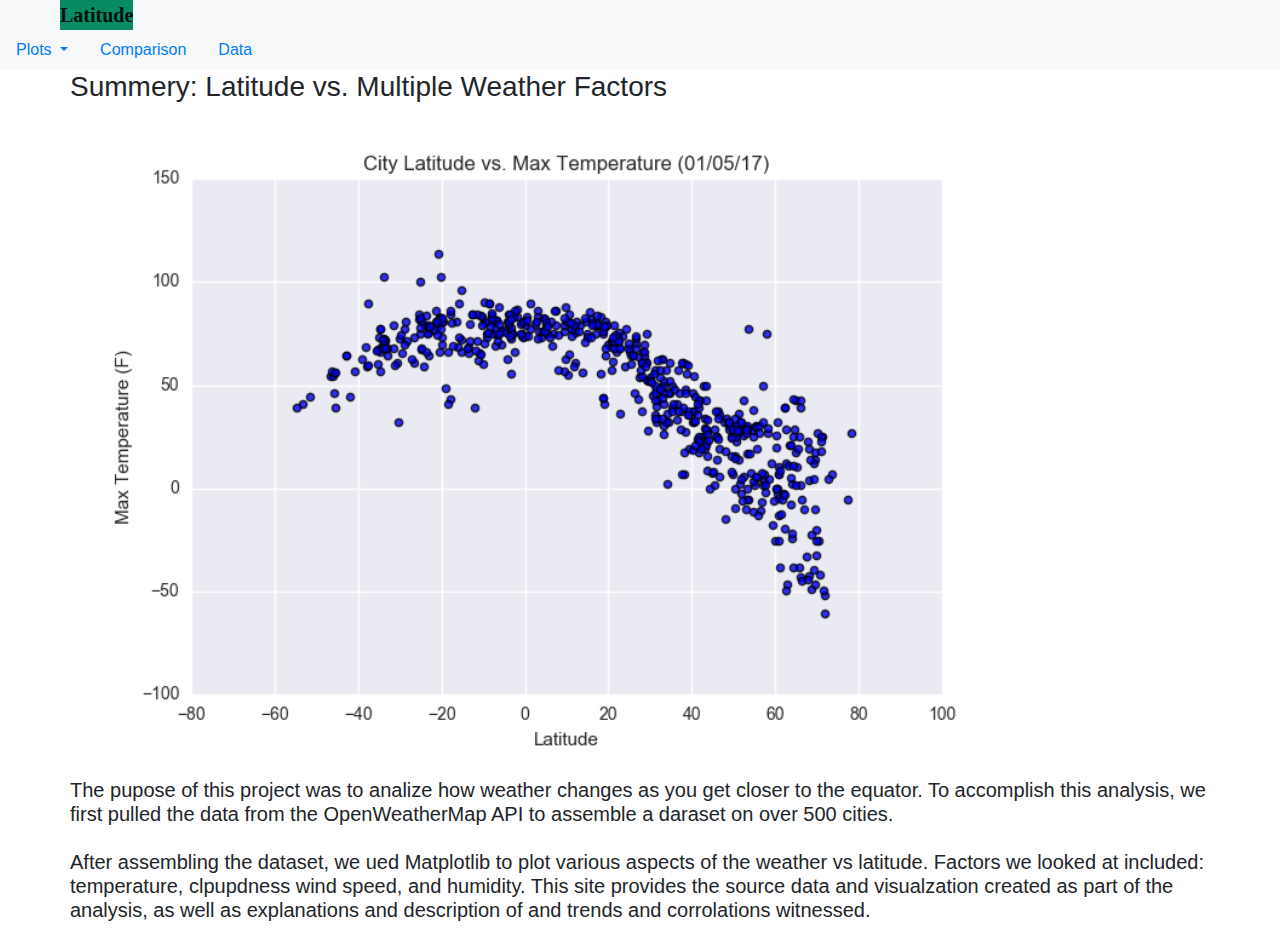
<file: index.html>
<!DOCTYPE html>
<html lang="en">

<head>
    <meta charset="UTF-8">
    <meta name="viewport" content="width=device-width, initial-scale=1.0">
    <meta http-equiv="X-UA-Compatible" content="ie=edge">
    <title>Visualization</title>

    <!-- CSS -->
    <link rel="stylesheet" href="css/styles.css">

    <!-- Bootstrap -->
    <link rel="stylesheet" href="https://stackpath.bootstrapcdn.com/bootstrap/4.3.1/css/bootstrap.min.css" integrity="sha384-ggOyR0iXCbMQv3Xipma34MD+dH/1fQ784/j6cY/iJTQUOhcWr7x9JvoRxT2MZw1T" crossorigin="anonymous">
</head>


<body>
    <div class="navigation">
        <nav class="navbar-expand-lg navbar-light bg-light">
            <a class="navbar-brand" style="background-color: rgb(8, 139, 100);" href="index.html">Latitude</a>
            <button class="navbar-toggler border border-white" type="button" data-toggle="collapse" data-target="#navbarDropdown" aria-controls="navbarDropdown" aria-expanded="false" aria-label="Toggle navigation">
            <span class="navbar-toggler-icon"></span>
        </button>
            <div class="collapse navbar-collapse" id="navbarDropdown">
                <ul class="nav justify-content-end">
                    <li class="nav-item dropdown">
                        <a class="nav-link dropdown-toggle" href="#" id="navbarDropdown" role="button" data-toggle="dropdown" aria-haspopup="true" aria-expanded="false">
                            Plots
                          </a>
                        <div class="dropdown-menu" aria-labelledby="navbarDropdown">
                            <a class="dropdown-item" href="max-temperature">Max Temperature</a>
                            <a class="dropdown-item" href="humidity">Humidity</a>
                            <a class="dropdown-item" href="cloudness">Cloudness</a>
                            <a class="dropdown-item" href="wind-speed">Wind Speed</a>
                            <div class="dropdown-divider"></div>
                            <a class="dropdown-item" href="#">Something else here</a>
                        </div>
                    </li>
                    <li class="nav-item">
                        <a class="nav-link" href="comparison.html">Comparison <span class="sr-only">(current)</span></a>
                    </li>
                    <li class="nav-item">
                        <a class="nav-link" href="data.html">Data <span class="sr-only">(current)</span></a>
                    </li>
                </ul>
            </div>

        </nav>

    </div>
    <!-- Text next to the  image -->
    <div class="container">
        <div class="row">
            <div class="col-lg-7 col-md-12">
                <!-- left box -->
            </div class="box">
            <h3 class="title">Summery: Latitude vs. Multiple Weather Factors</h3>
            <hr>
            <img class="visualzation rounded float-left" src="Resources/assets/images/Fig1.png" alt="Max Temperature Graph">
            <p>
                <h5>The pupose of this project was to analize how weather changes as you get closer to the equator. To accomplish this analysis, we first pulled the data from the OpenWeatherMap API to assemble a daraset on over 500 cities.</h5>
                <p>
                    <h5>After assembling the dataset, we ued Matplotlib to plot various aspects of the weather vs latitude. Factors we looked at included: temperature, clpupdness wind speed, and humidity. This site provides the source data and visualzation
                        created as part of the analysis, as well as explanations and description of and trends and corrolations witnessed.</h5>
                </p>
        </div>
    </div>

</body>

</html>
</file>
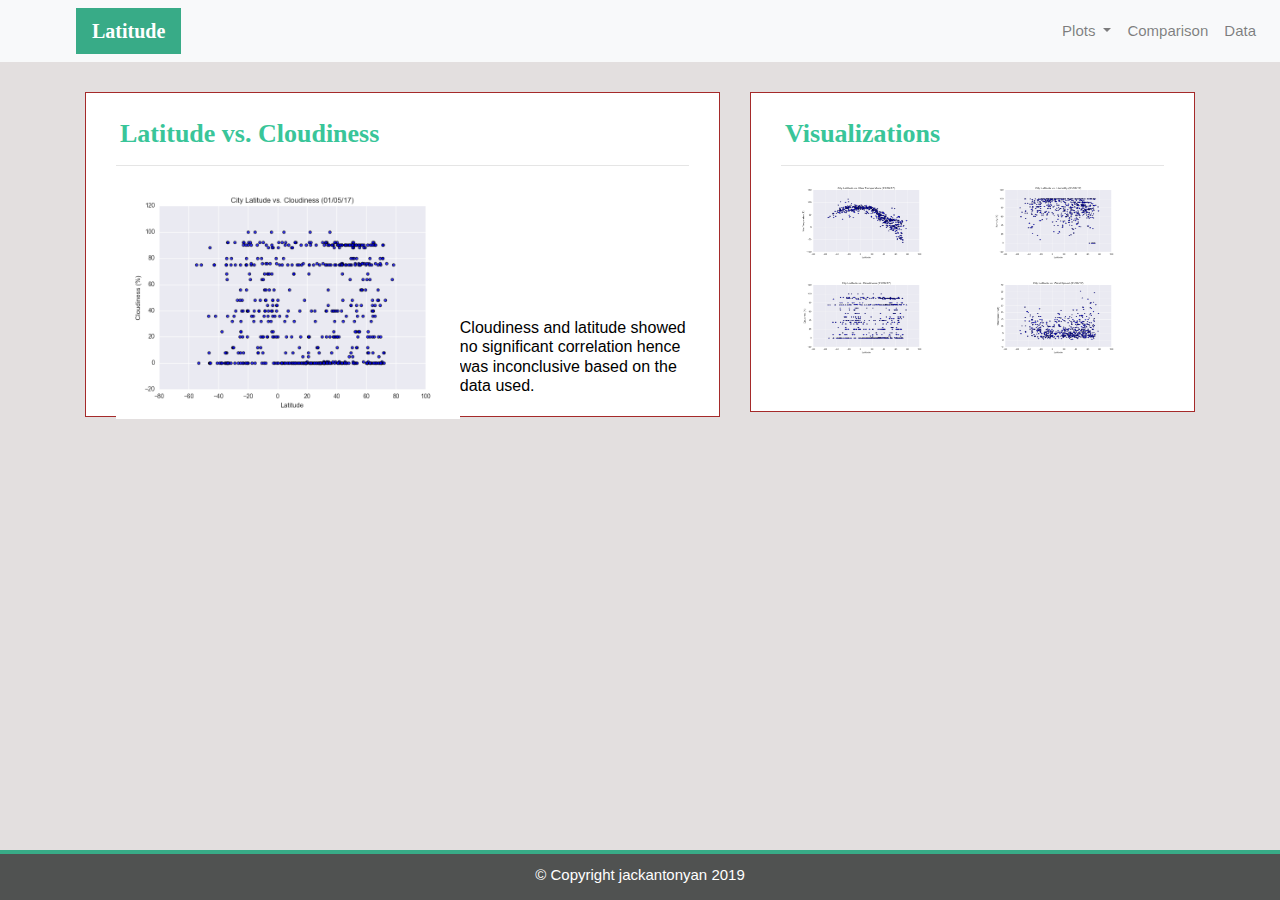
<file: cloudiness.html>
<!DOCTYPE html>
<html lang="en">

<head>
    <title>Bootstrap Visualization Dashboard</title>
    <meta charset="UTF-8">
    <meta name="viewport" content="width=device-width, initial-scale=1">

    <!-- Bootstrap JS -->
    <link rel="stylesheet" href="https://stackpath.bootstrapcdn.com/bootstrap/4.4.1/css/bootstrap.min.css">


    <!-- jQuery first, then Popper.js, then Bootstrap JS -->
    <script src="https://code.jquery.com/jquery-3.4.1.slim.min.js" integrity="sha384-J6qa4849blE2+poT4WnyKhv5vZF5SrPo0iEjwBvKU7imGFAV0wwj1yYfoRSJoZ+n" crossorigin="anonymous"></script>
    <script src="https://cdn.jsdelivr.net/npm/popper.js@1.16.0/dist/umd/popper.min.js" integrity="sha384-Q6E9RHvbIyZFJoft+2mJbHaEWldlvI9IOYy5n3zV9zzTtmI3UksdQRVvoxMfooAo" crossorigin="anonymous"></script>
    <script src="https://stackpath.bootstrapcdn.com/bootstrap/4.4.1/js/bootstrap.min.js" integrity="sha384-wfSDF2E50Y2D1uUdj0O3uMBJnjuUD4Ih7YwaYd1iqfktj0Uod8GCExl3Og8ifwB6" crossorigin="anonymous"></script>

    <!-- CSS Style sheet -->
    <link href="css/styles.css" rel="stylesheet">

</head>

<body>
    <!-- Navigation bar -->
    <div class="navigation">
        <nav class="navbar navbar-expand-lg navbar-light bg-light">
            <a class="navbar-brand" href="index.html">Latitude</a>
            <button class="navbar-toggler border" type="button" data-toggle="collapse" data-target="#navbarNavDropdown" aria-controls="navbarNavDropdown" aria-expanded="false" aria-label="Toggle navigation">
              <span class="navbar-toggler-icon"></span>
            </button>
            <div class="collapse navbar-collapse" id="navbarNavDropdown">
                <ul class="navbar-nav ml-auto">
                    <li class="nav-item dropdown">
                        <a class="nav-link dropdown-toggle" href="#" id="navbarDropdownMenuLink" role="button" data-toggle="dropdown" aria-haspopup="true" aria-expanded="false">
                    Plots
                  </a>
                        <div class="dropdown-menu" aria-labelledby="navbarDropdownMenuLink">
                            <a class="dropdown-item" href="maximum_temperature.html">Maximum Temperature</a>
                            <a class="dropdown-item" href="humidity.html">Humidity</a>
                            <a class="dropdown-item" href="cloudiness.html">Cloudiness</a>
                            <a class="dropdown-item" href="wind_speed.html">Wind Speed</a>
                        </div>
                    </li>
                    <li class="nav-item ">
                        <a class="nav-link" href="comparison.html">Comparison</a>
                    </li>
                    <li class="nav-item">
                        <a class="nav-link" href="data.html">Data</a>
                    </li>
                </ul>
            </div>
        </nav>
    </div>
    <!-- Content of the page-->
    <div class="container">
        <section class="row">
            <div class="col-lg-7 col-md-12">
                <div class="description-content">
                    <h4 class="description-header">Latitude vs. Cloudiness</h4>
                    <hr>
                    <img src="Resources/assets/images/Fig3.png" alt="Latitude vs. Cloudiness" class="description-image"><br>
                    <br>
                    <br>
                    <br>
                    <br>
                    <div>
                        <p>
                            <h6>Cloudiness and latitude showed no significant correlation hence was inconclusive based on the data used.</h6>
                        </p>
                    </div>

                </div>
            </div>
            <!-- Start of Visualizations imageNav Area -->
            <div class="col-lg-5 col-md-12">
                <section id="imageNav-area">
                    <div class="imageNav-content">
                        <h3 class="imageNav-header">Visualizations</h3>
                        <hr />
                        <div class="container">
                            <div class="row">
                                <div class="col-6">
                                    <a href="maximum_temperature.html">
                                        <img src="Resources/assets/images/Fig1.png" alt="Latitude vs. Max Temperature" , title="Latitude vs. Max Temperature" class="imageNav-photo">
                                    </a>
                                </div>
                                <div class="col-6">
                                    <a href="humidity.html">
                                        <img src="Resources/assets/images/Fig2.png" alt="Latitude vs. Humidity" , title="Latitude vs. Humidity" class="imageNav-photo">
                                    </a>
                                </div>
                                <div class="col-6">
                                    <a href="cloudiness.html">
                                        <img src="Resources/assets/images/Fig3.png" alt="Latitude vs. Cloudiness" , title="Latitude vs. Cloudiness" , class="imageNav-photo">
                                    </a>
                                </div>
                                <div class="col-6">
                                    <a href="wind_speed.html">
                                        <img src="Resources/assets/images/Fig4.png" alt="Latitude vs. Wind Speed" , title="Latitude vs. Wind Speed" , class="imageNav-photo">
                                    </a>
                                </div>
                            </div>
                        </div>
                    </div>
                </section>
                <!-- End of the Visualizations imageNav Area -->
                ​
            </div>
        </section>
    </div>
    <!-- End of container -->
    ​
    <!-- Start of footer -->
    <footer>
        <div class="footer">&copy; Copyright jackantonyan 2019</div>
    </footer>
    <!-- End of footer -->
    ​
    </div>
</body>

</html>
</file>
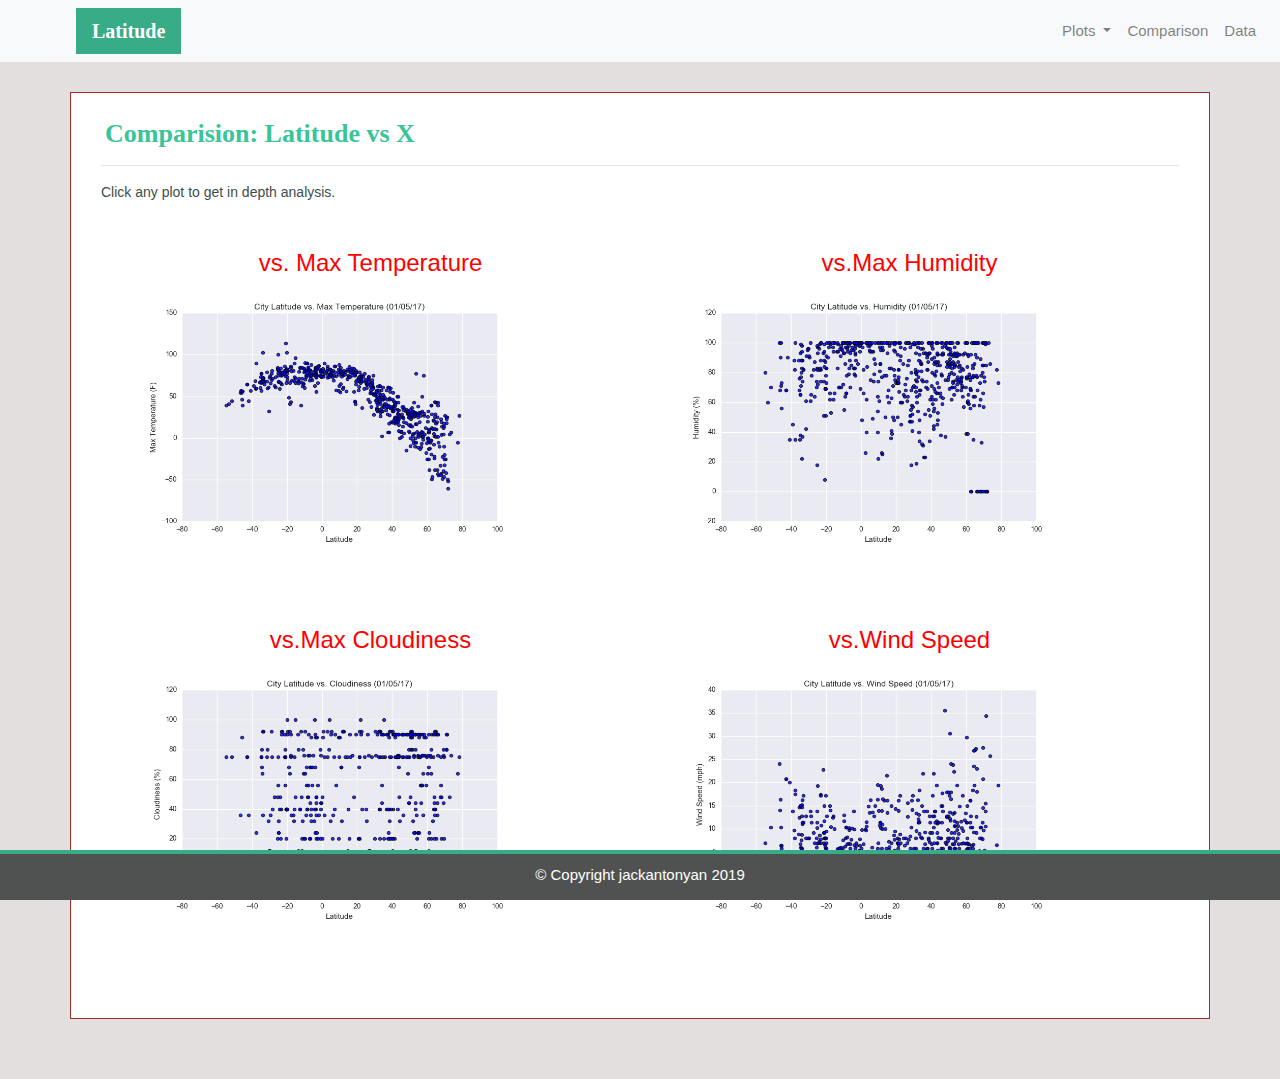
<file: comparison.html>
<!DOCTYPE html>
<html lang="en">

<head>

    <title>Bootstrap Visualization Dashboard</title>
    <meta charset="UTF-8">
    <meta name="viewport" content="width=device-width, initial-scale=1">
    <link rel="stylesheet" href="https://stackpath.bootstrapcdn.com/bootstrap/4.4.1/css/bootstrap.min.css">


    <!-- jQuery first, then Popper.js, then Bootstrap JS -->
    <script src="https://code.jquery.com/jquery-3.4.1.slim.min.js" integrity="sha384-J6qa4849blE2+poT4WnyKhv5vZF5SrPo0iEjwBvKU7imGFAV0wwj1yYfoRSJoZ+n" crossorigin="anonymous"></script>
    <script src="https://cdn.jsdelivr.net/npm/popper.js@1.16.0/dist/umd/popper.min.js" integrity="sha384-Q6E9RHvbIyZFJoft+2mJbHaEWldlvI9IOYy5n3zV9zzTtmI3UksdQRVvoxMfooAo" crossorigin="anonymous"></script>
    <script src="https://stackpath.bootstrapcdn.com/bootstrap/4.4.1/js/bootstrap.min.js" integrity="sha384-wfSDF2E50Y2D1uUdj0O3uMBJnjuUD4Ih7YwaYd1iqfktj0Uod8GCExl3Og8ifwB6" crossorigin="anonymous"></script>

    <!-- CSS Style sheet -->
    <link href="css/styles.css" rel="stylesheet">

</head>

<body>
    <!-- Navigation bar -->
    <div class="navigation">
        <nav class="navbar navbar-expand-lg navbar-light bg-light">
            <a class="navbar-brand" href="index.html">Latitude</a>
            <button class="navbar-toggler border" type="button" data-toggle="collapse" data-target="#navbarNavDropdown" aria-controls="navbarNavDropdown" aria-expanded="false" aria-label="Toggle navigation">
                  <span class="navbar-toggler-icon"></span>
                </button>
            <div class="collapse navbar-collapse" id="navbarNavDropdown">
                <ul class="navbar-nav ml-auto">
                    <li class="nav-item dropdown">
                        <a class="nav-link dropdown-toggle" href="#" id="navbarDropdownMenuLink" role="button" data-toggle="dropdown" aria-haspopup="true" aria-expanded="false">
                        Plots
                      </a>
                        <div class="dropdown-menu" aria-labelledby="navbarDropdownMenuLink">
                            <a class="dropdown-item" href="maximum_temperature.html">Maximum Temperature</a>
                            <a class="dropdown-item" href="humidity.html">Humidity</a>
                            <a class="dropdown-item" href="cloudiness.html">Cloudiness</a>
                            <a class="dropdown-item" href="wind_speed.html">Wind Speed</a>
                        </div>
                    </li>
                    <li class="nav-item ">
                        <a class="nav-link" href="comparison.html">Comparison<span class="sr-only">(current)</span></a>
                    </li>
                    <li class="nav-item">
                        <a class="nav-link" href="data.html">Data</a>
                    </li>
                </ul>
            </div>
        </nav>
    </div>
    <!-- End of Navigation bar -->
    <!-- Start of Container-->
    <div class="container">
        <section class="row">
            <div>
                <div class="description-content">
                    <h3 class="description-header">Comparision: Latitude vs X</h3>
                    <hr>
                    <p>Click any plot to get in depth analysis.</p>
                    <div class="container" style="padding-bottom: 40px">
                        <div class="row">
                            <div class="col-lg-6" style="padding: 30px;">
                                <div class="text_over_image ">
                                    <h4>vs. Max Temperature </h4>
                                </div>
                                <a href="maximum_temperature.html">
                                    <img src="Resources/assets/images/Fig1.png" alt="Lat vs Max Temperature" title="Latitude vs. Maximum Temperature" class="imageNav-photo">
                                </a>
                            </div>
                            <div class="col-lg-6" style="padding: 30px;">
                                <div class="text_over_image ">
                                    <h4>vs.Max Humidity</h4>
                                </div>
                                <a href="humidity.html">
                                    <img src="Resources/assets/images/Fig2.png" alt="Lat vs Humidity" title="Latitude vs. Humidity" class="imageNav-photo">
                                </a>
                            </div>
                            <div class="col-lg-6" style="padding: 30px;">
                                <div class="text_over_image">
                                    <h4> vs.Max Cloudiness</h4>
                                </div>
                                <a href="cloudiness.html">
                                    <img src="Resources/assets/images/Fig3.png" alt="Lat vs Cloudiness" title="Latitude vs. Cloudiness" class="imageNav-photo">
                                </a>
                            </div>
                            <div class="col-lg-6" style="padding: 30px;">
                                <div class="text_over_image">
                                    <h4>vs.Wind Speed</h4>
                                </div>
                                <a href="wind_speed.html">
                                    <img src="Resources/assets/images/Fig4.png" alt="Lat vs Wind Speed" title="Latitude vs. Wind Speed" class="imageNav-photo">
                                </a>
                            </div>

                        </div>
                    </div>

                </div>
            </div>

        </section>

    </div>
    <!-- End of Container-->

    <!-- Start of footer -->
    <footer>
        <div class="footer">&copy; Copyright jackantonyan 2019</div>
    </footer>
    <!-- End of footer -->

</body>

</html>
</file>
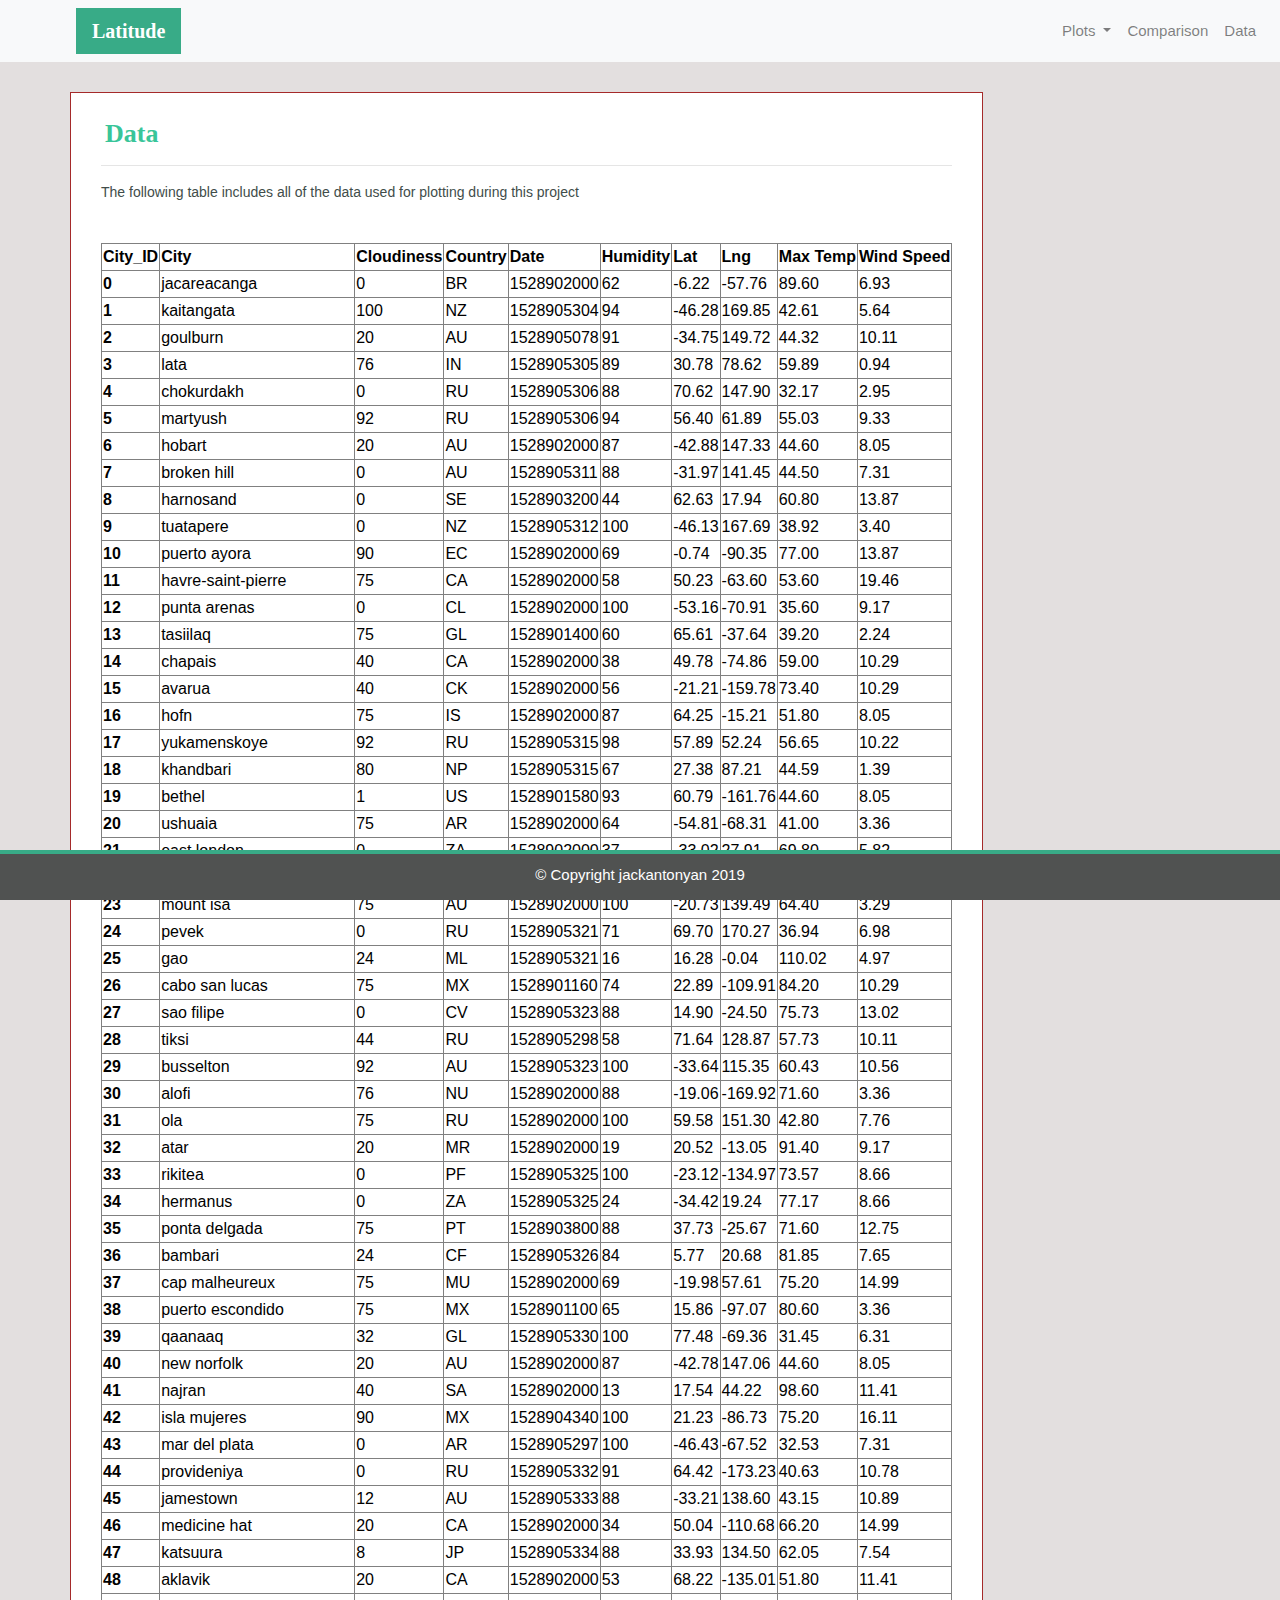
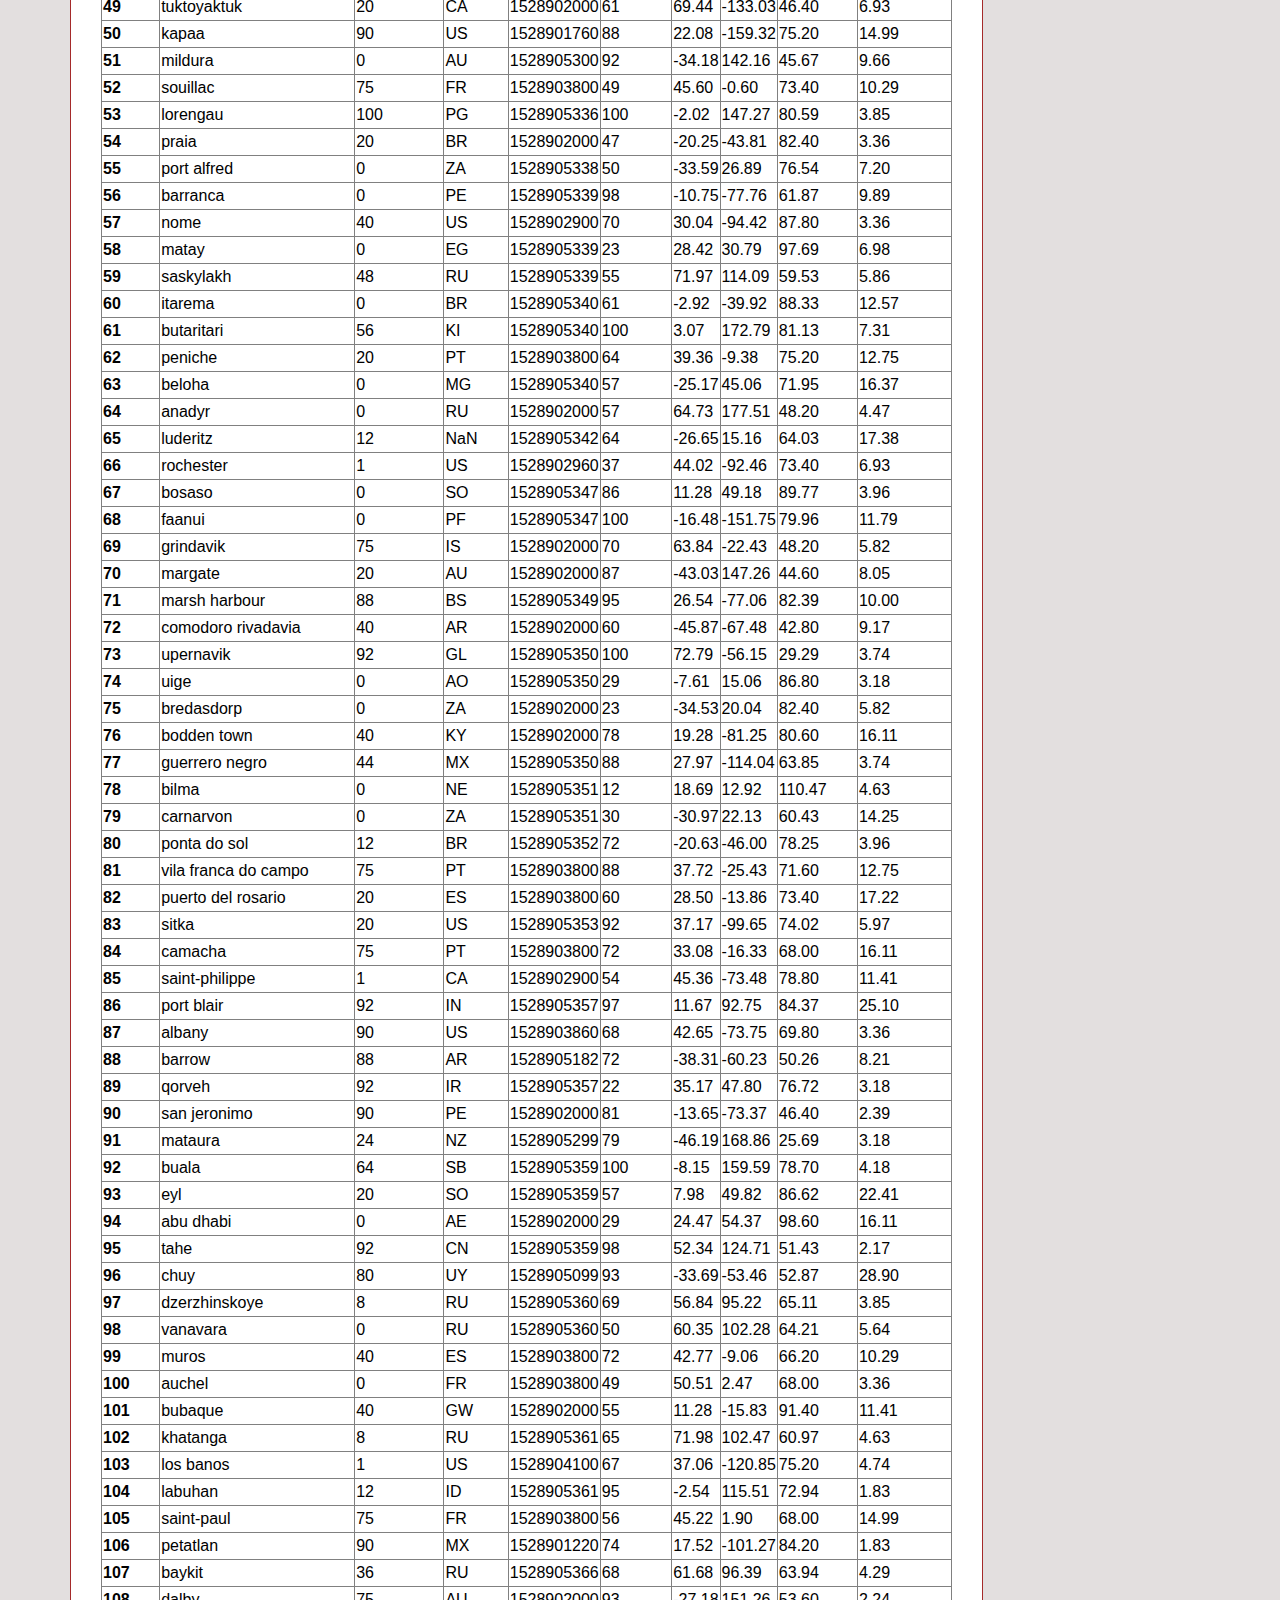
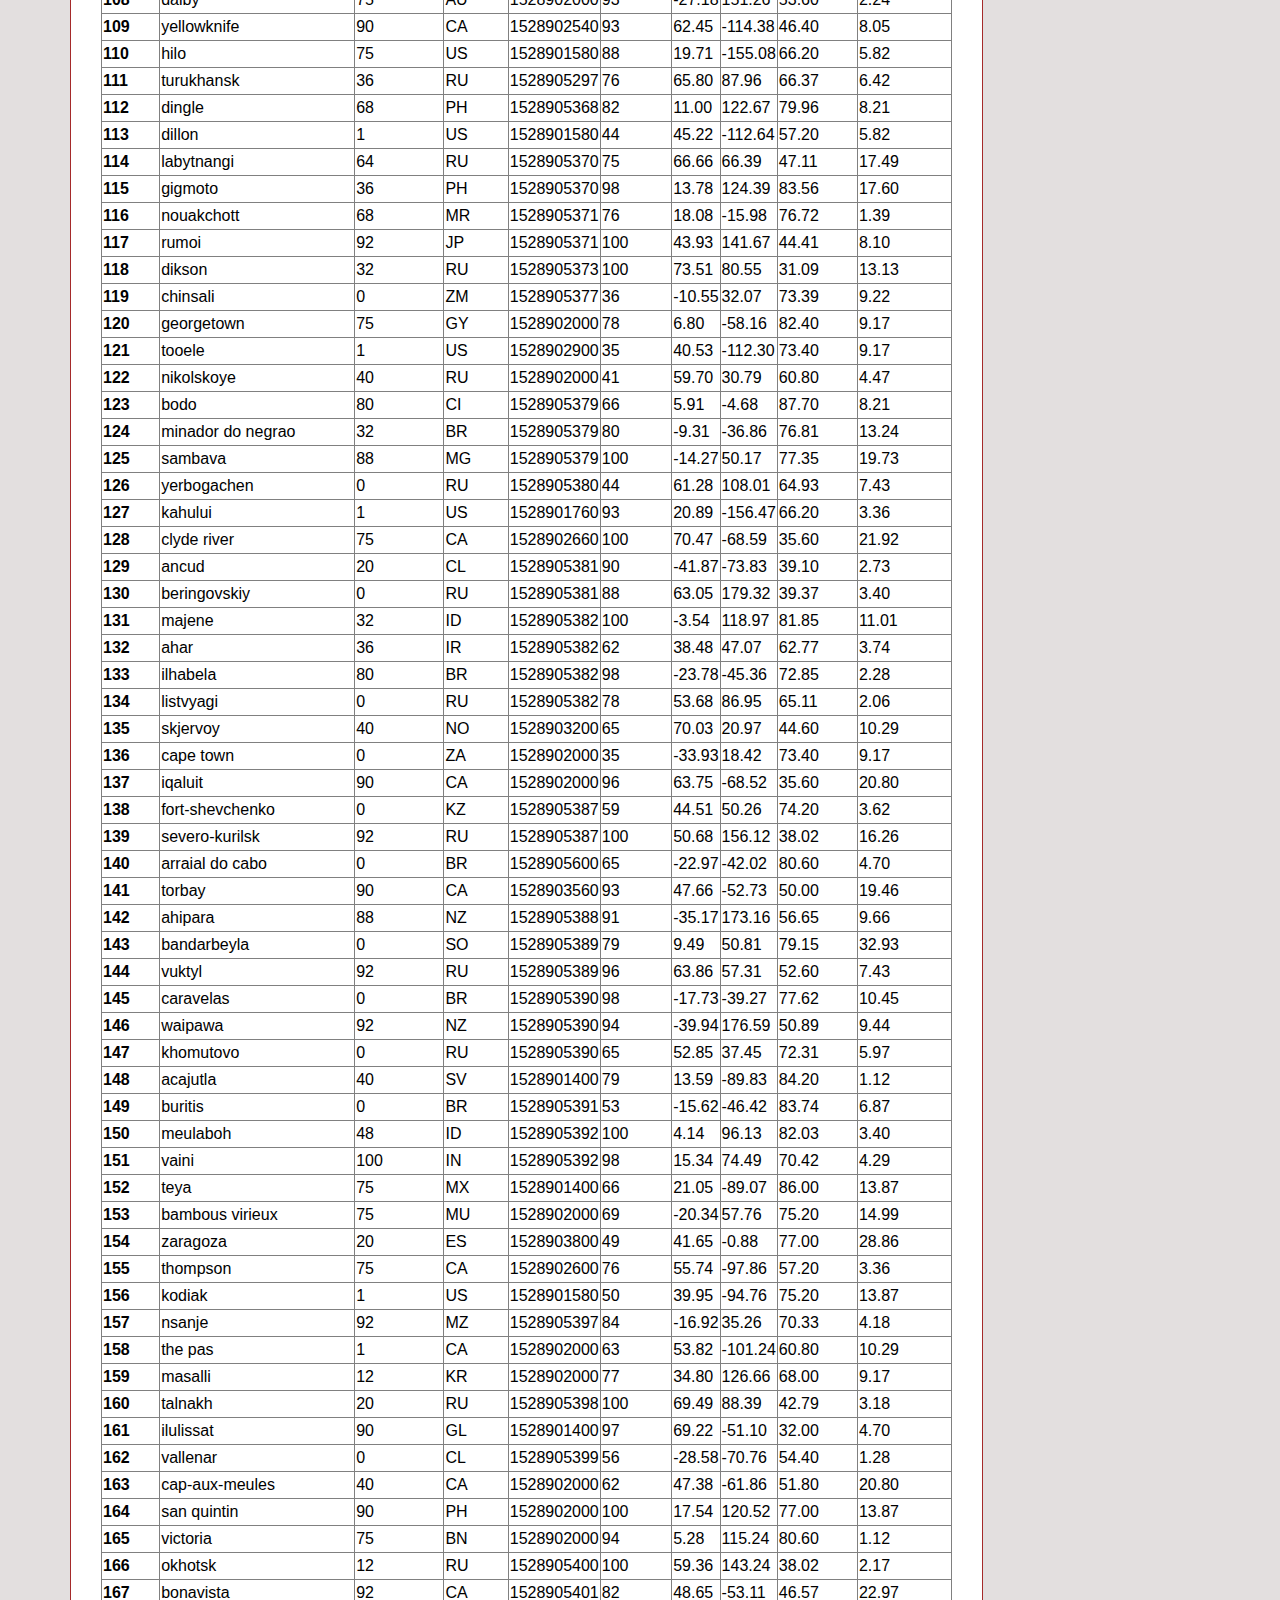
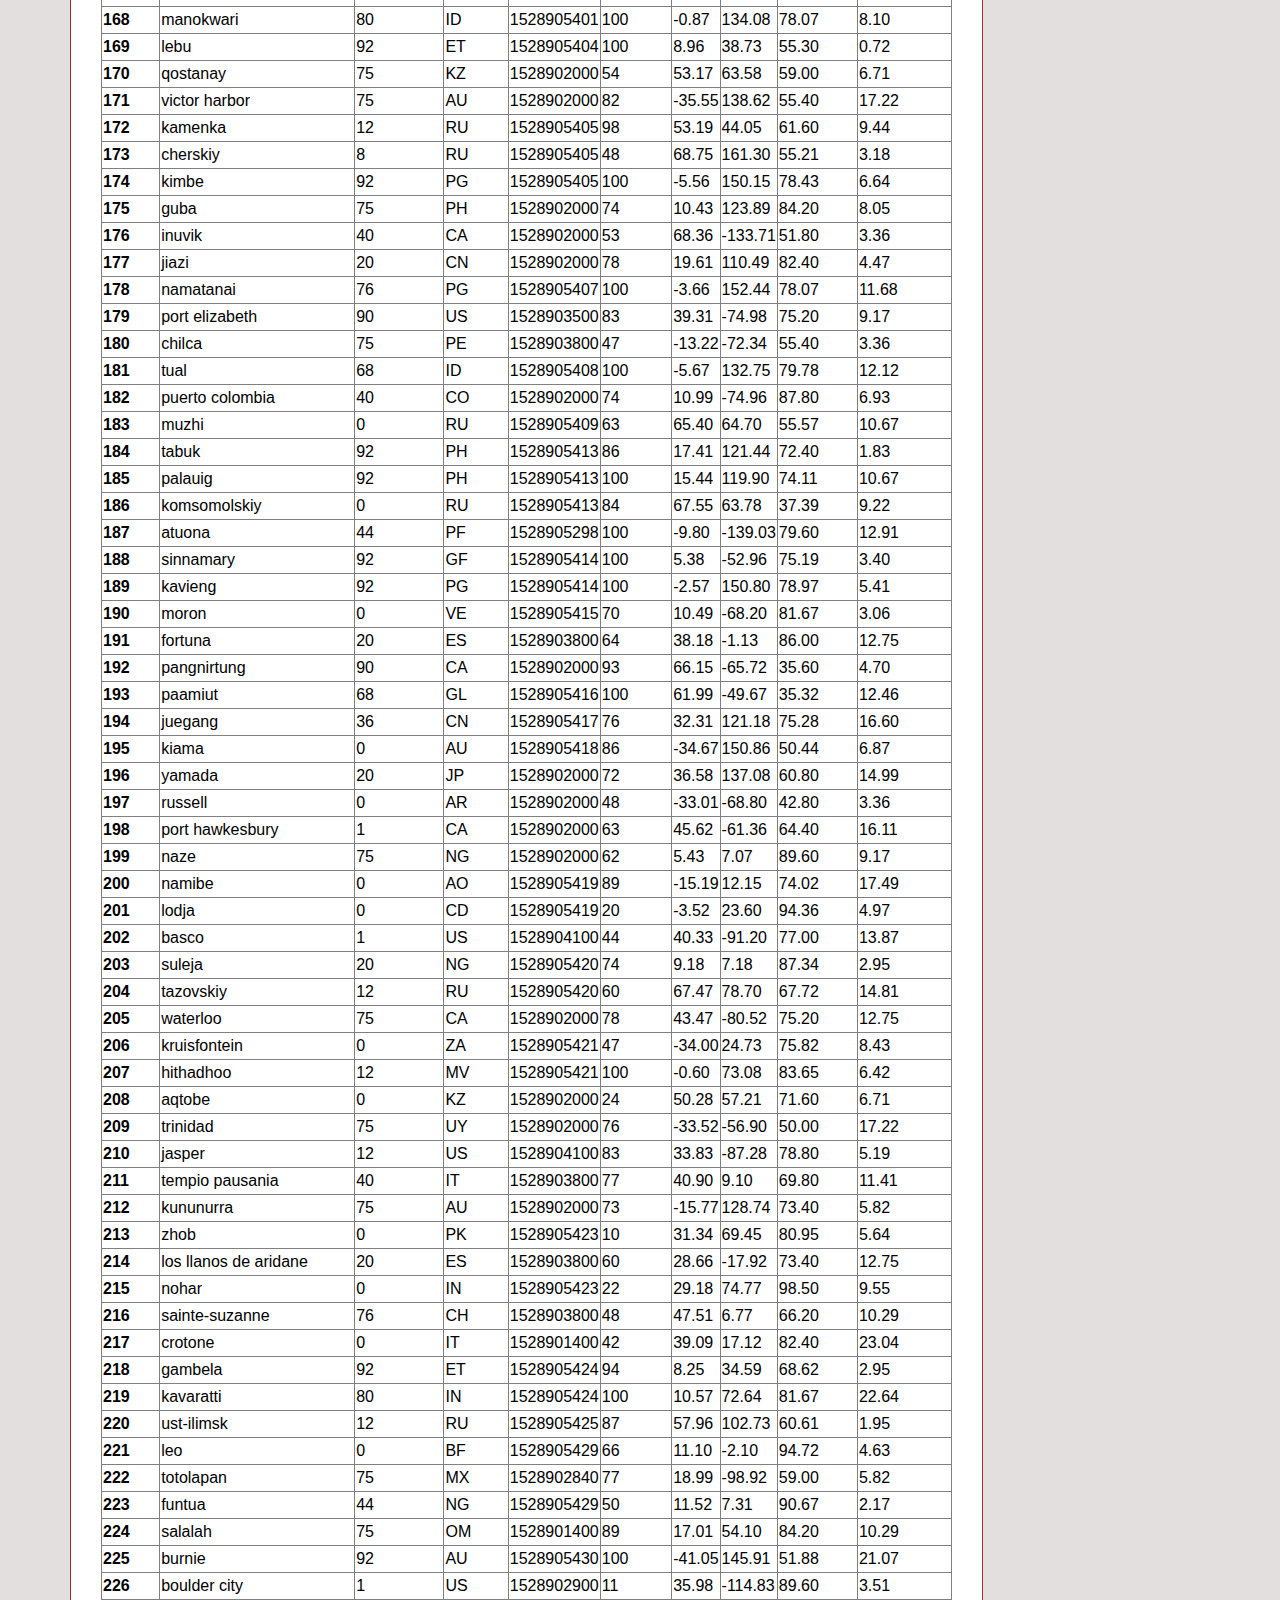
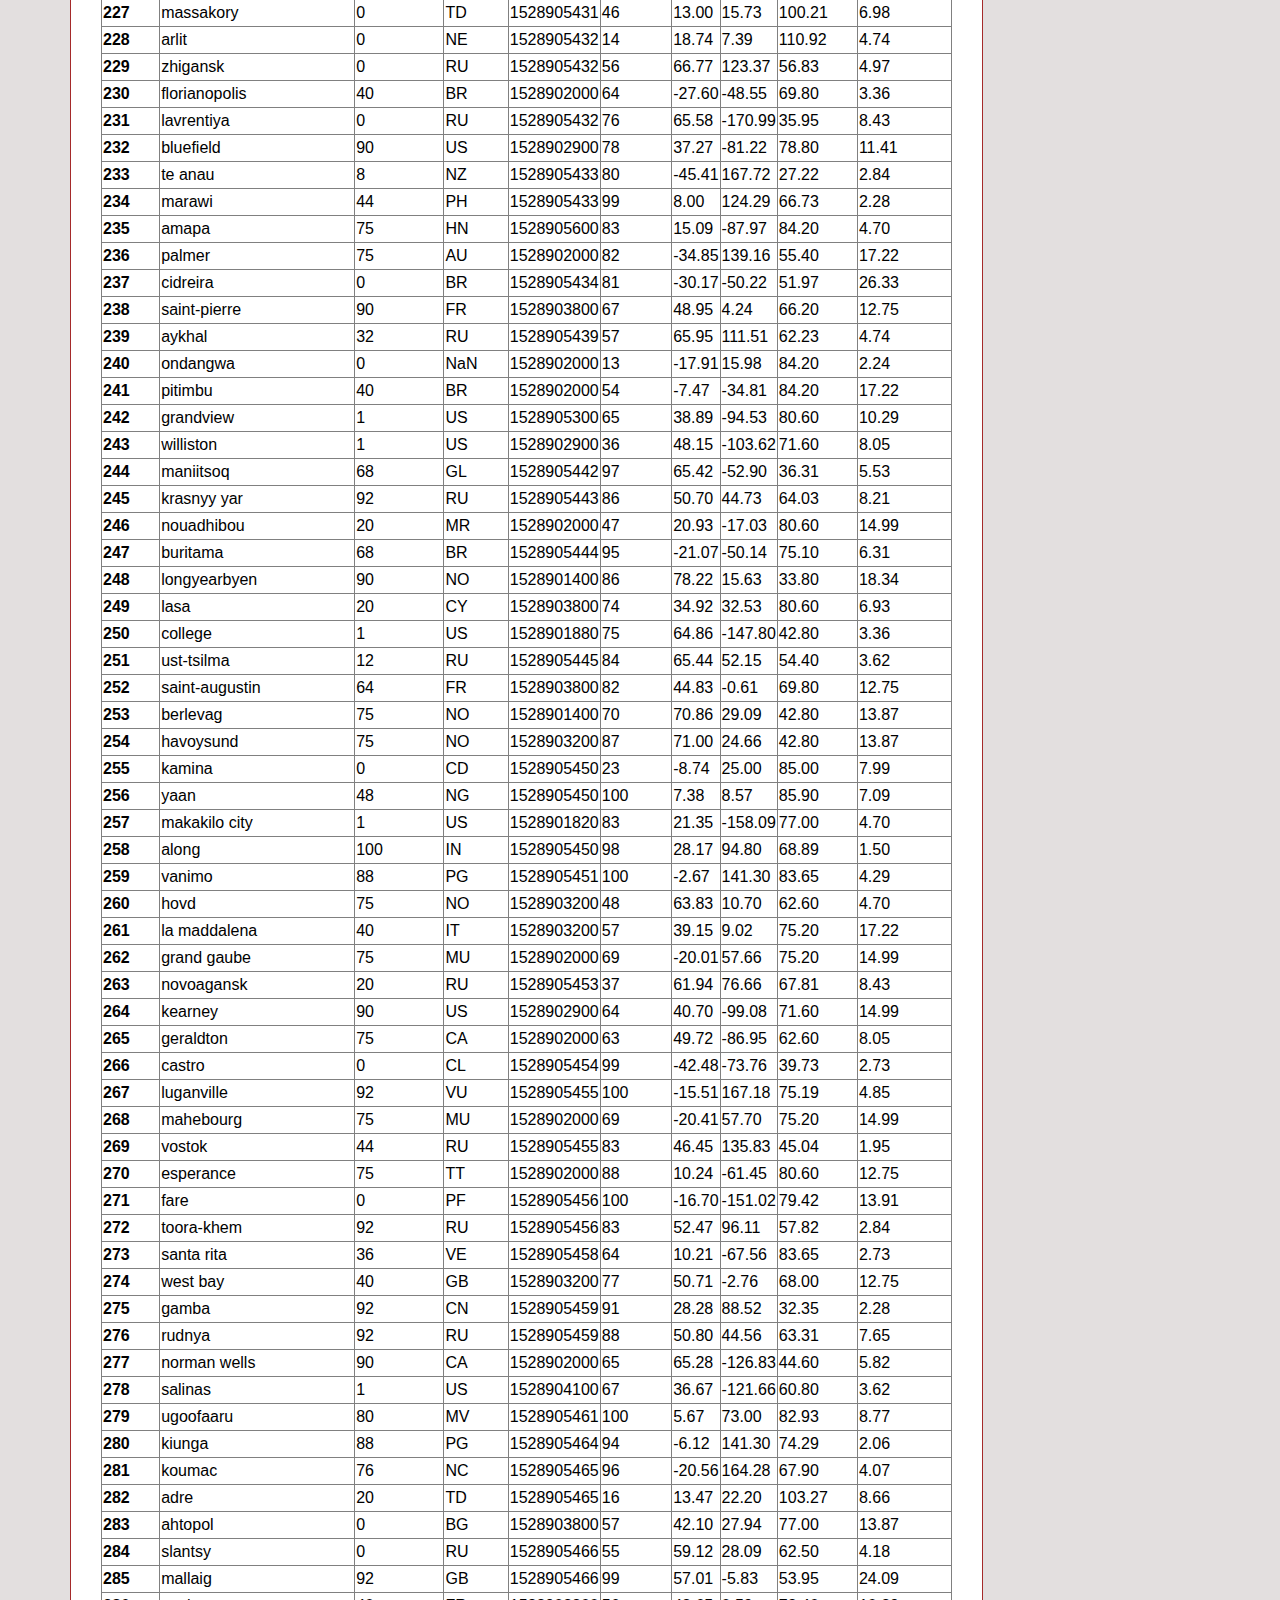
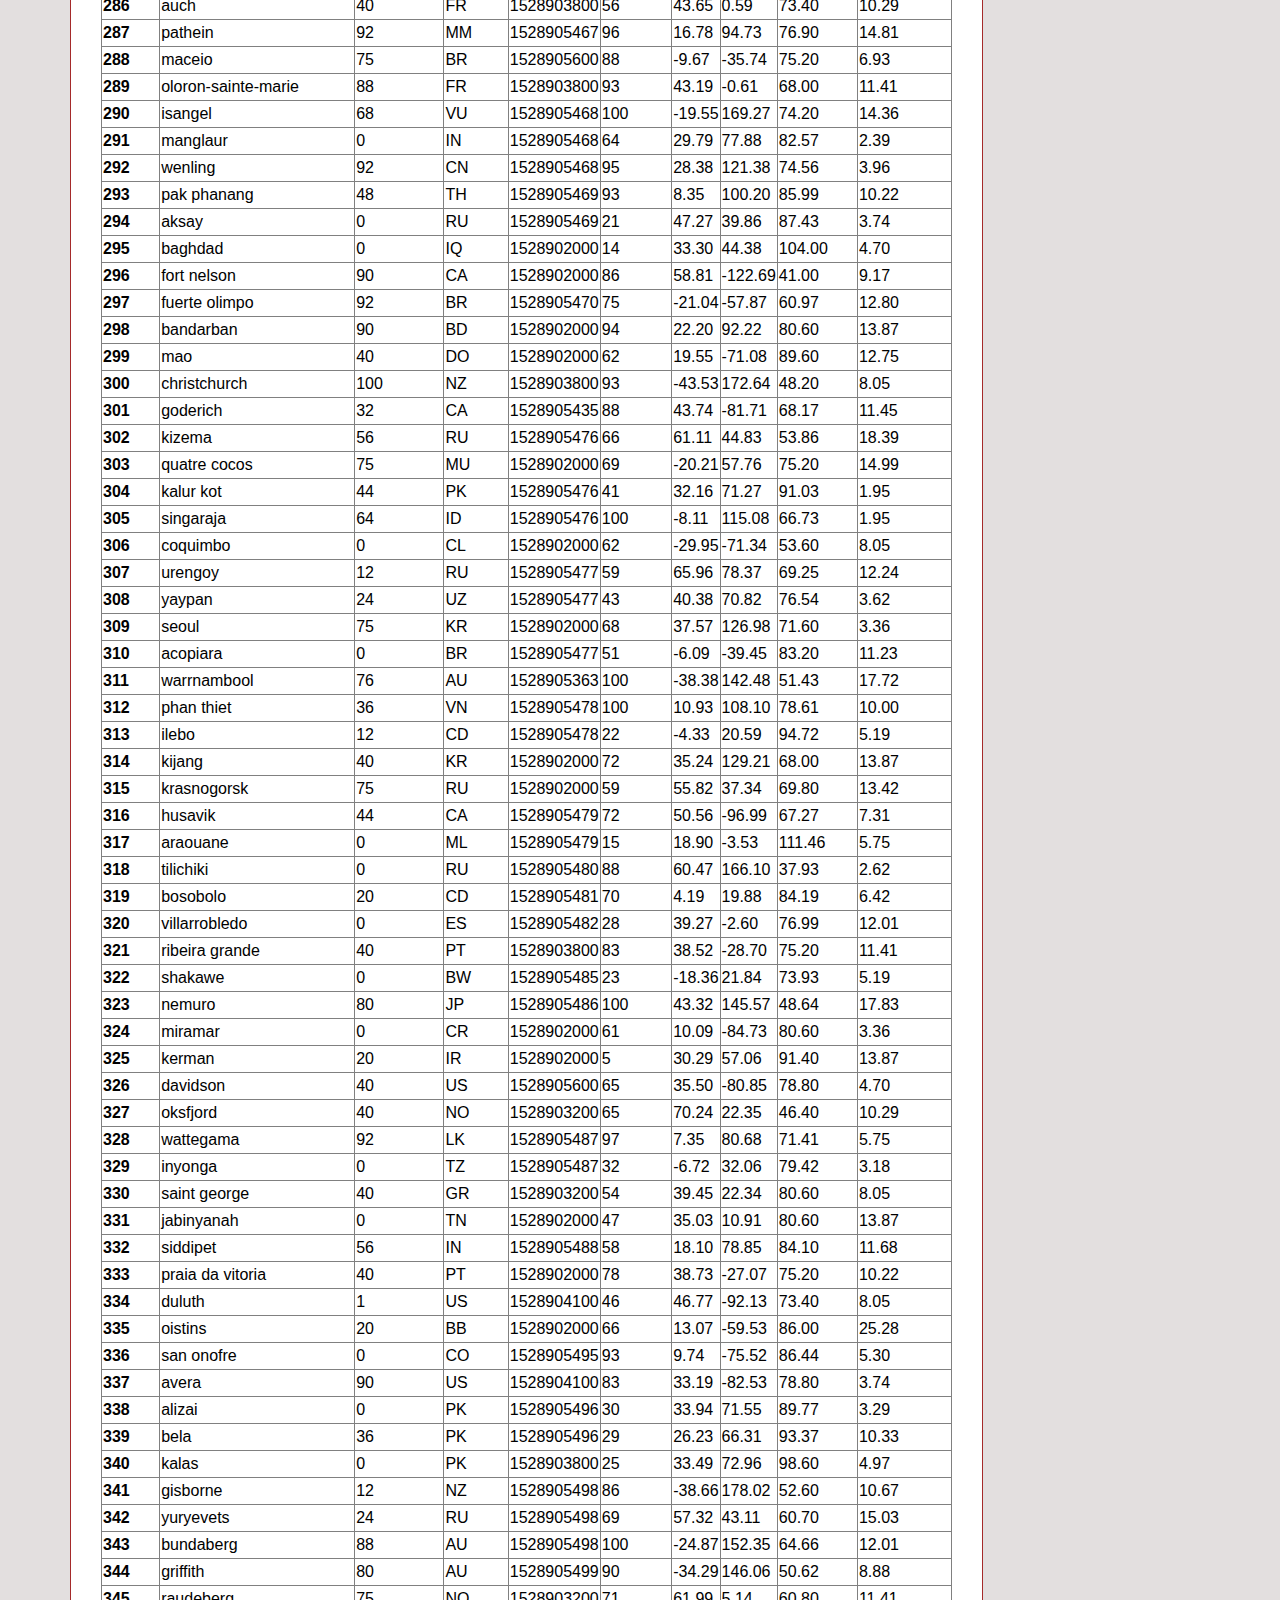
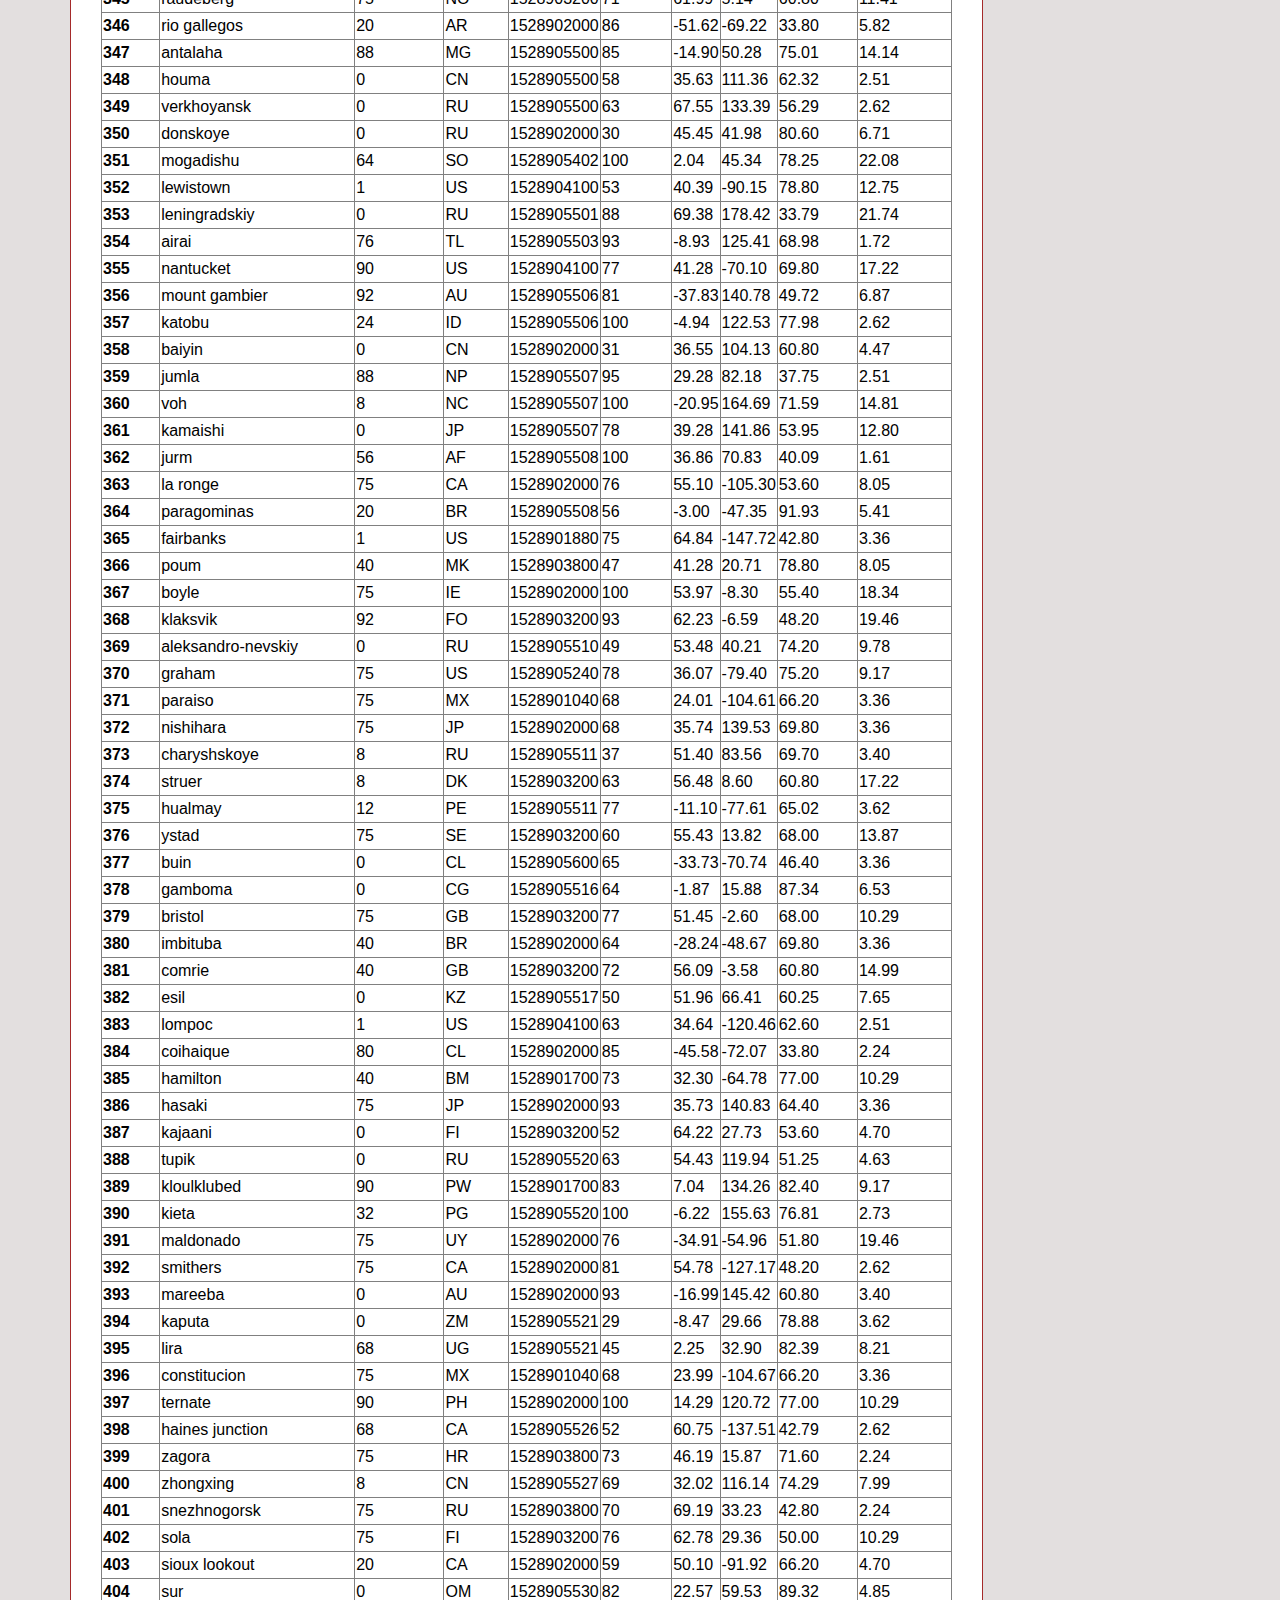
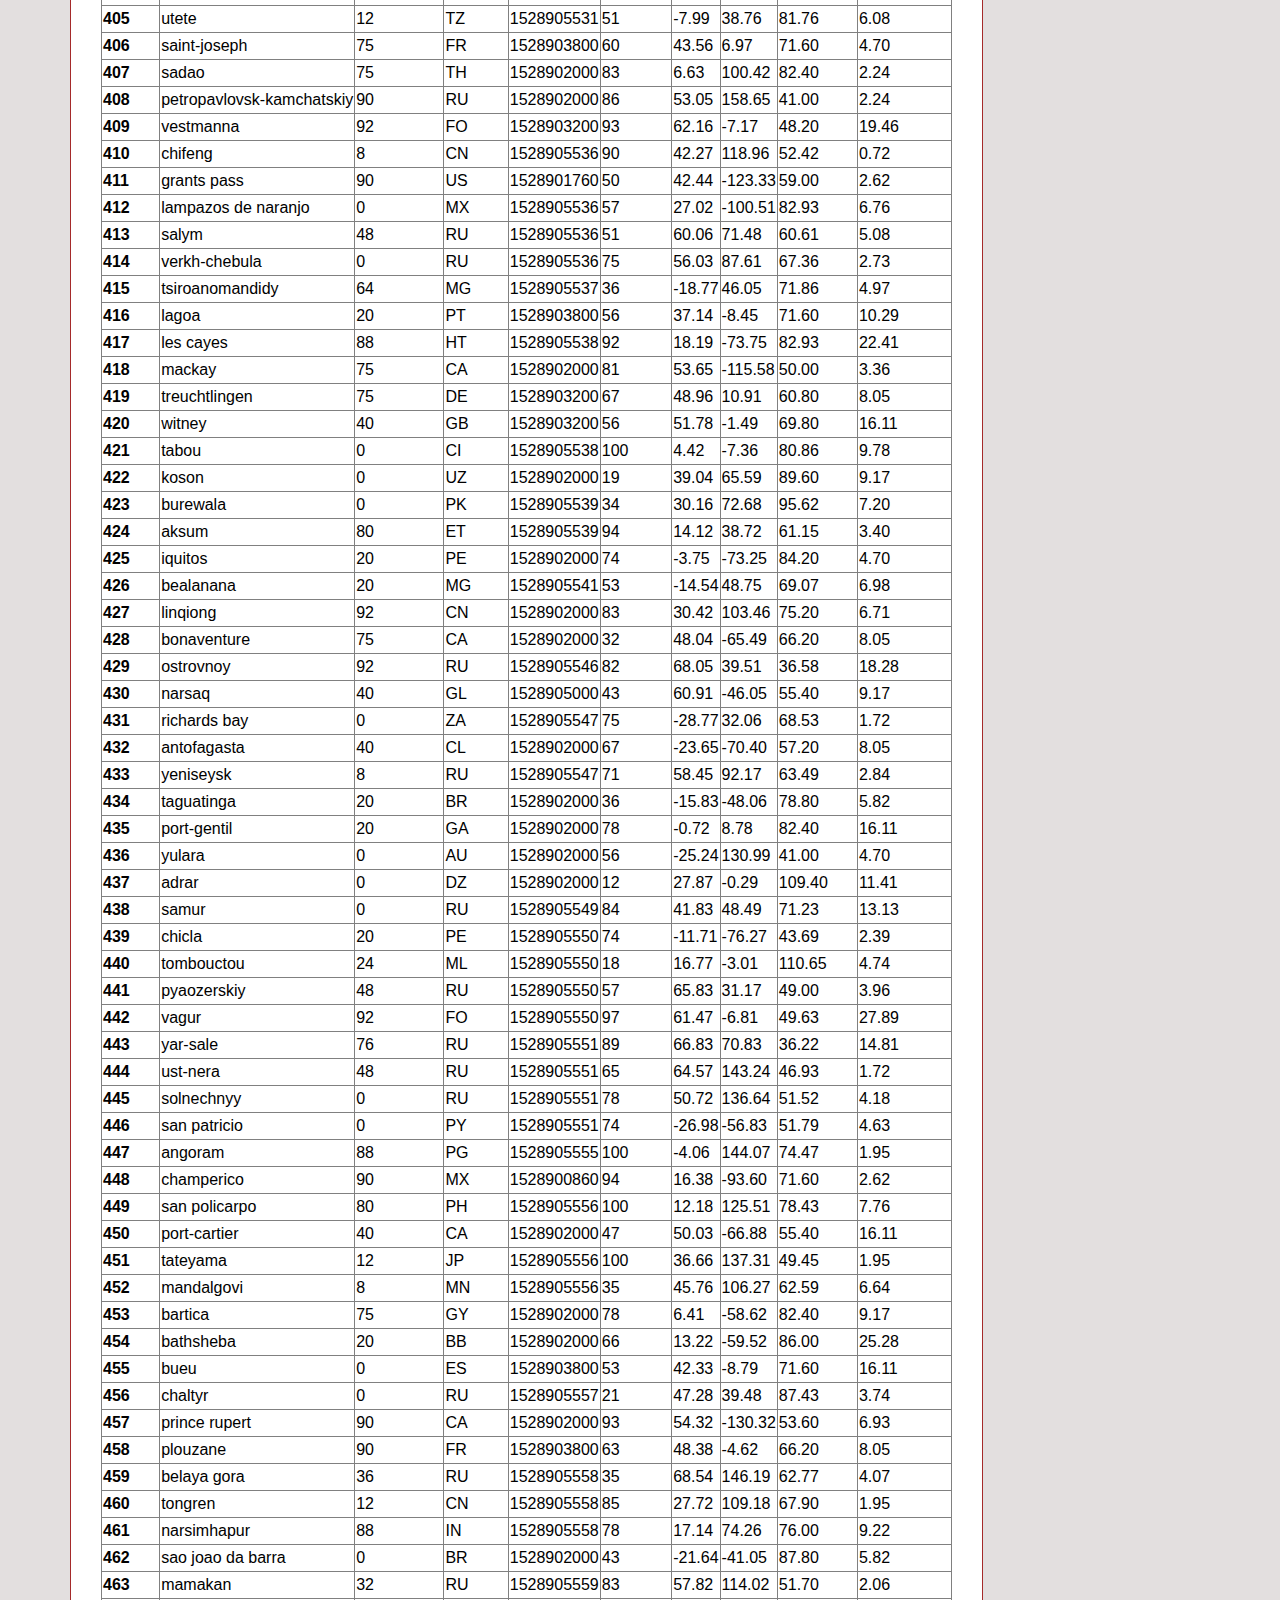
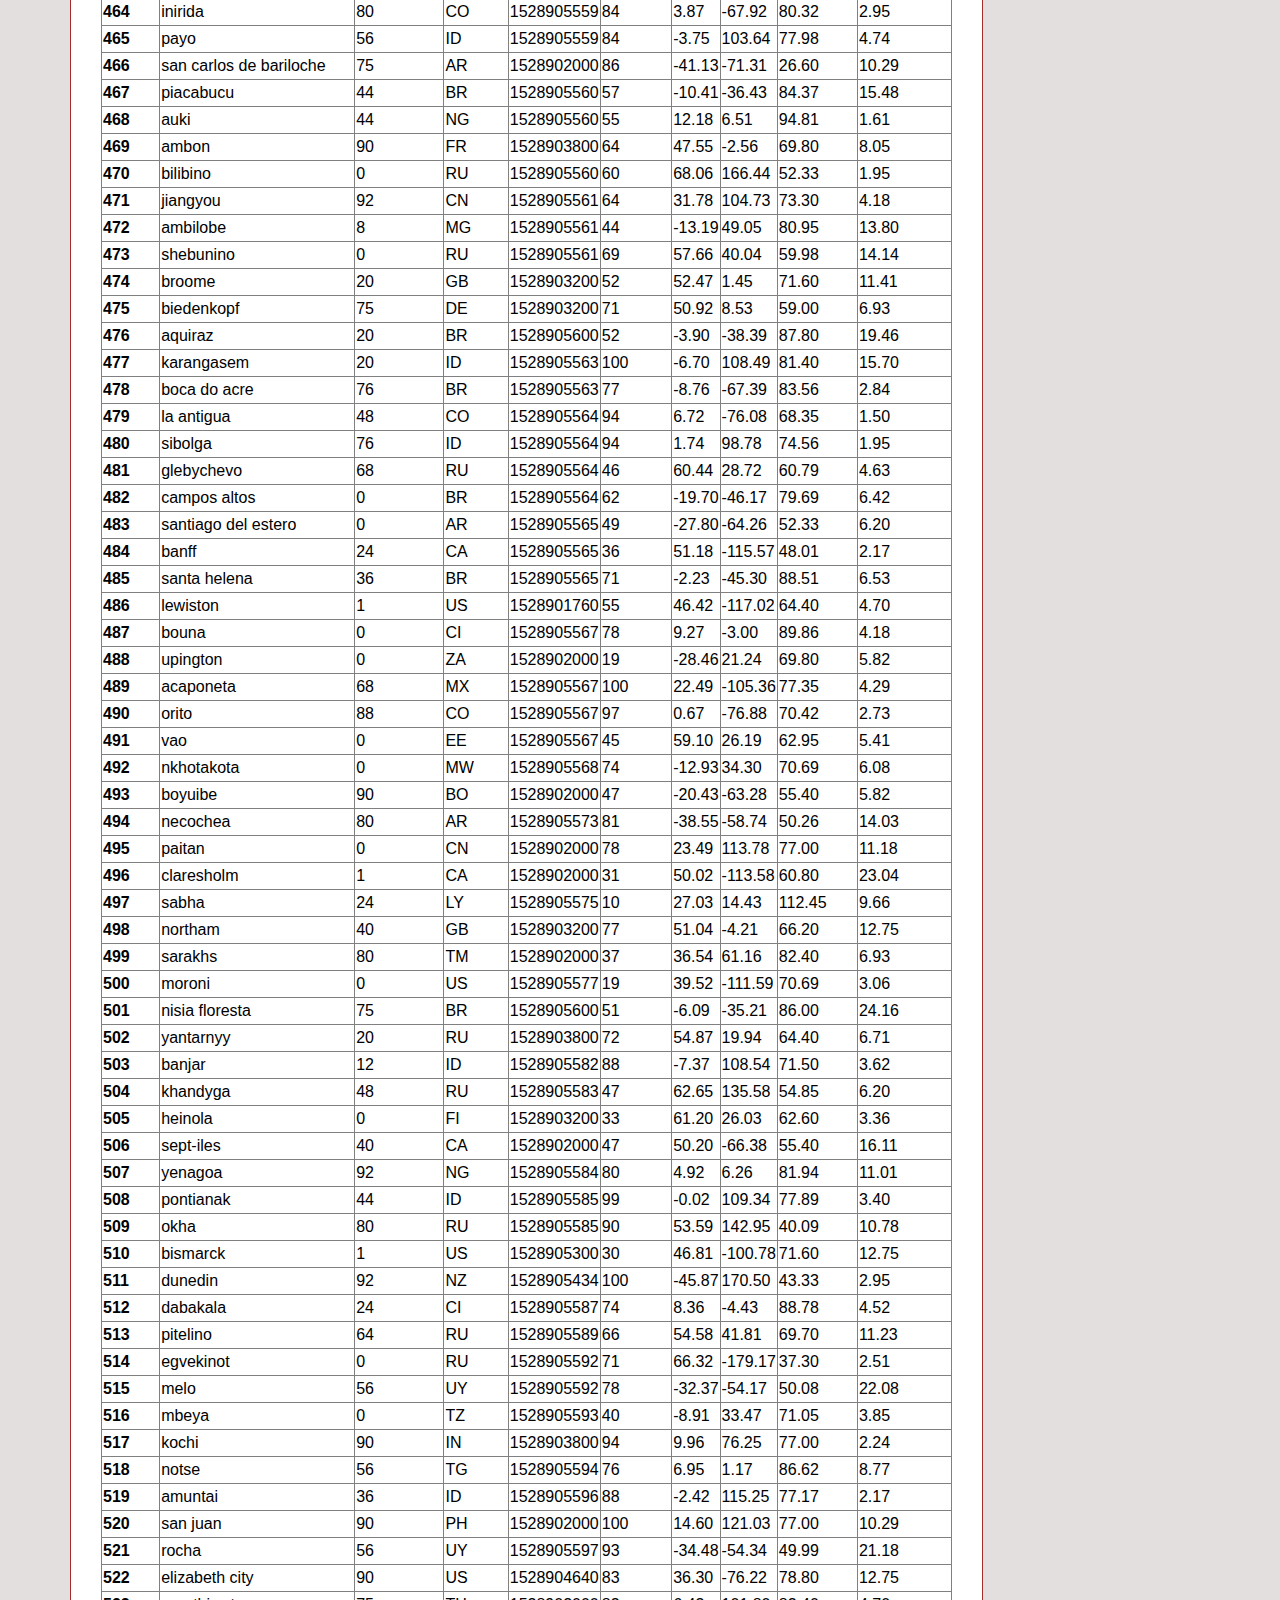
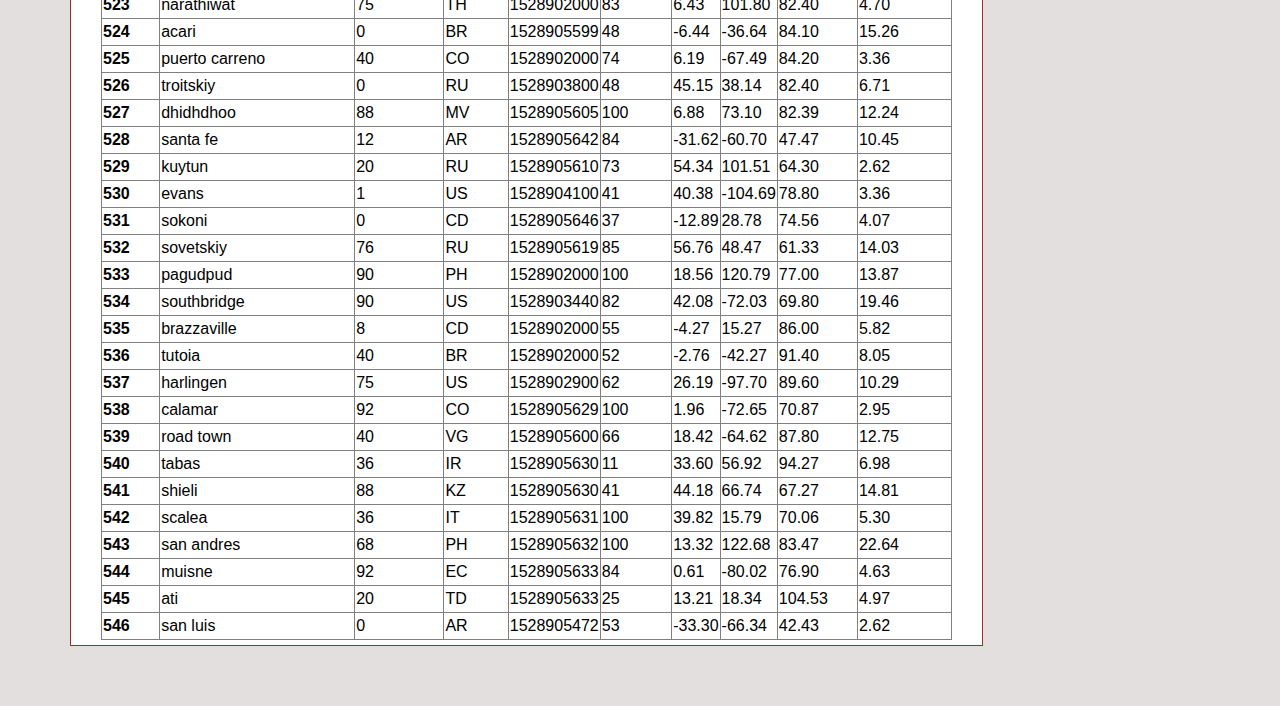
<file: data.html>
<!DOCTYPE html>
<html lang="en">

<head>

    <title>Bootstrap Visualization Dashboard</title>
    <meta charset="UTF-8">
    <meta name="viewport" content="width=device-width, initial-scale=1">
    <link rel="stylesheet" href="https://stackpath.bootstrapcdn.com/bootstrap/4.4.1/css/bootstrap.min.css">


    <!-- jQuery first, then Popper.js, then Bootstrap JS -->
    <script src="https://code.jquery.com/jquery-3.4.1.slim.min.js" integrity="sha384-J6qa4849blE2+poT4WnyKhv5vZF5SrPo0iEjwBvKU7imGFAV0wwj1yYfoRSJoZ+n" crossorigin="anonymous"></script>
    <script src="https://cdn.jsdelivr.net/npm/popper.js@1.16.0/dist/umd/popper.min.js" integrity="sha384-Q6E9RHvbIyZFJoft+2mJbHaEWldlvI9IOYy5n3zV9zzTtmI3UksdQRVvoxMfooAo" crossorigin="anonymous"></script>
    <script src="https://stackpath.bootstrapcdn.com/bootstrap/4.4.1/js/bootstrap.min.js" integrity="sha384-wfSDF2E50Y2D1uUdj0O3uMBJnjuUD4Ih7YwaYd1iqfktj0Uod8GCExl3Og8ifwB6" crossorigin="anonymous"></script>

    <!-- CSS Style sheet -->
    <link href="css/styles.css" rel="stylesheet">

</head>

<body>
    <!-- Navigation bar -->
    <div class="navigation">
        <nav class="navbar navbar-expand-lg navbar-light bg-light">
            <a class="navbar-brand" href="index.html">Latitude</a>
            <button class="navbar-toggler border" type="button" data-toggle="collapse" data-target="#navbarNavDropdown" aria-controls="navbarNavDropdown" aria-expanded="false" aria-label="Toggle navigation">
                  <span class="navbar-toggler-icon"></span>
                </button>
            <div class="collapse navbar-collapse" id="navbarNavDropdown">
                <ul class="navbar-nav ml-auto">
                    <li class="nav-item dropdown">
                        <a class="nav-link dropdown-toggle" href="#" id="navbarDropdownMenuLink" role="button" data-toggle="dropdown" aria-haspopup="true" aria-expanded="false">
                        Plots
                      </a>
                        <div class="dropdown-menu" aria-labelledby="navbarDropdownMenuLink">
                            <a class="dropdown-item" href="maximum_temperature.html">Maximum Temperature</a>
                            <a class="dropdown-item" href="humidity.html">Humidity</a>
                            <a class="dropdown-item" href="cloudiness.html">Cloudiness</a>
                            <a class="dropdown-item" href="wind_speed.html">Wind Speed</a>
                        </div>
                    </li>
                    <li class="nav-item ">
                        <a class="nav-link" href="comparison.html">Comparison<span class="sr-only">(current)</span></a>
                    </li>
                    <li class="nav-item">
                        <a class="nav-link" href="data.html">Data</a>
                    </li>
                </ul>
            </div>
        </nav>
    </div>
    <!-- End of navigation bar -->
    <!-- Start of Data imageNav Area -->
    <div class="container">
        <section class="row">
            <div>
                <div class="description-content">
                    <h1 class="description-header">Data</h1>
                    <hr>
                    <p>The following table includes all of the data used for plotting during this project</p>
                    <br>
                    <div>
                        <table border="1" class="dataframe">
                            <thead>
                                <tr style="text-align: left">
                                    <th>City_ID</th>
                                    <th>City</th>
                                    <th>Cloudiness</th>
                                    <th>Country</th>
                                    <th>Date</th>
                                    <th>Humidity</th>
                                    <th>Lat</th>
                                    <th>Lng</th>
                                    <th>Max Temp</th>
                                    <th>Wind Speed</th>
                                </tr>
                            </thead>
                            <tbody>
                                <tr>
                                    <th>0</th>
                                    <td>jacareacanga</td>
                                    <td>0</td>
                                    <td>BR</td>
                                    <td>1528902000</td>
                                    <td>62</td>
                                    <td>-6.22</td>
                                    <td>-57.76</td>
                                    <td>89.60</td>
                                    <td>6.93</td>
                                </tr>
                                <tr>
                                    <th>1</th>
                                    <td>kaitangata</td>
                                    <td>100</td>
                                    <td>NZ</td>
                                    <td>1528905304</td>
                                    <td>94</td>
                                    <td>-46.28</td>
                                    <td>169.85</td>
                                    <td>42.61</td>
                                    <td>5.64</td>
                                </tr>
                                <tr>
                                    <th>2</th>
                                    <td>goulburn</td>
                                    <td>20</td>
                                    <td>AU</td>
                                    <td>1528905078</td>
                                    <td>91</td>
                                    <td>-34.75</td>
                                    <td>149.72</td>
                                    <td>44.32</td>
                                    <td>10.11</td>
                                </tr>
                                <tr>
                                    <th>3</th>
                                    <td>lata</td>
                                    <td>76</td>
                                    <td>IN</td>
                                    <td>1528905305</td>
                                    <td>89</td>
                                    <td>30.78</td>
                                    <td>78.62</td>
                                    <td>59.89</td>
                                    <td>0.94</td>
                                </tr>
                                <tr>
                                    <th>4</th>
                                    <td>chokurdakh</td>
                                    <td>0</td>
                                    <td>RU</td>
                                    <td>1528905306</td>
                                    <td>88</td>
                                    <td>70.62</td>
                                    <td>147.90</td>
                                    <td>32.17</td>
                                    <td>2.95</td>
                                </tr>
                                <tr>
                                    <th>5</th>
                                    <td>martyush</td>
                                    <td>92</td>
                                    <td>RU</td>
                                    <td>1528905306</td>
                                    <td>94</td>
                                    <td>56.40</td>
                                    <td>61.89</td>
                                    <td>55.03</td>
                                    <td>9.33</td>
                                </tr>
                                <tr>
                                    <th>6</th>
                                    <td>hobart</td>
                                    <td>20</td>
                                    <td>AU</td>
                                    <td>1528902000</td>
                                    <td>87</td>
                                    <td>-42.88</td>
                                    <td>147.33</td>
                                    <td>44.60</td>
                                    <td>8.05</td>
                                </tr>
                                <tr>
                                    <th>7</th>
                                    <td>broken hill</td>
                                    <td>0</td>
                                    <td>AU</td>
                                    <td>1528905311</td>
                                    <td>88</td>
                                    <td>-31.97</td>
                                    <td>141.45</td>
                                    <td>44.50</td>
                                    <td>7.31</td>
                                </tr>
                                <tr>
                                    <th>8</th>
                                    <td>harnosand</td>
                                    <td>0</td>
                                    <td>SE</td>
                                    <td>1528903200</td>
                                    <td>44</td>
                                    <td>62.63</td>
                                    <td>17.94</td>
                                    <td>60.80</td>
                                    <td>13.87</td>
                                </tr>
                                <tr>
                                    <th>9</th>
                                    <td>tuatapere</td>
                                    <td>0</td>
                                    <td>NZ</td>
                                    <td>1528905312</td>
                                    <td>100</td>
                                    <td>-46.13</td>
                                    <td>167.69</td>
                                    <td>38.92</td>
                                    <td>3.40</td>
                                </tr>
                                <tr>
                                    <th>10</th>
                                    <td>puerto ayora</td>
                                    <td>90</td>
                                    <td>EC</td>
                                    <td>1528902000</td>
                                    <td>69</td>
                                    <td>-0.74</td>
                                    <td>-90.35</td>
                                    <td>77.00</td>
                                    <td>13.87</td>
                                </tr>
                                <tr>
                                    <th>11</th>
                                    <td>havre-saint-pierre</td>
                                    <td>75</td>
                                    <td>CA</td>
                                    <td>1528902000</td>
                                    <td>58</td>
                                    <td>50.23</td>
                                    <td>-63.60</td>
                                    <td>53.60</td>
                                    <td>19.46</td>
                                </tr>
                                <tr>
                                    <th>12</th>
                                    <td>punta arenas</td>
                                    <td>0</td>
                                    <td>CL</td>
                                    <td>1528902000</td>
                                    <td>100</td>
                                    <td>-53.16</td>
                                    <td>-70.91</td>
                                    <td>35.60</td>
                                    <td>9.17</td>
                                </tr>
                                <tr>
                                    <th>13</th>
                                    <td>tasiilaq</td>
                                    <td>75</td>
                                    <td>GL</td>
                                    <td>1528901400</td>
                                    <td>60</td>
                                    <td>65.61</td>
                                    <td>-37.64</td>
                                    <td>39.20</td>
                                    <td>2.24</td>
                                </tr>
                                <tr>
                                    <th>14</th>
                                    <td>chapais</td>
                                    <td>40</td>
                                    <td>CA</td>
                                    <td>1528902000</td>
                                    <td>38</td>
                                    <td>49.78</td>
                                    <td>-74.86</td>
                                    <td>59.00</td>
                                    <td>10.29</td>
                                </tr>
                                <tr>
                                    <th>15</th>
                                    <td>avarua</td>
                                    <td>40</td>
                                    <td>CK</td>
                                    <td>1528902000</td>
                                    <td>56</td>
                                    <td>-21.21</td>
                                    <td>-159.78</td>
                                    <td>73.40</td>
                                    <td>10.29</td>
                                </tr>
                                <tr>
                                    <th>16</th>
                                    <td>hofn</td>
                                    <td>75</td>
                                    <td>IS</td>
                                    <td>1528902000</td>
                                    <td>87</td>
                                    <td>64.25</td>
                                    <td>-15.21</td>
                                    <td>51.80</td>
                                    <td>8.05</td>
                                </tr>
                                <tr>
                                    <th>17</th>
                                    <td>yukamenskoye</td>
                                    <td>92</td>
                                    <td>RU</td>
                                    <td>1528905315</td>
                                    <td>98</td>
                                    <td>57.89</td>
                                    <td>52.24</td>
                                    <td>56.65</td>
                                    <td>10.22</td>
                                </tr>
                                <tr>
                                    <th>18</th>
                                    <td>khandbari</td>
                                    <td>80</td>
                                    <td>NP</td>
                                    <td>1528905315</td>
                                    <td>67</td>
                                    <td>27.38</td>
                                    <td>87.21</td>
                                    <td>44.59</td>
                                    <td>1.39</td>
                                </tr>
                                <tr>
                                    <th>19</th>
                                    <td>bethel</td>
                                    <td>1</td>
                                    <td>US</td>
                                    <td>1528901580</td>
                                    <td>93</td>
                                    <td>60.79</td>
                                    <td>-161.76</td>
                                    <td>44.60</td>
                                    <td>8.05</td>
                                </tr>
                                <tr>
                                    <th>20</th>
                                    <td>ushuaia</td>
                                    <td>75</td>
                                    <td>AR</td>
                                    <td>1528902000</td>
                                    <td>64</td>
                                    <td>-54.81</td>
                                    <td>-68.31</td>
                                    <td>41.00</td>
                                    <td>3.36</td>
                                </tr>
                                <tr>
                                    <th>21</th>
                                    <td>east london</td>
                                    <td>0</td>
                                    <td>ZA</td>
                                    <td>1528902000</td>
                                    <td>37</td>
                                    <td>-33.02</td>
                                    <td>27.91</td>
                                    <td>69.80</td>
                                    <td>5.82</td>
                                </tr>
                                <tr>
                                    <th>22</th>
                                    <td>bluff</td>
                                    <td>76</td>
                                    <td>AU</td>
                                    <td>1528905321</td>
                                    <td>76</td>
                                    <td>-23.58</td>
                                    <td>149.07</td>
                                    <td>61.96</td>
                                    <td>4.74</td>
                                </tr>
                                <tr>
                                    <th>23</th>
                                    <td>mount isa</td>
                                    <td>75</td>
                                    <td>AU</td>
                                    <td>1528902000</td>
                                    <td>100</td>
                                    <td>-20.73</td>
                                    <td>139.49</td>
                                    <td>64.40</td>
                                    <td>3.29</td>
                                </tr>
                                <tr>
                                    <th>24</th>
                                    <td>pevek</td>
                                    <td>0</td>
                                    <td>RU</td>
                                    <td>1528905321</td>
                                    <td>71</td>
                                    <td>69.70</td>
                                    <td>170.27</td>
                                    <td>36.94</td>
                                    <td>6.98</td>
                                </tr>
                                <tr>
                                    <th>25</th>
                                    <td>gao</td>
                                    <td>24</td>
                                    <td>ML</td>
                                    <td>1528905321</td>
                                    <td>16</td>
                                    <td>16.28</td>
                                    <td>-0.04</td>
                                    <td>110.02</td>
                                    <td>4.97</td>
                                </tr>
                                <tr>
                                    <th>26</th>
                                    <td>cabo san lucas</td>
                                    <td>75</td>
                                    <td>MX</td>
                                    <td>1528901160</td>
                                    <td>74</td>
                                    <td>22.89</td>
                                    <td>-109.91</td>
                                    <td>84.20</td>
                                    <td>10.29</td>
                                </tr>
                                <tr>
                                    <th>27</th>
                                    <td>sao filipe</td>
                                    <td>0</td>
                                    <td>CV</td>
                                    <td>1528905323</td>
                                    <td>88</td>
                                    <td>14.90</td>
                                    <td>-24.50</td>
                                    <td>75.73</td>
                                    <td>13.02</td>
                                </tr>
                                <tr>
                                    <th>28</th>
                                    <td>tiksi</td>
                                    <td>44</td>
                                    <td>RU</td>
                                    <td>1528905298</td>
                                    <td>58</td>
                                    <td>71.64</td>
                                    <td>128.87</td>
                                    <td>57.73</td>
                                    <td>10.11</td>
                                </tr>
                                <tr>
                                    <th>29</th>
                                    <td>busselton</td>
                                    <td>92</td>
                                    <td>AU</td>
                                    <td>1528905323</td>
                                    <td>100</td>
                                    <td>-33.64</td>
                                    <td>115.35</td>
                                    <td>60.43</td>
                                    <td>10.56</td>
                                </tr>
                                <tr>
                                    <th>30</th>
                                    <td>alofi</td>
                                    <td>76</td>
                                    <td>NU</td>
                                    <td>1528902000</td>
                                    <td>88</td>
                                    <td>-19.06</td>
                                    <td>-169.92</td>
                                    <td>71.60</td>
                                    <td>3.36</td>
                                </tr>
                                <tr>
                                    <th>31</th>
                                    <td>ola</td>
                                    <td>75</td>
                                    <td>RU</td>
                                    <td>1528902000</td>
                                    <td>100</td>
                                    <td>59.58</td>
                                    <td>151.30</td>
                                    <td>42.80</td>
                                    <td>7.76</td>
                                </tr>
                                <tr>
                                    <th>32</th>
                                    <td>atar</td>
                                    <td>20</td>
                                    <td>MR</td>
                                    <td>1528902000</td>
                                    <td>19</td>
                                    <td>20.52</td>
                                    <td>-13.05</td>
                                    <td>91.40</td>
                                    <td>9.17</td>
                                </tr>
                                <tr>
                                    <th>33</th>
                                    <td>rikitea</td>
                                    <td>0</td>
                                    <td>PF</td>
                                    <td>1528905325</td>
                                    <td>100</td>
                                    <td>-23.12</td>
                                    <td>-134.97</td>
                                    <td>73.57</td>
                                    <td>8.66</td>
                                </tr>
                                <tr>
                                    <th>34</th>
                                    <td>hermanus</td>
                                    <td>0</td>
                                    <td>ZA</td>
                                    <td>1528905325</td>
                                    <td>24</td>
                                    <td>-34.42</td>
                                    <td>19.24</td>
                                    <td>77.17</td>
                                    <td>8.66</td>
                                </tr>
                                <tr>
                                    <th>35</th>
                                    <td>ponta delgada</td>
                                    <td>75</td>
                                    <td>PT</td>
                                    <td>1528903800</td>
                                    <td>88</td>
                                    <td>37.73</td>
                                    <td>-25.67</td>
                                    <td>71.60</td>
                                    <td>12.75</td>
                                </tr>
                                <tr>
                                    <th>36</th>
                                    <td>bambari</td>
                                    <td>24</td>
                                    <td>CF</td>
                                    <td>1528905326</td>
                                    <td>84</td>
                                    <td>5.77</td>
                                    <td>20.68</td>
                                    <td>81.85</td>
                                    <td>7.65</td>
                                </tr>
                                <tr>
                                    <th>37</th>
                                    <td>cap malheureux</td>
                                    <td>75</td>
                                    <td>MU</td>
                                    <td>1528902000</td>
                                    <td>69</td>
                                    <td>-19.98</td>
                                    <td>57.61</td>
                                    <td>75.20</td>
                                    <td>14.99</td>
                                </tr>
                                <tr>
                                    <th>38</th>
                                    <td>puerto escondido</td>
                                    <td>75</td>
                                    <td>MX</td>
                                    <td>1528901100</td>
                                    <td>65</td>
                                    <td>15.86</td>
                                    <td>-97.07</td>
                                    <td>80.60</td>
                                    <td>3.36</td>
                                </tr>
                                <tr>
                                    <th>39</th>
                                    <td>qaanaaq</td>
                                    <td>32</td>
                                    <td>GL</td>
                                    <td>1528905330</td>
                                    <td>100</td>
                                    <td>77.48</td>
                                    <td>-69.36</td>
                                    <td>31.45</td>
                                    <td>6.31</td>
                                </tr>
                                <tr>
                                    <th>40</th>
                                    <td>new norfolk</td>
                                    <td>20</td>
                                    <td>AU</td>
                                    <td>1528902000</td>
                                    <td>87</td>
                                    <td>-42.78</td>
                                    <td>147.06</td>
                                    <td>44.60</td>
                                    <td>8.05</td>
                                </tr>
                                <tr>
                                    <th>41</th>
                                    <td>najran</td>
                                    <td>40</td>
                                    <td>SA</td>
                                    <td>1528902000</td>
                                    <td>13</td>
                                    <td>17.54</td>
                                    <td>44.22</td>
                                    <td>98.60</td>
                                    <td>11.41</td>
                                </tr>
                                <tr>
                                    <th>42</th>
                                    <td>isla mujeres</td>
                                    <td>90</td>
                                    <td>MX</td>
                                    <td>1528904340</td>
                                    <td>100</td>
                                    <td>21.23</td>
                                    <td>-86.73</td>
                                    <td>75.20</td>
                                    <td>16.11</td>
                                </tr>
                                <tr>
                                    <th>43</th>
                                    <td>mar del plata</td>
                                    <td>0</td>
                                    <td>AR</td>
                                    <td>1528905297</td>
                                    <td>100</td>
                                    <td>-46.43</td>
                                    <td>-67.52</td>
                                    <td>32.53</td>
                                    <td>7.31</td>
                                </tr>
                                <tr>
                                    <th>44</th>
                                    <td>provideniya</td>
                                    <td>0</td>
                                    <td>RU</td>
                                    <td>1528905332</td>
                                    <td>91</td>
                                    <td>64.42</td>
                                    <td>-173.23</td>
                                    <td>40.63</td>
                                    <td>10.78</td>
                                </tr>
                                <tr>
                                    <th>45</th>
                                    <td>jamestown</td>
                                    <td>12</td>
                                    <td>AU</td>
                                    <td>1528905333</td>
                                    <td>88</td>
                                    <td>-33.21</td>
                                    <td>138.60</td>
                                    <td>43.15</td>
                                    <td>10.89</td>
                                </tr>
                                <tr>
                                    <th>46</th>
                                    <td>medicine hat</td>
                                    <td>20</td>
                                    <td>CA</td>
                                    <td>1528902000</td>
                                    <td>34</td>
                                    <td>50.04</td>
                                    <td>-110.68</td>
                                    <td>66.20</td>
                                    <td>14.99</td>
                                </tr>
                                <tr>
                                    <th>47</th>
                                    <td>katsuura</td>
                                    <td>8</td>
                                    <td>JP</td>
                                    <td>1528905334</td>
                                    <td>88</td>
                                    <td>33.93</td>
                                    <td>134.50</td>
                                    <td>62.05</td>
                                    <td>7.54</td>
                                </tr>
                                <tr>
                                    <th>48</th>
                                    <td>aklavik</td>
                                    <td>20</td>
                                    <td>CA</td>
                                    <td>1528902000</td>
                                    <td>53</td>
                                    <td>68.22</td>
                                    <td>-135.01</td>
                                    <td>51.80</td>
                                    <td>11.41</td>
                                </tr>
                                <tr>
                                    <th>49</th>
                                    <td>tuktoyaktuk</td>
                                    <td>20</td>
                                    <td>CA</td>
                                    <td>1528902000</td>
                                    <td>61</td>
                                    <td>69.44</td>
                                    <td>-133.03</td>
                                    <td>46.40</td>
                                    <td>6.93</td>
                                </tr>
                                <tr>
                                    <th>50</th>
                                    <td>kapaa</td>
                                    <td>90</td>
                                    <td>US</td>
                                    <td>1528901760</td>
                                    <td>88</td>
                                    <td>22.08</td>
                                    <td>-159.32</td>
                                    <td>75.20</td>
                                    <td>14.99</td>
                                </tr>
                                <tr>
                                    <th>51</th>
                                    <td>mildura</td>
                                    <td>0</td>
                                    <td>AU</td>
                                    <td>1528905300</td>
                                    <td>92</td>
                                    <td>-34.18</td>
                                    <td>142.16</td>
                                    <td>45.67</td>
                                    <td>9.66</td>
                                </tr>
                                <tr>
                                    <th>52</th>
                                    <td>souillac</td>
                                    <td>75</td>
                                    <td>FR</td>
                                    <td>1528903800</td>
                                    <td>49</td>
                                    <td>45.60</td>
                                    <td>-0.60</td>
                                    <td>73.40</td>
                                    <td>10.29</td>
                                </tr>
                                <tr>
                                    <th>53</th>
                                    <td>lorengau</td>
                                    <td>100</td>
                                    <td>PG</td>
                                    <td>1528905336</td>
                                    <td>100</td>
                                    <td>-2.02</td>
                                    <td>147.27</td>
                                    <td>80.59</td>
                                    <td>3.85</td>
                                </tr>
                                <tr>
                                    <th>54</th>
                                    <td>praia</td>
                                    <td>20</td>
                                    <td>BR</td>
                                    <td>1528902000</td>
                                    <td>47</td>
                                    <td>-20.25</td>
                                    <td>-43.81</td>
                                    <td>82.40</td>
                                    <td>3.36</td>
                                </tr>
                                <tr>
                                    <th>55</th>
                                    <td>port alfred</td>
                                    <td>0</td>
                                    <td>ZA</td>
                                    <td>1528905338</td>
                                    <td>50</td>
                                    <td>-33.59</td>
                                    <td>26.89</td>
                                    <td>76.54</td>
                                    <td>7.20</td>
                                </tr>
                                <tr>
                                    <th>56</th>
                                    <td>barranca</td>
                                    <td>0</td>
                                    <td>PE</td>
                                    <td>1528905339</td>
                                    <td>98</td>
                                    <td>-10.75</td>
                                    <td>-77.76</td>
                                    <td>61.87</td>
                                    <td>9.89</td>
                                </tr>
                                <tr>
                                    <th>57</th>
                                    <td>nome</td>
                                    <td>40</td>
                                    <td>US</td>
                                    <td>1528902900</td>
                                    <td>70</td>
                                    <td>30.04</td>
                                    <td>-94.42</td>
                                    <td>87.80</td>
                                    <td>3.36</td>
                                </tr>
                                <tr>
                                    <th>58</th>
                                    <td>matay</td>
                                    <td>0</td>
                                    <td>EG</td>
                                    <td>1528905339</td>
                                    <td>23</td>
                                    <td>28.42</td>
                                    <td>30.79</td>
                                    <td>97.69</td>
                                    <td>6.98</td>
                                </tr>
                                <tr>
                                    <th>59</th>
                                    <td>saskylakh</td>
                                    <td>48</td>
                                    <td>RU</td>
                                    <td>1528905339</td>
                                    <td>55</td>
                                    <td>71.97</td>
                                    <td>114.09</td>
                                    <td>59.53</td>
                                    <td>5.86</td>
                                </tr>
                                <tr>
                                    <th>60</th>
                                    <td>itarema</td>
                                    <td>0</td>
                                    <td>BR</td>
                                    <td>1528905340</td>
                                    <td>61</td>
                                    <td>-2.92</td>
                                    <td>-39.92</td>
                                    <td>88.33</td>
                                    <td>12.57</td>
                                </tr>
                                <tr>
                                    <th>61</th>
                                    <td>butaritari</td>
                                    <td>56</td>
                                    <td>KI</td>
                                    <td>1528905340</td>
                                    <td>100</td>
                                    <td>3.07</td>
                                    <td>172.79</td>
                                    <td>81.13</td>
                                    <td>7.31</td>
                                </tr>
                                <tr>
                                    <th>62</th>
                                    <td>peniche</td>
                                    <td>20</td>
                                    <td>PT</td>
                                    <td>1528903800</td>
                                    <td>64</td>
                                    <td>39.36</td>
                                    <td>-9.38</td>
                                    <td>75.20</td>
                                    <td>12.75</td>
                                </tr>
                                <tr>
                                    <th>63</th>
                                    <td>beloha</td>
                                    <td>0</td>
                                    <td>MG</td>
                                    <td>1528905340</td>
                                    <td>57</td>
                                    <td>-25.17</td>
                                    <td>45.06</td>
                                    <td>71.95</td>
                                    <td>16.37</td>
                                </tr>
                                <tr>
                                    <th>64</th>
                                    <td>anadyr</td>
                                    <td>0</td>
                                    <td>RU</td>
                                    <td>1528902000</td>
                                    <td>57</td>
                                    <td>64.73</td>
                                    <td>177.51</td>
                                    <td>48.20</td>
                                    <td>4.47</td>
                                </tr>
                                <tr>
                                    <th>65</th>
                                    <td>luderitz</td>
                                    <td>12</td>
                                    <td>NaN</td>
                                    <td>1528905342</td>
                                    <td>64</td>
                                    <td>-26.65</td>
                                    <td>15.16</td>
                                    <td>64.03</td>
                                    <td>17.38</td>
                                </tr>
                                <tr>
                                    <th>66</th>
                                    <td>rochester</td>
                                    <td>1</td>
                                    <td>US</td>
                                    <td>1528902960</td>
                                    <td>37</td>
                                    <td>44.02</td>
                                    <td>-92.46</td>
                                    <td>73.40</td>
                                    <td>6.93</td>
                                </tr>
                                <tr>
                                    <th>67</th>
                                    <td>bosaso</td>
                                    <td>0</td>
                                    <td>SO</td>
                                    <td>1528905347</td>
                                    <td>86</td>
                                    <td>11.28</td>
                                    <td>49.18</td>
                                    <td>89.77</td>
                                    <td>3.96</td>
                                </tr>
                                <tr>
                                    <th>68</th>
                                    <td>faanui</td>
                                    <td>0</td>
                                    <td>PF</td>
                                    <td>1528905347</td>
                                    <td>100</td>
                                    <td>-16.48</td>
                                    <td>-151.75</td>
                                    <td>79.96</td>
                                    <td>11.79</td>
                                </tr>
                                <tr>
                                    <th>69</th>
                                    <td>grindavik</td>
                                    <td>75</td>
                                    <td>IS</td>
                                    <td>1528902000</td>
                                    <td>70</td>
                                    <td>63.84</td>
                                    <td>-22.43</td>
                                    <td>48.20</td>
                                    <td>5.82</td>
                                </tr>
                                <tr>
                                    <th>70</th>
                                    <td>margate</td>
                                    <td>20</td>
                                    <td>AU</td>
                                    <td>1528902000</td>
                                    <td>87</td>
                                    <td>-43.03</td>
                                    <td>147.26</td>
                                    <td>44.60</td>
                                    <td>8.05</td>
                                </tr>
                                <tr>
                                    <th>71</th>
                                    <td>marsh harbour</td>
                                    <td>88</td>
                                    <td>BS</td>
                                    <td>1528905349</td>
                                    <td>95</td>
                                    <td>26.54</td>
                                    <td>-77.06</td>
                                    <td>82.39</td>
                                    <td>10.00</td>
                                </tr>
                                <tr>
                                    <th>72</th>
                                    <td>comodoro rivadavia</td>
                                    <td>40</td>
                                    <td>AR</td>
                                    <td>1528902000</td>
                                    <td>60</td>
                                    <td>-45.87</td>
                                    <td>-67.48</td>
                                    <td>42.80</td>
                                    <td>9.17</td>
                                </tr>
                                <tr>
                                    <th>73</th>
                                    <td>upernavik</td>
                                    <td>92</td>
                                    <td>GL</td>
                                    <td>1528905350</td>
                                    <td>100</td>
                                    <td>72.79</td>
                                    <td>-56.15</td>
                                    <td>29.29</td>
                                    <td>3.74</td>
                                </tr>
                                <tr>
                                    <th>74</th>
                                    <td>uige</td>
                                    <td>0</td>
                                    <td>AO</td>
                                    <td>1528905350</td>
                                    <td>29</td>
                                    <td>-7.61</td>
                                    <td>15.06</td>
                                    <td>86.80</td>
                                    <td>3.18</td>
                                </tr>
                                <tr>
                                    <th>75</th>
                                    <td>bredasdorp</td>
                                    <td>0</td>
                                    <td>ZA</td>
                                    <td>1528902000</td>
                                    <td>23</td>
                                    <td>-34.53</td>
                                    <td>20.04</td>
                                    <td>82.40</td>
                                    <td>5.82</td>
                                </tr>
                                <tr>
                                    <th>76</th>
                                    <td>bodden town</td>
                                    <td>40</td>
                                    <td>KY</td>
                                    <td>1528902000</td>
                                    <td>78</td>
                                    <td>19.28</td>
                                    <td>-81.25</td>
                                    <td>80.60</td>
                                    <td>16.11</td>
                                </tr>
                                <tr>
                                    <th>77</th>
                                    <td>guerrero negro</td>
                                    <td>44</td>
                                    <td>MX</td>
                                    <td>1528905350</td>
                                    <td>88</td>
                                    <td>27.97</td>
                                    <td>-114.04</td>
                                    <td>63.85</td>
                                    <td>3.74</td>
                                </tr>
                                <tr>
                                    <th>78</th>
                                    <td>bilma</td>
                                    <td>0</td>
                                    <td>NE</td>
                                    <td>1528905351</td>
                                    <td>12</td>
                                    <td>18.69</td>
                                    <td>12.92</td>
                                    <td>110.47</td>
                                    <td>4.63</td>
                                </tr>
                                <tr>
                                    <th>79</th>
                                    <td>carnarvon</td>
                                    <td>0</td>
                                    <td>ZA</td>
                                    <td>1528905351</td>
                                    <td>30</td>
                                    <td>-30.97</td>
                                    <td>22.13</td>
                                    <td>60.43</td>
                                    <td>14.25</td>
                                </tr>
                                <tr>
                                    <th>80</th>
                                    <td>ponta do sol</td>
                                    <td>12</td>
                                    <td>BR</td>
                                    <td>1528905352</td>
                                    <td>72</td>
                                    <td>-20.63</td>
                                    <td>-46.00</td>
                                    <td>78.25</td>
                                    <td>3.96</td>
                                </tr>
                                <tr>
                                    <th>81</th>
                                    <td>vila franca do campo</td>
                                    <td>75</td>
                                    <td>PT</td>
                                    <td>1528903800</td>
                                    <td>88</td>
                                    <td>37.72</td>
                                    <td>-25.43</td>
                                    <td>71.60</td>
                                    <td>12.75</td>
                                </tr>
                                <tr>
                                    <th>82</th>
                                    <td>puerto del rosario</td>
                                    <td>20</td>
                                    <td>ES</td>
                                    <td>1528903800</td>
                                    <td>60</td>
                                    <td>28.50</td>
                                    <td>-13.86</td>
                                    <td>73.40</td>
                                    <td>17.22</td>
                                </tr>
                                <tr>
                                    <th>83</th>
                                    <td>sitka</td>
                                    <td>20</td>
                                    <td>US</td>
                                    <td>1528905353</td>
                                    <td>92</td>
                                    <td>37.17</td>
                                    <td>-99.65</td>
                                    <td>74.02</td>
                                    <td>5.97</td>
                                </tr>
                                <tr>
                                    <th>84</th>
                                    <td>camacha</td>
                                    <td>75</td>
                                    <td>PT</td>
                                    <td>1528903800</td>
                                    <td>72</td>
                                    <td>33.08</td>
                                    <td>-16.33</td>
                                    <td>68.00</td>
                                    <td>16.11</td>
                                </tr>
                                <tr>
                                    <th>85</th>
                                    <td>saint-philippe</td>
                                    <td>1</td>
                                    <td>CA</td>
                                    <td>1528902900</td>
                                    <td>54</td>
                                    <td>45.36</td>
                                    <td>-73.48</td>
                                    <td>78.80</td>
                                    <td>11.41</td>
                                </tr>
                                <tr>
                                    <th>86</th>
                                    <td>port blair</td>
                                    <td>92</td>
                                    <td>IN</td>
                                    <td>1528905357</td>
                                    <td>97</td>
                                    <td>11.67</td>
                                    <td>92.75</td>
                                    <td>84.37</td>
                                    <td>25.10</td>
                                </tr>
                                <tr>
                                    <th>87</th>
                                    <td>albany</td>
                                    <td>90</td>
                                    <td>US</td>
                                    <td>1528903860</td>
                                    <td>68</td>
                                    <td>42.65</td>
                                    <td>-73.75</td>
                                    <td>69.80</td>
                                    <td>3.36</td>
                                </tr>
                                <tr>
                                    <th>88</th>
                                    <td>barrow</td>
                                    <td>88</td>
                                    <td>AR</td>
                                    <td>1528905182</td>
                                    <td>72</td>
                                    <td>-38.31</td>
                                    <td>-60.23</td>
                                    <td>50.26</td>
                                    <td>8.21</td>
                                </tr>
                                <tr>
                                    <th>89</th>
                                    <td>qorveh</td>
                                    <td>92</td>
                                    <td>IR</td>
                                    <td>1528905357</td>
                                    <td>22</td>
                                    <td>35.17</td>
                                    <td>47.80</td>
                                    <td>76.72</td>
                                    <td>3.18</td>
                                </tr>
                                <tr>
                                    <th>90</th>
                                    <td>san jeronimo</td>
                                    <td>90</td>
                                    <td>PE</td>
                                    <td>1528902000</td>
                                    <td>81</td>
                                    <td>-13.65</td>
                                    <td>-73.37</td>
                                    <td>46.40</td>
                                    <td>2.39</td>
                                </tr>
                                <tr>
                                    <th>91</th>
                                    <td>mataura</td>
                                    <td>24</td>
                                    <td>NZ</td>
                                    <td>1528905299</td>
                                    <td>79</td>
                                    <td>-46.19</td>
                                    <td>168.86</td>
                                    <td>25.69</td>
                                    <td>3.18</td>
                                </tr>
                                <tr>
                                    <th>92</th>
                                    <td>buala</td>
                                    <td>64</td>
                                    <td>SB</td>
                                    <td>1528905359</td>
                                    <td>100</td>
                                    <td>-8.15</td>
                                    <td>159.59</td>
                                    <td>78.70</td>
                                    <td>4.18</td>
                                </tr>
                                <tr>
                                    <th>93</th>
                                    <td>eyl</td>
                                    <td>20</td>
                                    <td>SO</td>
                                    <td>1528905359</td>
                                    <td>57</td>
                                    <td>7.98</td>
                                    <td>49.82</td>
                                    <td>86.62</td>
                                    <td>22.41</td>
                                </tr>
                                <tr>
                                    <th>94</th>
                                    <td>abu dhabi</td>
                                    <td>0</td>
                                    <td>AE</td>
                                    <td>1528902000</td>
                                    <td>29</td>
                                    <td>24.47</td>
                                    <td>54.37</td>
                                    <td>98.60</td>
                                    <td>16.11</td>
                                </tr>
                                <tr>
                                    <th>95</th>
                                    <td>tahe</td>
                                    <td>92</td>
                                    <td>CN</td>
                                    <td>1528905359</td>
                                    <td>98</td>
                                    <td>52.34</td>
                                    <td>124.71</td>
                                    <td>51.43</td>
                                    <td>2.17</td>
                                </tr>
                                <tr>
                                    <th>96</th>
                                    <td>chuy</td>
                                    <td>80</td>
                                    <td>UY</td>
                                    <td>1528905099</td>
                                    <td>93</td>
                                    <td>-33.69</td>
                                    <td>-53.46</td>
                                    <td>52.87</td>
                                    <td>28.90</td>
                                </tr>
                                <tr>
                                    <th>97</th>
                                    <td>dzerzhinskoye</td>
                                    <td>8</td>
                                    <td>RU</td>
                                    <td>1528905360</td>
                                    <td>69</td>
                                    <td>56.84</td>
                                    <td>95.22</td>
                                    <td>65.11</td>
                                    <td>3.85</td>
                                </tr>
                                <tr>
                                    <th>98</th>
                                    <td>vanavara</td>
                                    <td>0</td>
                                    <td>RU</td>
                                    <td>1528905360</td>
                                    <td>50</td>
                                    <td>60.35</td>
                                    <td>102.28</td>
                                    <td>64.21</td>
                                    <td>5.64</td>
                                </tr>
                                <tr>
                                    <th>99</th>
                                    <td>muros</td>
                                    <td>40</td>
                                    <td>ES</td>
                                    <td>1528903800</td>
                                    <td>72</td>
                                    <td>42.77</td>
                                    <td>-9.06</td>
                                    <td>66.20</td>
                                    <td>10.29</td>
                                </tr>
                                <tr>
                                    <th>100</th>
                                    <td>auchel</td>
                                    <td>0</td>
                                    <td>FR</td>
                                    <td>1528903800</td>
                                    <td>49</td>
                                    <td>50.51</td>
                                    <td>2.47</td>
                                    <td>68.00</td>
                                    <td>3.36</td>
                                </tr>
                                <tr>
                                    <th>101</th>
                                    <td>bubaque</td>
                                    <td>40</td>
                                    <td>GW</td>
                                    <td>1528902000</td>
                                    <td>55</td>
                                    <td>11.28</td>
                                    <td>-15.83</td>
                                    <td>91.40</td>
                                    <td>11.41</td>
                                </tr>
                                <tr>
                                    <th>102</th>
                                    <td>khatanga</td>
                                    <td>8</td>
                                    <td>RU</td>
                                    <td>1528905361</td>
                                    <td>65</td>
                                    <td>71.98</td>
                                    <td>102.47</td>
                                    <td>60.97</td>
                                    <td>4.63</td>
                                </tr>
                                <tr>
                                    <th>103</th>
                                    <td>los banos</td>
                                    <td>1</td>
                                    <td>US</td>
                                    <td>1528904100</td>
                                    <td>67</td>
                                    <td>37.06</td>
                                    <td>-120.85</td>
                                    <td>75.20</td>
                                    <td>4.74</td>
                                </tr>
                                <tr>
                                    <th>104</th>
                                    <td>labuhan</td>
                                    <td>12</td>
                                    <td>ID</td>
                                    <td>1528905361</td>
                                    <td>95</td>
                                    <td>-2.54</td>
                                    <td>115.51</td>
                                    <td>72.94</td>
                                    <td>1.83</td>
                                </tr>
                                <tr>
                                    <th>105</th>
                                    <td>saint-paul</td>
                                    <td>75</td>
                                    <td>FR</td>
                                    <td>1528903800</td>
                                    <td>56</td>
                                    <td>45.22</td>
                                    <td>1.90</td>
                                    <td>68.00</td>
                                    <td>14.99</td>
                                </tr>
                                <tr>
                                    <th>106</th>
                                    <td>petatlan</td>
                                    <td>90</td>
                                    <td>MX</td>
                                    <td>1528901220</td>
                                    <td>74</td>
                                    <td>17.52</td>
                                    <td>-101.27</td>
                                    <td>84.20</td>
                                    <td>1.83</td>
                                </tr>
                                <tr>
                                    <th>107</th>
                                    <td>baykit</td>
                                    <td>36</td>
                                    <td>RU</td>
                                    <td>1528905366</td>
                                    <td>68</td>
                                    <td>61.68</td>
                                    <td>96.39</td>
                                    <td>63.94</td>
                                    <td>4.29</td>
                                </tr>
                                <tr>
                                    <th>108</th>
                                    <td>dalby</td>
                                    <td>75</td>
                                    <td>AU</td>
                                    <td>1528902000</td>
                                    <td>93</td>
                                    <td>-27.18</td>
                                    <td>151.26</td>
                                    <td>53.60</td>
                                    <td>2.24</td>
                                </tr>
                                <tr>
                                    <th>109</th>
                                    <td>yellowknife</td>
                                    <td>90</td>
                                    <td>CA</td>
                                    <td>1528902540</td>
                                    <td>93</td>
                                    <td>62.45</td>
                                    <td>-114.38</td>
                                    <td>46.40</td>
                                    <td>8.05</td>
                                </tr>
                                <tr>
                                    <th>110</th>
                                    <td>hilo</td>
                                    <td>75</td>
                                    <td>US</td>
                                    <td>1528901580</td>
                                    <td>88</td>
                                    <td>19.71</td>
                                    <td>-155.08</td>
                                    <td>66.20</td>
                                    <td>5.82</td>
                                </tr>
                                <tr>
                                    <th>111</th>
                                    <td>turukhansk</td>
                                    <td>36</td>
                                    <td>RU</td>
                                    <td>1528905297</td>
                                    <td>76</td>
                                    <td>65.80</td>
                                    <td>87.96</td>
                                    <td>66.37</td>
                                    <td>6.42</td>
                                </tr>
                                <tr>
                                    <th>112</th>
                                    <td>dingle</td>
                                    <td>68</td>
                                    <td>PH</td>
                                    <td>1528905368</td>
                                    <td>82</td>
                                    <td>11.00</td>
                                    <td>122.67</td>
                                    <td>79.96</td>
                                    <td>8.21</td>
                                </tr>
                                <tr>
                                    <th>113</th>
                                    <td>dillon</td>
                                    <td>1</td>
                                    <td>US</td>
                                    <td>1528901580</td>
                                    <td>44</td>
                                    <td>45.22</td>
                                    <td>-112.64</td>
                                    <td>57.20</td>
                                    <td>5.82</td>
                                </tr>
                                <tr>
                                    <th>114</th>
                                    <td>labytnangi</td>
                                    <td>64</td>
                                    <td>RU</td>
                                    <td>1528905370</td>
                                    <td>75</td>
                                    <td>66.66</td>
                                    <td>66.39</td>
                                    <td>47.11</td>
                                    <td>17.49</td>
                                </tr>
                                <tr>
                                    <th>115</th>
                                    <td>gigmoto</td>
                                    <td>36</td>
                                    <td>PH</td>
                                    <td>1528905370</td>
                                    <td>98</td>
                                    <td>13.78</td>
                                    <td>124.39</td>
                                    <td>83.56</td>
                                    <td>17.60</td>
                                </tr>
                                <tr>
                                    <th>116</th>
                                    <td>nouakchott</td>
                                    <td>68</td>
                                    <td>MR</td>
                                    <td>1528905371</td>
                                    <td>76</td>
                                    <td>18.08</td>
                                    <td>-15.98</td>
                                    <td>76.72</td>
                                    <td>1.39</td>
                                </tr>
                                <tr>
                                    <th>117</th>
                                    <td>rumoi</td>
                                    <td>92</td>
                                    <td>JP</td>
                                    <td>1528905371</td>
                                    <td>100</td>
                                    <td>43.93</td>
                                    <td>141.67</td>
                                    <td>44.41</td>
                                    <td>8.10</td>
                                </tr>
                                <tr>
                                    <th>118</th>
                                    <td>dikson</td>
                                    <td>32</td>
                                    <td>RU</td>
                                    <td>1528905373</td>
                                    <td>100</td>
                                    <td>73.51</td>
                                    <td>80.55</td>
                                    <td>31.09</td>
                                    <td>13.13</td>
                                </tr>
                                <tr>
                                    <th>119</th>
                                    <td>chinsali</td>
                                    <td>0</td>
                                    <td>ZM</td>
                                    <td>1528905377</td>
                                    <td>36</td>
                                    <td>-10.55</td>
                                    <td>32.07</td>
                                    <td>73.39</td>
                                    <td>9.22</td>
                                </tr>
                                <tr>
                                    <th>120</th>
                                    <td>georgetown</td>
                                    <td>75</td>
                                    <td>GY</td>
                                    <td>1528902000</td>
                                    <td>78</td>
                                    <td>6.80</td>
                                    <td>-58.16</td>
                                    <td>82.40</td>
                                    <td>9.17</td>
                                </tr>
                                <tr>
                                    <th>121</th>
                                    <td>tooele</td>
                                    <td>1</td>
                                    <td>US</td>
                                    <td>1528902900</td>
                                    <td>35</td>
                                    <td>40.53</td>
                                    <td>-112.30</td>
                                    <td>73.40</td>
                                    <td>9.17</td>
                                </tr>
                                <tr>
                                    <th>122</th>
                                    <td>nikolskoye</td>
                                    <td>40</td>
                                    <td>RU</td>
                                    <td>1528902000</td>
                                    <td>41</td>
                                    <td>59.70</td>
                                    <td>30.79</td>
                                    <td>60.80</td>
                                    <td>4.47</td>
                                </tr>
                                <tr>
                                    <th>123</th>
                                    <td>bodo</td>
                                    <td>80</td>
                                    <td>CI</td>
                                    <td>1528905379</td>
                                    <td>66</td>
                                    <td>5.91</td>
                                    <td>-4.68</td>
                                    <td>87.70</td>
                                    <td>8.21</td>
                                </tr>
                                <tr>
                                    <th>124</th>
                                    <td>minador do negrao</td>
                                    <td>32</td>
                                    <td>BR</td>
                                    <td>1528905379</td>
                                    <td>80</td>
                                    <td>-9.31</td>
                                    <td>-36.86</td>
                                    <td>76.81</td>
                                    <td>13.24</td>
                                </tr>
                                <tr>
                                    <th>125</th>
                                    <td>sambava</td>
                                    <td>88</td>
                                    <td>MG</td>
                                    <td>1528905379</td>
                                    <td>100</td>
                                    <td>-14.27</td>
                                    <td>50.17</td>
                                    <td>77.35</td>
                                    <td>19.73</td>
                                </tr>
                                <tr>
                                    <th>126</th>
                                    <td>yerbogachen</td>
                                    <td>0</td>
                                    <td>RU</td>
                                    <td>1528905380</td>
                                    <td>44</td>
                                    <td>61.28</td>
                                    <td>108.01</td>
                                    <td>64.93</td>
                                    <td>7.43</td>
                                </tr>
                                <tr>
                                    <th>127</th>
                                    <td>kahului</td>
                                    <td>1</td>
                                    <td>US</td>
                                    <td>1528901760</td>
                                    <td>93</td>
                                    <td>20.89</td>
                                    <td>-156.47</td>
                                    <td>66.20</td>
                                    <td>3.36</td>
                                </tr>
                                <tr>
                                    <th>128</th>
                                    <td>clyde river</td>
                                    <td>75</td>
                                    <td>CA</td>
                                    <td>1528902660</td>
                                    <td>100</td>
                                    <td>70.47</td>
                                    <td>-68.59</td>
                                    <td>35.60</td>
                                    <td>21.92</td>
                                </tr>
                                <tr>
                                    <th>129</th>
                                    <td>ancud</td>
                                    <td>20</td>
                                    <td>CL</td>
                                    <td>1528905381</td>
                                    <td>90</td>
                                    <td>-41.87</td>
                                    <td>-73.83</td>
                                    <td>39.10</td>
                                    <td>2.73</td>
                                </tr>
                                <tr>
                                    <th>130</th>
                                    <td>beringovskiy</td>
                                    <td>0</td>
                                    <td>RU</td>
                                    <td>1528905381</td>
                                    <td>88</td>
                                    <td>63.05</td>
                                    <td>179.32</td>
                                    <td>39.37</td>
                                    <td>3.40</td>
                                </tr>
                                <tr>
                                    <th>131</th>
                                    <td>majene</td>
                                    <td>32</td>
                                    <td>ID</td>
                                    <td>1528905382</td>
                                    <td>100</td>
                                    <td>-3.54</td>
                                    <td>118.97</td>
                                    <td>81.85</td>
                                    <td>11.01</td>
                                </tr>
                                <tr>
                                    <th>132</th>
                                    <td>ahar</td>
                                    <td>36</td>
                                    <td>IR</td>
                                    <td>1528905382</td>
                                    <td>62</td>
                                    <td>38.48</td>
                                    <td>47.07</td>
                                    <td>62.77</td>
                                    <td>3.74</td>
                                </tr>
                                <tr>
                                    <th>133</th>
                                    <td>ilhabela</td>
                                    <td>80</td>
                                    <td>BR</td>
                                    <td>1528905382</td>
                                    <td>98</td>
                                    <td>-23.78</td>
                                    <td>-45.36</td>
                                    <td>72.85</td>
                                    <td>2.28</td>
                                </tr>
                                <tr>
                                    <th>134</th>
                                    <td>listvyagi</td>
                                    <td>0</td>
                                    <td>RU</td>
                                    <td>1528905382</td>
                                    <td>78</td>
                                    <td>53.68</td>
                                    <td>86.95</td>
                                    <td>65.11</td>
                                    <td>2.06</td>
                                </tr>
                                <tr>
                                    <th>135</th>
                                    <td>skjervoy</td>
                                    <td>40</td>
                                    <td>NO</td>
                                    <td>1528903200</td>
                                    <td>65</td>
                                    <td>70.03</td>
                                    <td>20.97</td>
                                    <td>44.60</td>
                                    <td>10.29</td>
                                </tr>
                                <tr>
                                    <th>136</th>
                                    <td>cape town</td>
                                    <td>0</td>
                                    <td>ZA</td>
                                    <td>1528902000</td>
                                    <td>35</td>
                                    <td>-33.93</td>
                                    <td>18.42</td>
                                    <td>73.40</td>
                                    <td>9.17</td>
                                </tr>
                                <tr>
                                    <th>137</th>
                                    <td>iqaluit</td>
                                    <td>90</td>
                                    <td>CA</td>
                                    <td>1528902000</td>
                                    <td>96</td>
                                    <td>63.75</td>
                                    <td>-68.52</td>
                                    <td>35.60</td>
                                    <td>20.80</td>
                                </tr>
                                <tr>
                                    <th>138</th>
                                    <td>fort-shevchenko</td>
                                    <td>0</td>
                                    <td>KZ</td>
                                    <td>1528905387</td>
                                    <td>59</td>
                                    <td>44.51</td>
                                    <td>50.26</td>
                                    <td>74.20</td>
                                    <td>3.62</td>
                                </tr>
                                <tr>
                                    <th>139</th>
                                    <td>severo-kurilsk</td>
                                    <td>92</td>
                                    <td>RU</td>
                                    <td>1528905387</td>
                                    <td>100</td>
                                    <td>50.68</td>
                                    <td>156.12</td>
                                    <td>38.02</td>
                                    <td>16.26</td>
                                </tr>
                                <tr>
                                    <th>140</th>
                                    <td>arraial do cabo</td>
                                    <td>0</td>
                                    <td>BR</td>
                                    <td>1528905600</td>
                                    <td>65</td>
                                    <td>-22.97</td>
                                    <td>-42.02</td>
                                    <td>80.60</td>
                                    <td>4.70</td>
                                </tr>
                                <tr>
                                    <th>141</th>
                                    <td>torbay</td>
                                    <td>90</td>
                                    <td>CA</td>
                                    <td>1528903560</td>
                                    <td>93</td>
                                    <td>47.66</td>
                                    <td>-52.73</td>
                                    <td>50.00</td>
                                    <td>19.46</td>
                                </tr>
                                <tr>
                                    <th>142</th>
                                    <td>ahipara</td>
                                    <td>88</td>
                                    <td>NZ</td>
                                    <td>1528905388</td>
                                    <td>91</td>
                                    <td>-35.17</td>
                                    <td>173.16</td>
                                    <td>56.65</td>
                                    <td>9.66</td>
                                </tr>
                                <tr>
                                    <th>143</th>
                                    <td>bandarbeyla</td>
                                    <td>0</td>
                                    <td>SO</td>
                                    <td>1528905389</td>
                                    <td>79</td>
                                    <td>9.49</td>
                                    <td>50.81</td>
                                    <td>79.15</td>
                                    <td>32.93</td>
                                </tr>
                                <tr>
                                    <th>144</th>
                                    <td>vuktyl</td>
                                    <td>92</td>
                                    <td>RU</td>
                                    <td>1528905389</td>
                                    <td>96</td>
                                    <td>63.86</td>
                                    <td>57.31</td>
                                    <td>52.60</td>
                                    <td>7.43</td>
                                </tr>
                                <tr>
                                    <th>145</th>
                                    <td>caravelas</td>
                                    <td>0</td>
                                    <td>BR</td>
                                    <td>1528905390</td>
                                    <td>98</td>
                                    <td>-17.73</td>
                                    <td>-39.27</td>
                                    <td>77.62</td>
                                    <td>10.45</td>
                                </tr>
                                <tr>
                                    <th>146</th>
                                    <td>waipawa</td>
                                    <td>92</td>
                                    <td>NZ</td>
                                    <td>1528905390</td>
                                    <td>94</td>
                                    <td>-39.94</td>
                                    <td>176.59</td>
                                    <td>50.89</td>
                                    <td>9.44</td>
                                </tr>
                                <tr>
                                    <th>147</th>
                                    <td>khomutovo</td>
                                    <td>0</td>
                                    <td>RU</td>
                                    <td>1528905390</td>
                                    <td>65</td>
                                    <td>52.85</td>
                                    <td>37.45</td>
                                    <td>72.31</td>
                                    <td>5.97</td>
                                </tr>
                                <tr>
                                    <th>148</th>
                                    <td>acajutla</td>
                                    <td>40</td>
                                    <td>SV</td>
                                    <td>1528901400</td>
                                    <td>79</td>
                                    <td>13.59</td>
                                    <td>-89.83</td>
                                    <td>84.20</td>
                                    <td>1.12</td>
                                </tr>
                                <tr>
                                    <th>149</th>
                                    <td>buritis</td>
                                    <td>0</td>
                                    <td>BR</td>
                                    <td>1528905391</td>
                                    <td>53</td>
                                    <td>-15.62</td>
                                    <td>-46.42</td>
                                    <td>83.74</td>
                                    <td>6.87</td>
                                </tr>
                                <tr>
                                    <th>150</th>
                                    <td>meulaboh</td>
                                    <td>48</td>
                                    <td>ID</td>
                                    <td>1528905392</td>
                                    <td>100</td>
                                    <td>4.14</td>
                                    <td>96.13</td>
                                    <td>82.03</td>
                                    <td>3.40</td>
                                </tr>
                                <tr>
                                    <th>151</th>
                                    <td>vaini</td>
                                    <td>100</td>
                                    <td>IN</td>
                                    <td>1528905392</td>
                                    <td>98</td>
                                    <td>15.34</td>
                                    <td>74.49</td>
                                    <td>70.42</td>
                                    <td>4.29</td>
                                </tr>
                                <tr>
                                    <th>152</th>
                                    <td>teya</td>
                                    <td>75</td>
                                    <td>MX</td>
                                    <td>1528901400</td>
                                    <td>66</td>
                                    <td>21.05</td>
                                    <td>-89.07</td>
                                    <td>86.00</td>
                                    <td>13.87</td>
                                </tr>
                                <tr>
                                    <th>153</th>
                                    <td>bambous virieux</td>
                                    <td>75</td>
                                    <td>MU</td>
                                    <td>1528902000</td>
                                    <td>69</td>
                                    <td>-20.34</td>
                                    <td>57.76</td>
                                    <td>75.20</td>
                                    <td>14.99</td>
                                </tr>
                                <tr>
                                    <th>154</th>
                                    <td>zaragoza</td>
                                    <td>20</td>
                                    <td>ES</td>
                                    <td>1528903800</td>
                                    <td>49</td>
                                    <td>41.65</td>
                                    <td>-0.88</td>
                                    <td>77.00</td>
                                    <td>28.86</td>
                                </tr>
                                <tr>
                                    <th>155</th>
                                    <td>thompson</td>
                                    <td>75</td>
                                    <td>CA</td>
                                    <td>1528902600</td>
                                    <td>76</td>
                                    <td>55.74</td>
                                    <td>-97.86</td>
                                    <td>57.20</td>
                                    <td>3.36</td>
                                </tr>
                                <tr>
                                    <th>156</th>
                                    <td>kodiak</td>
                                    <td>1</td>
                                    <td>US</td>
                                    <td>1528901580</td>
                                    <td>50</td>
                                    <td>39.95</td>
                                    <td>-94.76</td>
                                    <td>75.20</td>
                                    <td>13.87</td>
                                </tr>
                                <tr>
                                    <th>157</th>
                                    <td>nsanje</td>
                                    <td>92</td>
                                    <td>MZ</td>
                                    <td>1528905397</td>
                                    <td>84</td>
                                    <td>-16.92</td>
                                    <td>35.26</td>
                                    <td>70.33</td>
                                    <td>4.18</td>
                                </tr>
                                <tr>
                                    <th>158</th>
                                    <td>the pas</td>
                                    <td>1</td>
                                    <td>CA</td>
                                    <td>1528902000</td>
                                    <td>63</td>
                                    <td>53.82</td>
                                    <td>-101.24</td>
                                    <td>60.80</td>
                                    <td>10.29</td>
                                </tr>
                                <tr>
                                    <th>159</th>
                                    <td>masalli</td>
                                    <td>12</td>
                                    <td>KR</td>
                                    <td>1528902000</td>
                                    <td>77</td>
                                    <td>34.80</td>
                                    <td>126.66</td>
                                    <td>68.00</td>
                                    <td>9.17</td>
                                </tr>
                                <tr>
                                    <th>160</th>
                                    <td>talnakh</td>
                                    <td>20</td>
                                    <td>RU</td>
                                    <td>1528905398</td>
                                    <td>100</td>
                                    <td>69.49</td>
                                    <td>88.39</td>
                                    <td>42.79</td>
                                    <td>3.18</td>
                                </tr>
                                <tr>
                                    <th>161</th>
                                    <td>ilulissat</td>
                                    <td>90</td>
                                    <td>GL</td>
                                    <td>1528901400</td>
                                    <td>97</td>
                                    <td>69.22</td>
                                    <td>-51.10</td>
                                    <td>32.00</td>
                                    <td>4.70</td>
                                </tr>
                                <tr>
                                    <th>162</th>
                                    <td>vallenar</td>
                                    <td>0</td>
                                    <td>CL</td>
                                    <td>1528905399</td>
                                    <td>56</td>
                                    <td>-28.58</td>
                                    <td>-70.76</td>
                                    <td>54.40</td>
                                    <td>1.28</td>
                                </tr>
                                <tr>
                                    <th>163</th>
                                    <td>cap-aux-meules</td>
                                    <td>40</td>
                                    <td>CA</td>
                                    <td>1528902000</td>
                                    <td>62</td>
                                    <td>47.38</td>
                                    <td>-61.86</td>
                                    <td>51.80</td>
                                    <td>20.80</td>
                                </tr>
                                <tr>
                                    <th>164</th>
                                    <td>san quintin</td>
                                    <td>90</td>
                                    <td>PH</td>
                                    <td>1528902000</td>
                                    <td>100</td>
                                    <td>17.54</td>
                                    <td>120.52</td>
                                    <td>77.00</td>
                                    <td>13.87</td>
                                </tr>
                                <tr>
                                    <th>165</th>
                                    <td>victoria</td>
                                    <td>75</td>
                                    <td>BN</td>
                                    <td>1528902000</td>
                                    <td>94</td>
                                    <td>5.28</td>
                                    <td>115.24</td>
                                    <td>80.60</td>
                                    <td>1.12</td>
                                </tr>
                                <tr>
                                    <th>166</th>
                                    <td>okhotsk</td>
                                    <td>12</td>
                                    <td>RU</td>
                                    <td>1528905400</td>
                                    <td>100</td>
                                    <td>59.36</td>
                                    <td>143.24</td>
                                    <td>38.02</td>
                                    <td>2.17</td>
                                </tr>
                                <tr>
                                    <th>167</th>
                                    <td>bonavista</td>
                                    <td>92</td>
                                    <td>CA</td>
                                    <td>1528905401</td>
                                    <td>82</td>
                                    <td>48.65</td>
                                    <td>-53.11</td>
                                    <td>46.57</td>
                                    <td>22.97</td>
                                </tr>
                                <tr>
                                    <th>168</th>
                                    <td>manokwari</td>
                                    <td>80</td>
                                    <td>ID</td>
                                    <td>1528905401</td>
                                    <td>100</td>
                                    <td>-0.87</td>
                                    <td>134.08</td>
                                    <td>78.07</td>
                                    <td>8.10</td>
                                </tr>
                                <tr>
                                    <th>169</th>
                                    <td>lebu</td>
                                    <td>92</td>
                                    <td>ET</td>
                                    <td>1528905404</td>
                                    <td>100</td>
                                    <td>8.96</td>
                                    <td>38.73</td>
                                    <td>55.30</td>
                                    <td>0.72</td>
                                </tr>
                                <tr>
                                    <th>170</th>
                                    <td>qostanay</td>
                                    <td>75</td>
                                    <td>KZ</td>
                                    <td>1528902000</td>
                                    <td>54</td>
                                    <td>53.17</td>
                                    <td>63.58</td>
                                    <td>59.00</td>
                                    <td>6.71</td>
                                </tr>
                                <tr>
                                    <th>171</th>
                                    <td>victor harbor</td>
                                    <td>75</td>
                                    <td>AU</td>
                                    <td>1528902000</td>
                                    <td>82</td>
                                    <td>-35.55</td>
                                    <td>138.62</td>
                                    <td>55.40</td>
                                    <td>17.22</td>
                                </tr>
                                <tr>
                                    <th>172</th>
                                    <td>kamenka</td>
                                    <td>12</td>
                                    <td>RU</td>
                                    <td>1528905405</td>
                                    <td>98</td>
                                    <td>53.19</td>
                                    <td>44.05</td>
                                    <td>61.60</td>
                                    <td>9.44</td>
                                </tr>
                                <tr>
                                    <th>173</th>
                                    <td>cherskiy</td>
                                    <td>8</td>
                                    <td>RU</td>
                                    <td>1528905405</td>
                                    <td>48</td>
                                    <td>68.75</td>
                                    <td>161.30</td>
                                    <td>55.21</td>
                                    <td>3.18</td>
                                </tr>
                                <tr>
                                    <th>174</th>
                                    <td>kimbe</td>
                                    <td>92</td>
                                    <td>PG</td>
                                    <td>1528905405</td>
                                    <td>100</td>
                                    <td>-5.56</td>
                                    <td>150.15</td>
                                    <td>78.43</td>
                                    <td>6.64</td>
                                </tr>
                                <tr>
                                    <th>175</th>
                                    <td>guba</td>
                                    <td>75</td>
                                    <td>PH</td>
                                    <td>1528902000</td>
                                    <td>74</td>
                                    <td>10.43</td>
                                    <td>123.89</td>
                                    <td>84.20</td>
                                    <td>8.05</td>
                                </tr>
                                <tr>
                                    <th>176</th>
                                    <td>inuvik</td>
                                    <td>40</td>
                                    <td>CA</td>
                                    <td>1528902000</td>
                                    <td>53</td>
                                    <td>68.36</td>
                                    <td>-133.71</td>
                                    <td>51.80</td>
                                    <td>3.36</td>
                                </tr>
                                <tr>
                                    <th>177</th>
                                    <td>jiazi</td>
                                    <td>20</td>
                                    <td>CN</td>
                                    <td>1528902000</td>
                                    <td>78</td>
                                    <td>19.61</td>
                                    <td>110.49</td>
                                    <td>82.40</td>
                                    <td>4.47</td>
                                </tr>
                                <tr>
                                    <th>178</th>
                                    <td>namatanai</td>
                                    <td>76</td>
                                    <td>PG</td>
                                    <td>1528905407</td>
                                    <td>100</td>
                                    <td>-3.66</td>
                                    <td>152.44</td>
                                    <td>78.07</td>
                                    <td>11.68</td>
                                </tr>
                                <tr>
                                    <th>179</th>
                                    <td>port elizabeth</td>
                                    <td>90</td>
                                    <td>US</td>
                                    <td>1528903500</td>
                                    <td>83</td>
                                    <td>39.31</td>
                                    <td>-74.98</td>
                                    <td>75.20</td>
                                    <td>9.17</td>
                                </tr>
                                <tr>
                                    <th>180</th>
                                    <td>chilca</td>
                                    <td>75</td>
                                    <td>PE</td>
                                    <td>1528903800</td>
                                    <td>47</td>
                                    <td>-13.22</td>
                                    <td>-72.34</td>
                                    <td>55.40</td>
                                    <td>3.36</td>
                                </tr>
                                <tr>
                                    <th>181</th>
                                    <td>tual</td>
                                    <td>68</td>
                                    <td>ID</td>
                                    <td>1528905408</td>
                                    <td>100</td>
                                    <td>-5.67</td>
                                    <td>132.75</td>
                                    <td>79.78</td>
                                    <td>12.12</td>
                                </tr>
                                <tr>
                                    <th>182</th>
                                    <td>puerto colombia</td>
                                    <td>40</td>
                                    <td>CO</td>
                                    <td>1528902000</td>
                                    <td>74</td>
                                    <td>10.99</td>
                                    <td>-74.96</td>
                                    <td>87.80</td>
                                    <td>6.93</td>
                                </tr>
                                <tr>
                                    <th>183</th>
                                    <td>muzhi</td>
                                    <td>0</td>
                                    <td>RU</td>
                                    <td>1528905409</td>
                                    <td>63</td>
                                    <td>65.40</td>
                                    <td>64.70</td>
                                    <td>55.57</td>
                                    <td>10.67</td>
                                </tr>
                                <tr>
                                    <th>184</th>
                                    <td>tabuk</td>
                                    <td>92</td>
                                    <td>PH</td>
                                    <td>1528905413</td>
                                    <td>86</td>
                                    <td>17.41</td>
                                    <td>121.44</td>
                                    <td>72.40</td>
                                    <td>1.83</td>
                                </tr>
                                <tr>
                                    <th>185</th>
                                    <td>palauig</td>
                                    <td>92</td>
                                    <td>PH</td>
                                    <td>1528905413</td>
                                    <td>100</td>
                                    <td>15.44</td>
                                    <td>119.90</td>
                                    <td>74.11</td>
                                    <td>10.67</td>
                                </tr>
                                <tr>
                                    <th>186</th>
                                    <td>komsomolskiy</td>
                                    <td>0</td>
                                    <td>RU</td>
                                    <td>1528905413</td>
                                    <td>84</td>
                                    <td>67.55</td>
                                    <td>63.78</td>
                                    <td>37.39</td>
                                    <td>9.22</td>
                                </tr>
                                <tr>
                                    <th>187</th>
                                    <td>atuona</td>
                                    <td>44</td>
                                    <td>PF</td>
                                    <td>1528905298</td>
                                    <td>100</td>
                                    <td>-9.80</td>
                                    <td>-139.03</td>
                                    <td>79.60</td>
                                    <td>12.91</td>
                                </tr>
                                <tr>
                                    <th>188</th>
                                    <td>sinnamary</td>
                                    <td>92</td>
                                    <td>GF</td>
                                    <td>1528905414</td>
                                    <td>100</td>
                                    <td>5.38</td>
                                    <td>-52.96</td>
                                    <td>75.19</td>
                                    <td>3.40</td>
                                </tr>
                                <tr>
                                    <th>189</th>
                                    <td>kavieng</td>
                                    <td>92</td>
                                    <td>PG</td>
                                    <td>1528905414</td>
                                    <td>100</td>
                                    <td>-2.57</td>
                                    <td>150.80</td>
                                    <td>78.97</td>
                                    <td>5.41</td>
                                </tr>
                                <tr>
                                    <th>190</th>
                                    <td>moron</td>
                                    <td>0</td>
                                    <td>VE</td>
                                    <td>1528905415</td>
                                    <td>70</td>
                                    <td>10.49</td>
                                    <td>-68.20</td>
                                    <td>81.67</td>
                                    <td>3.06</td>
                                </tr>
                                <tr>
                                    <th>191</th>
                                    <td>fortuna</td>
                                    <td>20</td>
                                    <td>ES</td>
                                    <td>1528903800</td>
                                    <td>64</td>
                                    <td>38.18</td>
                                    <td>-1.13</td>
                                    <td>86.00</td>
                                    <td>12.75</td>
                                </tr>
                                <tr>
                                    <th>192</th>
                                    <td>pangnirtung</td>
                                    <td>90</td>
                                    <td>CA</td>
                                    <td>1528902000</td>
                                    <td>93</td>
                                    <td>66.15</td>
                                    <td>-65.72</td>
                                    <td>35.60</td>
                                    <td>4.70</td>
                                </tr>
                                <tr>
                                    <th>193</th>
                                    <td>paamiut</td>
                                    <td>68</td>
                                    <td>GL</td>
                                    <td>1528905416</td>
                                    <td>100</td>
                                    <td>61.99</td>
                                    <td>-49.67</td>
                                    <td>35.32</td>
                                    <td>12.46</td>
                                </tr>
                                <tr>
                                    <th>194</th>
                                    <td>juegang</td>
                                    <td>36</td>
                                    <td>CN</td>
                                    <td>1528905417</td>
                                    <td>76</td>
                                    <td>32.31</td>
                                    <td>121.18</td>
                                    <td>75.28</td>
                                    <td>16.60</td>
                                </tr>
                                <tr>
                                    <th>195</th>
                                    <td>kiama</td>
                                    <td>0</td>
                                    <td>AU</td>
                                    <td>1528905418</td>
                                    <td>86</td>
                                    <td>-34.67</td>
                                    <td>150.86</td>
                                    <td>50.44</td>
                                    <td>6.87</td>
                                </tr>
                                <tr>
                                    <th>196</th>
                                    <td>yamada</td>
                                    <td>20</td>
                                    <td>JP</td>
                                    <td>1528902000</td>
                                    <td>72</td>
                                    <td>36.58</td>
                                    <td>137.08</td>
                                    <td>60.80</td>
                                    <td>14.99</td>
                                </tr>
                                <tr>
                                    <th>197</th>
                                    <td>russell</td>
                                    <td>0</td>
                                    <td>AR</td>
                                    <td>1528902000</td>
                                    <td>48</td>
                                    <td>-33.01</td>
                                    <td>-68.80</td>
                                    <td>42.80</td>
                                    <td>3.36</td>
                                </tr>
                                <tr>
                                    <th>198</th>
                                    <td>port hawkesbury</td>
                                    <td>1</td>
                                    <td>CA</td>
                                    <td>1528902000</td>
                                    <td>63</td>
                                    <td>45.62</td>
                                    <td>-61.36</td>
                                    <td>64.40</td>
                                    <td>16.11</td>
                                </tr>
                                <tr>
                                    <th>199</th>
                                    <td>naze</td>
                                    <td>75</td>
                                    <td>NG</td>
                                    <td>1528902000</td>
                                    <td>62</td>
                                    <td>5.43</td>
                                    <td>7.07</td>
                                    <td>89.60</td>
                                    <td>9.17</td>
                                </tr>
                                <tr>
                                    <th>200</th>
                                    <td>namibe</td>
                                    <td>0</td>
                                    <td>AO</td>
                                    <td>1528905419</td>
                                    <td>89</td>
                                    <td>-15.19</td>
                                    <td>12.15</td>
                                    <td>74.02</td>
                                    <td>17.49</td>
                                </tr>
                                <tr>
                                    <th>201</th>
                                    <td>lodja</td>
                                    <td>0</td>
                                    <td>CD</td>
                                    <td>1528905419</td>
                                    <td>20</td>
                                    <td>-3.52</td>
                                    <td>23.60</td>
                                    <td>94.36</td>
                                    <td>4.97</td>
                                </tr>
                                <tr>
                                    <th>202</th>
                                    <td>basco</td>
                                    <td>1</td>
                                    <td>US</td>
                                    <td>1528904100</td>
                                    <td>44</td>
                                    <td>40.33</td>
                                    <td>-91.20</td>
                                    <td>77.00</td>
                                    <td>13.87</td>
                                </tr>
                                <tr>
                                    <th>203</th>
                                    <td>suleja</td>
                                    <td>20</td>
                                    <td>NG</td>
                                    <td>1528905420</td>
                                    <td>74</td>
                                    <td>9.18</td>
                                    <td>7.18</td>
                                    <td>87.34</td>
                                    <td>2.95</td>
                                </tr>
                                <tr>
                                    <th>204</th>
                                    <td>tazovskiy</td>
                                    <td>12</td>
                                    <td>RU</td>
                                    <td>1528905420</td>
                                    <td>60</td>
                                    <td>67.47</td>
                                    <td>78.70</td>
                                    <td>67.72</td>
                                    <td>14.81</td>
                                </tr>
                                <tr>
                                    <th>205</th>
                                    <td>waterloo</td>
                                    <td>75</td>
                                    <td>CA</td>
                                    <td>1528902000</td>
                                    <td>78</td>
                                    <td>43.47</td>
                                    <td>-80.52</td>
                                    <td>75.20</td>
                                    <td>12.75</td>
                                </tr>
                                <tr>
                                    <th>206</th>
                                    <td>kruisfontein</td>
                                    <td>0</td>
                                    <td>ZA</td>
                                    <td>1528905421</td>
                                    <td>47</td>
                                    <td>-34.00</td>
                                    <td>24.73</td>
                                    <td>75.82</td>
                                    <td>8.43</td>
                                </tr>
                                <tr>
                                    <th>207</th>
                                    <td>hithadhoo</td>
                                    <td>12</td>
                                    <td>MV</td>
                                    <td>1528905421</td>
                                    <td>100</td>
                                    <td>-0.60</td>
                                    <td>73.08</td>
                                    <td>83.65</td>
                                    <td>6.42</td>
                                </tr>
                                <tr>
                                    <th>208</th>
                                    <td>aqtobe</td>
                                    <td>0</td>
                                    <td>KZ</td>
                                    <td>1528902000</td>
                                    <td>24</td>
                                    <td>50.28</td>
                                    <td>57.21</td>
                                    <td>71.60</td>
                                    <td>6.71</td>
                                </tr>
                                <tr>
                                    <th>209</th>
                                    <td>trinidad</td>
                                    <td>75</td>
                                    <td>UY</td>
                                    <td>1528902000</td>
                                    <td>76</td>
                                    <td>-33.52</td>
                                    <td>-56.90</td>
                                    <td>50.00</td>
                                    <td>17.22</td>
                                </tr>
                                <tr>
                                    <th>210</th>
                                    <td>jasper</td>
                                    <td>12</td>
                                    <td>US</td>
                                    <td>1528904100</td>
                                    <td>83</td>
                                    <td>33.83</td>
                                    <td>-87.28</td>
                                    <td>78.80</td>
                                    <td>5.19</td>
                                </tr>
                                <tr>
                                    <th>211</th>
                                    <td>tempio pausania</td>
                                    <td>40</td>
                                    <td>IT</td>
                                    <td>1528903800</td>
                                    <td>77</td>
                                    <td>40.90</td>
                                    <td>9.10</td>
                                    <td>69.80</td>
                                    <td>11.41</td>
                                </tr>
                                <tr>
                                    <th>212</th>
                                    <td>kununurra</td>
                                    <td>75</td>
                                    <td>AU</td>
                                    <td>1528902000</td>
                                    <td>73</td>
                                    <td>-15.77</td>
                                    <td>128.74</td>
                                    <td>73.40</td>
                                    <td>5.82</td>
                                </tr>
                                <tr>
                                    <th>213</th>
                                    <td>zhob</td>
                                    <td>0</td>
                                    <td>PK</td>
                                    <td>1528905423</td>
                                    <td>10</td>
                                    <td>31.34</td>
                                    <td>69.45</td>
                                    <td>80.95</td>
                                    <td>5.64</td>
                                </tr>
                                <tr>
                                    <th>214</th>
                                    <td>los llanos de aridane</td>
                                    <td>20</td>
                                    <td>ES</td>
                                    <td>1528903800</td>
                                    <td>60</td>
                                    <td>28.66</td>
                                    <td>-17.92</td>
                                    <td>73.40</td>
                                    <td>12.75</td>
                                </tr>
                                <tr>
                                    <th>215</th>
                                    <td>nohar</td>
                                    <td>0</td>
                                    <td>IN</td>
                                    <td>1528905423</td>
                                    <td>22</td>
                                    <td>29.18</td>
                                    <td>74.77</td>
                                    <td>98.50</td>
                                    <td>9.55</td>
                                </tr>
                                <tr>
                                    <th>216</th>
                                    <td>sainte-suzanne</td>
                                    <td>76</td>
                                    <td>CH</td>
                                    <td>1528903800</td>
                                    <td>48</td>
                                    <td>47.51</td>
                                    <td>6.77</td>
                                    <td>66.20</td>
                                    <td>10.29</td>
                                </tr>
                                <tr>
                                    <th>217</th>
                                    <td>crotone</td>
                                    <td>0</td>
                                    <td>IT</td>
                                    <td>1528901400</td>
                                    <td>42</td>
                                    <td>39.09</td>
                                    <td>17.12</td>
                                    <td>82.40</td>
                                    <td>23.04</td>
                                </tr>
                                <tr>
                                    <th>218</th>
                                    <td>gambela</td>
                                    <td>92</td>
                                    <td>ET</td>
                                    <td>1528905424</td>
                                    <td>94</td>
                                    <td>8.25</td>
                                    <td>34.59</td>
                                    <td>68.62</td>
                                    <td>2.95</td>
                                </tr>
                                <tr>
                                    <th>219</th>
                                    <td>kavaratti</td>
                                    <td>80</td>
                                    <td>IN</td>
                                    <td>1528905424</td>
                                    <td>100</td>
                                    <td>10.57</td>
                                    <td>72.64</td>
                                    <td>81.67</td>
                                    <td>22.64</td>
                                </tr>
                                <tr>
                                    <th>220</th>
                                    <td>ust-ilimsk</td>
                                    <td>12</td>
                                    <td>RU</td>
                                    <td>1528905425</td>
                                    <td>87</td>
                                    <td>57.96</td>
                                    <td>102.73</td>
                                    <td>60.61</td>
                                    <td>1.95</td>
                                </tr>
                                <tr>
                                    <th>221</th>
                                    <td>leo</td>
                                    <td>0</td>
                                    <td>BF</td>
                                    <td>1528905429</td>
                                    <td>66</td>
                                    <td>11.10</td>
                                    <td>-2.10</td>
                                    <td>94.72</td>
                                    <td>4.63</td>
                                </tr>
                                <tr>
                                    <th>222</th>
                                    <td>totolapan</td>
                                    <td>75</td>
                                    <td>MX</td>
                                    <td>1528902840</td>
                                    <td>77</td>
                                    <td>18.99</td>
                                    <td>-98.92</td>
                                    <td>59.00</td>
                                    <td>5.82</td>
                                </tr>
                                <tr>
                                    <th>223</th>
                                    <td>funtua</td>
                                    <td>44</td>
                                    <td>NG</td>
                                    <td>1528905429</td>
                                    <td>50</td>
                                    <td>11.52</td>
                                    <td>7.31</td>
                                    <td>90.67</td>
                                    <td>2.17</td>
                                </tr>
                                <tr>
                                    <th>224</th>
                                    <td>salalah</td>
                                    <td>75</td>
                                    <td>OM</td>
                                    <td>1528901400</td>
                                    <td>89</td>
                                    <td>17.01</td>
                                    <td>54.10</td>
                                    <td>84.20</td>
                                    <td>10.29</td>
                                </tr>
                                <tr>
                                    <th>225</th>
                                    <td>burnie</td>
                                    <td>92</td>
                                    <td>AU</td>
                                    <td>1528905430</td>
                                    <td>100</td>
                                    <td>-41.05</td>
                                    <td>145.91</td>
                                    <td>51.88</td>
                                    <td>21.07</td>
                                </tr>
                                <tr>
                                    <th>226</th>
                                    <td>boulder city</td>
                                    <td>1</td>
                                    <td>US</td>
                                    <td>1528902900</td>
                                    <td>11</td>
                                    <td>35.98</td>
                                    <td>-114.83</td>
                                    <td>89.60</td>
                                    <td>3.51</td>
                                </tr>
                                <tr>
                                    <th>227</th>
                                    <td>massakory</td>
                                    <td>0</td>
                                    <td>TD</td>
                                    <td>1528905431</td>
                                    <td>46</td>
                                    <td>13.00</td>
                                    <td>15.73</td>
                                    <td>100.21</td>
                                    <td>6.98</td>
                                </tr>
                                <tr>
                                    <th>228</th>
                                    <td>arlit</td>
                                    <td>0</td>
                                    <td>NE</td>
                                    <td>1528905432</td>
                                    <td>14</td>
                                    <td>18.74</td>
                                    <td>7.39</td>
                                    <td>110.92</td>
                                    <td>4.74</td>
                                </tr>
                                <tr>
                                    <th>229</th>
                                    <td>zhigansk</td>
                                    <td>0</td>
                                    <td>RU</td>
                                    <td>1528905432</td>
                                    <td>56</td>
                                    <td>66.77</td>
                                    <td>123.37</td>
                                    <td>56.83</td>
                                    <td>4.97</td>
                                </tr>
                                <tr>
                                    <th>230</th>
                                    <td>florianopolis</td>
                                    <td>40</td>
                                    <td>BR</td>
                                    <td>1528902000</td>
                                    <td>64</td>
                                    <td>-27.60</td>
                                    <td>-48.55</td>
                                    <td>69.80</td>
                                    <td>3.36</td>
                                </tr>
                                <tr>
                                    <th>231</th>
                                    <td>lavrentiya</td>
                                    <td>0</td>
                                    <td>RU</td>
                                    <td>1528905432</td>
                                    <td>76</td>
                                    <td>65.58</td>
                                    <td>-170.99</td>
                                    <td>35.95</td>
                                    <td>8.43</td>
                                </tr>
                                <tr>
                                    <th>232</th>
                                    <td>bluefield</td>
                                    <td>90</td>
                                    <td>US</td>
                                    <td>1528902900</td>
                                    <td>78</td>
                                    <td>37.27</td>
                                    <td>-81.22</td>
                                    <td>78.80</td>
                                    <td>11.41</td>
                                </tr>
                                <tr>
                                    <th>233</th>
                                    <td>te anau</td>
                                    <td>8</td>
                                    <td>NZ</td>
                                    <td>1528905433</td>
                                    <td>80</td>
                                    <td>-45.41</td>
                                    <td>167.72</td>
                                    <td>27.22</td>
                                    <td>2.84</td>
                                </tr>
                                <tr>
                                    <th>234</th>
                                    <td>marawi</td>
                                    <td>44</td>
                                    <td>PH</td>
                                    <td>1528905433</td>
                                    <td>99</td>
                                    <td>8.00</td>
                                    <td>124.29</td>
                                    <td>66.73</td>
                                    <td>2.28</td>
                                </tr>
                                <tr>
                                    <th>235</th>
                                    <td>amapa</td>
                                    <td>75</td>
                                    <td>HN</td>
                                    <td>1528905600</td>
                                    <td>83</td>
                                    <td>15.09</td>
                                    <td>-87.97</td>
                                    <td>84.20</td>
                                    <td>4.70</td>
                                </tr>
                                <tr>
                                    <th>236</th>
                                    <td>palmer</td>
                                    <td>75</td>
                                    <td>AU</td>
                                    <td>1528902000</td>
                                    <td>82</td>
                                    <td>-34.85</td>
                                    <td>139.16</td>
                                    <td>55.40</td>
                                    <td>17.22</td>
                                </tr>
                                <tr>
                                    <th>237</th>
                                    <td>cidreira</td>
                                    <td>0</td>
                                    <td>BR</td>
                                    <td>1528905434</td>
                                    <td>81</td>
                                    <td>-30.17</td>
                                    <td>-50.22</td>
                                    <td>51.97</td>
                                    <td>26.33</td>
                                </tr>
                                <tr>
                                    <th>238</th>
                                    <td>saint-pierre</td>
                                    <td>90</td>
                                    <td>FR</td>
                                    <td>1528903800</td>
                                    <td>67</td>
                                    <td>48.95</td>
                                    <td>4.24</td>
                                    <td>66.20</td>
                                    <td>12.75</td>
                                </tr>
                                <tr>
                                    <th>239</th>
                                    <td>aykhal</td>
                                    <td>32</td>
                                    <td>RU</td>
                                    <td>1528905439</td>
                                    <td>57</td>
                                    <td>65.95</td>
                                    <td>111.51</td>
                                    <td>62.23</td>
                                    <td>4.74</td>
                                </tr>
                                <tr>
                                    <th>240</th>
                                    <td>ondangwa</td>
                                    <td>0</td>
                                    <td>NaN</td>
                                    <td>1528902000</td>
                                    <td>13</td>
                                    <td>-17.91</td>
                                    <td>15.98</td>
                                    <td>84.20</td>
                                    <td>2.24</td>
                                </tr>
                                <tr>
                                    <th>241</th>
                                    <td>pitimbu</td>
                                    <td>40</td>
                                    <td>BR</td>
                                    <td>1528902000</td>
                                    <td>54</td>
                                    <td>-7.47</td>
                                    <td>-34.81</td>
                                    <td>84.20</td>
                                    <td>17.22</td>
                                </tr>
                                <tr>
                                    <th>242</th>
                                    <td>grandview</td>
                                    <td>1</td>
                                    <td>US</td>
                                    <td>1528905300</td>
                                    <td>65</td>
                                    <td>38.89</td>
                                    <td>-94.53</td>
                                    <td>80.60</td>
                                    <td>10.29</td>
                                </tr>
                                <tr>
                                    <th>243</th>
                                    <td>williston</td>
                                    <td>1</td>
                                    <td>US</td>
                                    <td>1528902900</td>
                                    <td>36</td>
                                    <td>48.15</td>
                                    <td>-103.62</td>
                                    <td>71.60</td>
                                    <td>8.05</td>
                                </tr>
                                <tr>
                                    <th>244</th>
                                    <td>maniitsoq</td>
                                    <td>68</td>
                                    <td>GL</td>
                                    <td>1528905442</td>
                                    <td>97</td>
                                    <td>65.42</td>
                                    <td>-52.90</td>
                                    <td>36.31</td>
                                    <td>5.53</td>
                                </tr>
                                <tr>
                                    <th>245</th>
                                    <td>krasnyy yar</td>
                                    <td>92</td>
                                    <td>RU</td>
                                    <td>1528905443</td>
                                    <td>86</td>
                                    <td>50.70</td>
                                    <td>44.73</td>
                                    <td>64.03</td>
                                    <td>8.21</td>
                                </tr>
                                <tr>
                                    <th>246</th>
                                    <td>nouadhibou</td>
                                    <td>20</td>
                                    <td>MR</td>
                                    <td>1528902000</td>
                                    <td>47</td>
                                    <td>20.93</td>
                                    <td>-17.03</td>
                                    <td>80.60</td>
                                    <td>14.99</td>
                                </tr>
                                <tr>
                                    <th>247</th>
                                    <td>buritama</td>
                                    <td>68</td>
                                    <td>BR</td>
                                    <td>1528905444</td>
                                    <td>95</td>
                                    <td>-21.07</td>
                                    <td>-50.14</td>
                                    <td>75.10</td>
                                    <td>6.31</td>
                                </tr>
                                <tr>
                                    <th>248</th>
                                    <td>longyearbyen</td>
                                    <td>90</td>
                                    <td>NO</td>
                                    <td>1528901400</td>
                                    <td>86</td>
                                    <td>78.22</td>
                                    <td>15.63</td>
                                    <td>33.80</td>
                                    <td>18.34</td>
                                </tr>
                                <tr>
                                    <th>249</th>
                                    <td>lasa</td>
                                    <td>20</td>
                                    <td>CY</td>
                                    <td>1528903800</td>
                                    <td>74</td>
                                    <td>34.92</td>
                                    <td>32.53</td>
                                    <td>80.60</td>
                                    <td>6.93</td>
                                </tr>
                                <tr>
                                    <th>250</th>
                                    <td>college</td>
                                    <td>1</td>
                                    <td>US</td>
                                    <td>1528901880</td>
                                    <td>75</td>
                                    <td>64.86</td>
                                    <td>-147.80</td>
                                    <td>42.80</td>
                                    <td>3.36</td>
                                </tr>
                                <tr>
                                    <th>251</th>
                                    <td>ust-tsilma</td>
                                    <td>12</td>
                                    <td>RU</td>
                                    <td>1528905445</td>
                                    <td>84</td>
                                    <td>65.44</td>
                                    <td>52.15</td>
                                    <td>54.40</td>
                                    <td>3.62</td>
                                </tr>
                                <tr>
                                    <th>252</th>
                                    <td>saint-augustin</td>
                                    <td>64</td>
                                    <td>FR</td>
                                    <td>1528903800</td>
                                    <td>82</td>
                                    <td>44.83</td>
                                    <td>-0.61</td>
                                    <td>69.80</td>
                                    <td>12.75</td>
                                </tr>
                                <tr>
                                    <th>253</th>
                                    <td>berlevag</td>
                                    <td>75</td>
                                    <td>NO</td>
                                    <td>1528901400</td>
                                    <td>70</td>
                                    <td>70.86</td>
                                    <td>29.09</td>
                                    <td>42.80</td>
                                    <td>13.87</td>
                                </tr>
                                <tr>
                                    <th>254</th>
                                    <td>havoysund</td>
                                    <td>75</td>
                                    <td>NO</td>
                                    <td>1528903200</td>
                                    <td>87</td>
                                    <td>71.00</td>
                                    <td>24.66</td>
                                    <td>42.80</td>
                                    <td>13.87</td>
                                </tr>
                                <tr>
                                    <th>255</th>
                                    <td>kamina</td>
                                    <td>0</td>
                                    <td>CD</td>
                                    <td>1528905450</td>
                                    <td>23</td>
                                    <td>-8.74</td>
                                    <td>25.00</td>
                                    <td>85.00</td>
                                    <td>7.99</td>
                                </tr>
                                <tr>
                                    <th>256</th>
                                    <td>yaan</td>
                                    <td>48</td>
                                    <td>NG</td>
                                    <td>1528905450</td>
                                    <td>100</td>
                                    <td>7.38</td>
                                    <td>8.57</td>
                                    <td>85.90</td>
                                    <td>7.09</td>
                                </tr>
                                <tr>
                                    <th>257</th>
                                    <td>makakilo city</td>
                                    <td>1</td>
                                    <td>US</td>
                                    <td>1528901820</td>
                                    <td>83</td>
                                    <td>21.35</td>
                                    <td>-158.09</td>
                                    <td>77.00</td>
                                    <td>4.70</td>
                                </tr>
                                <tr>
                                    <th>258</th>
                                    <td>along</td>
                                    <td>100</td>
                                    <td>IN</td>
                                    <td>1528905450</td>
                                    <td>98</td>
                                    <td>28.17</td>
                                    <td>94.80</td>
                                    <td>68.89</td>
                                    <td>1.50</td>
                                </tr>
                                <tr>
                                    <th>259</th>
                                    <td>vanimo</td>
                                    <td>88</td>
                                    <td>PG</td>
                                    <td>1528905451</td>
                                    <td>100</td>
                                    <td>-2.67</td>
                                    <td>141.30</td>
                                    <td>83.65</td>
                                    <td>4.29</td>
                                </tr>
                                <tr>
                                    <th>260</th>
                                    <td>hovd</td>
                                    <td>75</td>
                                    <td>NO</td>
                                    <td>1528903200</td>
                                    <td>48</td>
                                    <td>63.83</td>
                                    <td>10.70</td>
                                    <td>62.60</td>
                                    <td>4.70</td>
                                </tr>
                                <tr>
                                    <th>261</th>
                                    <td>la maddalena</td>
                                    <td>40</td>
                                    <td>IT</td>
                                    <td>1528903200</td>
                                    <td>57</td>
                                    <td>39.15</td>
                                    <td>9.02</td>
                                    <td>75.20</td>
                                    <td>17.22</td>
                                </tr>
                                <tr>
                                    <th>262</th>
                                    <td>grand gaube</td>
                                    <td>75</td>
                                    <td>MU</td>
                                    <td>1528902000</td>
                                    <td>69</td>
                                    <td>-20.01</td>
                                    <td>57.66</td>
                                    <td>75.20</td>
                                    <td>14.99</td>
                                </tr>
                                <tr>
                                    <th>263</th>
                                    <td>novoagansk</td>
                                    <td>20</td>
                                    <td>RU</td>
                                    <td>1528905453</td>
                                    <td>37</td>
                                    <td>61.94</td>
                                    <td>76.66</td>
                                    <td>67.81</td>
                                    <td>8.43</td>
                                </tr>
                                <tr>
                                    <th>264</th>
                                    <td>kearney</td>
                                    <td>90</td>
                                    <td>US</td>
                                    <td>1528902900</td>
                                    <td>64</td>
                                    <td>40.70</td>
                                    <td>-99.08</td>
                                    <td>71.60</td>
                                    <td>14.99</td>
                                </tr>
                                <tr>
                                    <th>265</th>
                                    <td>geraldton</td>
                                    <td>75</td>
                                    <td>CA</td>
                                    <td>1528902000</td>
                                    <td>63</td>
                                    <td>49.72</td>
                                    <td>-86.95</td>
                                    <td>62.60</td>
                                    <td>8.05</td>
                                </tr>
                                <tr>
                                    <th>266</th>
                                    <td>castro</td>
                                    <td>0</td>
                                    <td>CL</td>
                                    <td>1528905454</td>
                                    <td>99</td>
                                    <td>-42.48</td>
                                    <td>-73.76</td>
                                    <td>39.73</td>
                                    <td>2.73</td>
                                </tr>
                                <tr>
                                    <th>267</th>
                                    <td>luganville</td>
                                    <td>92</td>
                                    <td>VU</td>
                                    <td>1528905455</td>
                                    <td>100</td>
                                    <td>-15.51</td>
                                    <td>167.18</td>
                                    <td>75.19</td>
                                    <td>4.85</td>
                                </tr>
                                <tr>
                                    <th>268</th>
                                    <td>mahebourg</td>
                                    <td>75</td>
                                    <td>MU</td>
                                    <td>1528902000</td>
                                    <td>69</td>
                                    <td>-20.41</td>
                                    <td>57.70</td>
                                    <td>75.20</td>
                                    <td>14.99</td>
                                </tr>
                                <tr>
                                    <th>269</th>
                                    <td>vostok</td>
                                    <td>44</td>
                                    <td>RU</td>
                                    <td>1528905455</td>
                                    <td>83</td>
                                    <td>46.45</td>
                                    <td>135.83</td>
                                    <td>45.04</td>
                                    <td>1.95</td>
                                </tr>
                                <tr>
                                    <th>270</th>
                                    <td>esperance</td>
                                    <td>75</td>
                                    <td>TT</td>
                                    <td>1528902000</td>
                                    <td>88</td>
                                    <td>10.24</td>
                                    <td>-61.45</td>
                                    <td>80.60</td>
                                    <td>12.75</td>
                                </tr>
                                <tr>
                                    <th>271</th>
                                    <td>fare</td>
                                    <td>0</td>
                                    <td>PF</td>
                                    <td>1528905456</td>
                                    <td>100</td>
                                    <td>-16.70</td>
                                    <td>-151.02</td>
                                    <td>79.42</td>
                                    <td>13.91</td>
                                </tr>
                                <tr>
                                    <th>272</th>
                                    <td>toora-khem</td>
                                    <td>92</td>
                                    <td>RU</td>
                                    <td>1528905456</td>
                                    <td>83</td>
                                    <td>52.47</td>
                                    <td>96.11</td>
                                    <td>57.82</td>
                                    <td>2.84</td>
                                </tr>
                                <tr>
                                    <th>273</th>
                                    <td>santa rita</td>
                                    <td>36</td>
                                    <td>VE</td>
                                    <td>1528905458</td>
                                    <td>64</td>
                                    <td>10.21</td>
                                    <td>-67.56</td>
                                    <td>83.65</td>
                                    <td>2.73</td>
                                </tr>
                                <tr>
                                    <th>274</th>
                                    <td>west bay</td>
                                    <td>40</td>
                                    <td>GB</td>
                                    <td>1528903200</td>
                                    <td>77</td>
                                    <td>50.71</td>
                                    <td>-2.76</td>
                                    <td>68.00</td>
                                    <td>12.75</td>
                                </tr>
                                <tr>
                                    <th>275</th>
                                    <td>gamba</td>
                                    <td>92</td>
                                    <td>CN</td>
                                    <td>1528905459</td>
                                    <td>91</td>
                                    <td>28.28</td>
                                    <td>88.52</td>
                                    <td>32.35</td>
                                    <td>2.28</td>
                                </tr>
                                <tr>
                                    <th>276</th>
                                    <td>rudnya</td>
                                    <td>92</td>
                                    <td>RU</td>
                                    <td>1528905459</td>
                                    <td>88</td>
                                    <td>50.80</td>
                                    <td>44.56</td>
                                    <td>63.31</td>
                                    <td>7.65</td>
                                </tr>
                                <tr>
                                    <th>277</th>
                                    <td>norman wells</td>
                                    <td>90</td>
                                    <td>CA</td>
                                    <td>1528902000</td>
                                    <td>65</td>
                                    <td>65.28</td>
                                    <td>-126.83</td>
                                    <td>44.60</td>
                                    <td>5.82</td>
                                </tr>
                                <tr>
                                    <th>278</th>
                                    <td>salinas</td>
                                    <td>1</td>
                                    <td>US</td>
                                    <td>1528904100</td>
                                    <td>67</td>
                                    <td>36.67</td>
                                    <td>-121.66</td>
                                    <td>60.80</td>
                                    <td>3.62</td>
                                </tr>
                                <tr>
                                    <th>279</th>
                                    <td>ugoofaaru</td>
                                    <td>80</td>
                                    <td>MV</td>
                                    <td>1528905461</td>
                                    <td>100</td>
                                    <td>5.67</td>
                                    <td>73.00</td>
                                    <td>82.93</td>
                                    <td>8.77</td>
                                </tr>
                                <tr>
                                    <th>280</th>
                                    <td>kiunga</td>
                                    <td>88</td>
                                    <td>PG</td>
                                    <td>1528905464</td>
                                    <td>94</td>
                                    <td>-6.12</td>
                                    <td>141.30</td>
                                    <td>74.29</td>
                                    <td>2.06</td>
                                </tr>
                                <tr>
                                    <th>281</th>
                                    <td>koumac</td>
                                    <td>76</td>
                                    <td>NC</td>
                                    <td>1528905465</td>
                                    <td>96</td>
                                    <td>-20.56</td>
                                    <td>164.28</td>
                                    <td>67.90</td>
                                    <td>4.07</td>
                                </tr>
                                <tr>
                                    <th>282</th>
                                    <td>adre</td>
                                    <td>20</td>
                                    <td>TD</td>
                                    <td>1528905465</td>
                                    <td>16</td>
                                    <td>13.47</td>
                                    <td>22.20</td>
                                    <td>103.27</td>
                                    <td>8.66</td>
                                </tr>
                                <tr>
                                    <th>283</th>
                                    <td>ahtopol</td>
                                    <td>0</td>
                                    <td>BG</td>
                                    <td>1528903800</td>
                                    <td>57</td>
                                    <td>42.10</td>
                                    <td>27.94</td>
                                    <td>77.00</td>
                                    <td>13.87</td>
                                </tr>
                                <tr>
                                    <th>284</th>
                                    <td>slantsy</td>
                                    <td>0</td>
                                    <td>RU</td>
                                    <td>1528905466</td>
                                    <td>55</td>
                                    <td>59.12</td>
                                    <td>28.09</td>
                                    <td>62.50</td>
                                    <td>4.18</td>
                                </tr>
                                <tr>
                                    <th>285</th>
                                    <td>mallaig</td>
                                    <td>92</td>
                                    <td>GB</td>
                                    <td>1528905466</td>
                                    <td>99</td>
                                    <td>57.01</td>
                                    <td>-5.83</td>
                                    <td>53.95</td>
                                    <td>24.09</td>
                                </tr>
                                <tr>
                                    <th>286</th>
                                    <td>auch</td>
                                    <td>40</td>
                                    <td>FR</td>
                                    <td>1528903800</td>
                                    <td>56</td>
                                    <td>43.65</td>
                                    <td>0.59</td>
                                    <td>73.40</td>
                                    <td>10.29</td>
                                </tr>
                                <tr>
                                    <th>287</th>
                                    <td>pathein</td>
                                    <td>92</td>
                                    <td>MM</td>
                                    <td>1528905467</td>
                                    <td>96</td>
                                    <td>16.78</td>
                                    <td>94.73</td>
                                    <td>76.90</td>
                                    <td>14.81</td>
                                </tr>
                                <tr>
                                    <th>288</th>
                                    <td>maceio</td>
                                    <td>75</td>
                                    <td>BR</td>
                                    <td>1528905600</td>
                                    <td>88</td>
                                    <td>-9.67</td>
                                    <td>-35.74</td>
                                    <td>75.20</td>
                                    <td>6.93</td>
                                </tr>
                                <tr>
                                    <th>289</th>
                                    <td>oloron-sainte-marie</td>
                                    <td>88</td>
                                    <td>FR</td>
                                    <td>1528903800</td>
                                    <td>93</td>
                                    <td>43.19</td>
                                    <td>-0.61</td>
                                    <td>68.00</td>
                                    <td>11.41</td>
                                </tr>
                                <tr>
                                    <th>290</th>
                                    <td>isangel</td>
                                    <td>68</td>
                                    <td>VU</td>
                                    <td>1528905468</td>
                                    <td>100</td>
                                    <td>-19.55</td>
                                    <td>169.27</td>
                                    <td>74.20</td>
                                    <td>14.36</td>
                                </tr>
                                <tr>
                                    <th>291</th>
                                    <td>manglaur</td>
                                    <td>0</td>
                                    <td>IN</td>
                                    <td>1528905468</td>
                                    <td>64</td>
                                    <td>29.79</td>
                                    <td>77.88</td>
                                    <td>82.57</td>
                                    <td>2.39</td>
                                </tr>
                                <tr>
                                    <th>292</th>
                                    <td>wenling</td>
                                    <td>92</td>
                                    <td>CN</td>
                                    <td>1528905468</td>
                                    <td>95</td>
                                    <td>28.38</td>
                                    <td>121.38</td>
                                    <td>74.56</td>
                                    <td>3.96</td>
                                </tr>
                                <tr>
                                    <th>293</th>
                                    <td>pak phanang</td>
                                    <td>48</td>
                                    <td>TH</td>
                                    <td>1528905469</td>
                                    <td>93</td>
                                    <td>8.35</td>
                                    <td>100.20</td>
                                    <td>85.99</td>
                                    <td>10.22</td>
                                </tr>
                                <tr>
                                    <th>294</th>
                                    <td>aksay</td>
                                    <td>0</td>
                                    <td>RU</td>
                                    <td>1528905469</td>
                                    <td>21</td>
                                    <td>47.27</td>
                                    <td>39.86</td>
                                    <td>87.43</td>
                                    <td>3.74</td>
                                </tr>
                                <tr>
                                    <th>295</th>
                                    <td>baghdad</td>
                                    <td>0</td>
                                    <td>IQ</td>
                                    <td>1528902000</td>
                                    <td>14</td>
                                    <td>33.30</td>
                                    <td>44.38</td>
                                    <td>104.00</td>
                                    <td>4.70</td>
                                </tr>
                                <tr>
                                    <th>296</th>
                                    <td>fort nelson</td>
                                    <td>90</td>
                                    <td>CA</td>
                                    <td>1528902000</td>
                                    <td>86</td>
                                    <td>58.81</td>
                                    <td>-122.69</td>
                                    <td>41.00</td>
                                    <td>9.17</td>
                                </tr>
                                <tr>
                                    <th>297</th>
                                    <td>fuerte olimpo</td>
                                    <td>92</td>
                                    <td>BR</td>
                                    <td>1528905470</td>
                                    <td>75</td>
                                    <td>-21.04</td>
                                    <td>-57.87</td>
                                    <td>60.97</td>
                                    <td>12.80</td>
                                </tr>
                                <tr>
                                    <th>298</th>
                                    <td>bandarban</td>
                                    <td>90</td>
                                    <td>BD</td>
                                    <td>1528902000</td>
                                    <td>94</td>
                                    <td>22.20</td>
                                    <td>92.22</td>
                                    <td>80.60</td>
                                    <td>13.87</td>
                                </tr>
                                <tr>
                                    <th>299</th>
                                    <td>mao</td>
                                    <td>40</td>
                                    <td>DO</td>
                                    <td>1528902000</td>
                                    <td>62</td>
                                    <td>19.55</td>
                                    <td>-71.08</td>
                                    <td>89.60</td>
                                    <td>12.75</td>
                                </tr>
                                <tr>
                                    <th>300</th>
                                    <td>christchurch</td>
                                    <td>100</td>
                                    <td>NZ</td>
                                    <td>1528903800</td>
                                    <td>93</td>
                                    <td>-43.53</td>
                                    <td>172.64</td>
                                    <td>48.20</td>
                                    <td>8.05</td>
                                </tr>
                                <tr>
                                    <th>301</th>
                                    <td>goderich</td>
                                    <td>32</td>
                                    <td>CA</td>
                                    <td>1528905435</td>
                                    <td>88</td>
                                    <td>43.74</td>
                                    <td>-81.71</td>
                                    <td>68.17</td>
                                    <td>11.45</td>
                                </tr>
                                <tr>
                                    <th>302</th>
                                    <td>kizema</td>
                                    <td>56</td>
                                    <td>RU</td>
                                    <td>1528905476</td>
                                    <td>66</td>
                                    <td>61.11</td>
                                    <td>44.83</td>
                                    <td>53.86</td>
                                    <td>18.39</td>
                                </tr>
                                <tr>
                                    <th>303</th>
                                    <td>quatre cocos</td>
                                    <td>75</td>
                                    <td>MU</td>
                                    <td>1528902000</td>
                                    <td>69</td>
                                    <td>-20.21</td>
                                    <td>57.76</td>
                                    <td>75.20</td>
                                    <td>14.99</td>
                                </tr>
                                <tr>
                                    <th>304</th>
                                    <td>kalur kot</td>
                                    <td>44</td>
                                    <td>PK</td>
                                    <td>1528905476</td>
                                    <td>41</td>
                                    <td>32.16</td>
                                    <td>71.27</td>
                                    <td>91.03</td>
                                    <td>1.95</td>
                                </tr>
                                <tr>
                                    <th>305</th>
                                    <td>singaraja</td>
                                    <td>64</td>
                                    <td>ID</td>
                                    <td>1528905476</td>
                                    <td>100</td>
                                    <td>-8.11</td>
                                    <td>115.08</td>
                                    <td>66.73</td>
                                    <td>1.95</td>
                                </tr>
                                <tr>
                                    <th>306</th>
                                    <td>coquimbo</td>
                                    <td>0</td>
                                    <td>CL</td>
                                    <td>1528902000</td>
                                    <td>62</td>
                                    <td>-29.95</td>
                                    <td>-71.34</td>
                                    <td>53.60</td>
                                    <td>8.05</td>
                                </tr>
                                <tr>
                                    <th>307</th>
                                    <td>urengoy</td>
                                    <td>12</td>
                                    <td>RU</td>
                                    <td>1528905477</td>
                                    <td>59</td>
                                    <td>65.96</td>
                                    <td>78.37</td>
                                    <td>69.25</td>
                                    <td>12.24</td>
                                </tr>
                                <tr>
                                    <th>308</th>
                                    <td>yaypan</td>
                                    <td>24</td>
                                    <td>UZ</td>
                                    <td>1528905477</td>
                                    <td>43</td>
                                    <td>40.38</td>
                                    <td>70.82</td>
                                    <td>76.54</td>
                                    <td>3.62</td>
                                </tr>
                                <tr>
                                    <th>309</th>
                                    <td>seoul</td>
                                    <td>75</td>
                                    <td>KR</td>
                                    <td>1528902000</td>
                                    <td>68</td>
                                    <td>37.57</td>
                                    <td>126.98</td>
                                    <td>71.60</td>
                                    <td>3.36</td>
                                </tr>
                                <tr>
                                    <th>310</th>
                                    <td>acopiara</td>
                                    <td>0</td>
                                    <td>BR</td>
                                    <td>1528905477</td>
                                    <td>51</td>
                                    <td>-6.09</td>
                                    <td>-39.45</td>
                                    <td>83.20</td>
                                    <td>11.23</td>
                                </tr>
                                <tr>
                                    <th>311</th>
                                    <td>warrnambool</td>
                                    <td>76</td>
                                    <td>AU</td>
                                    <td>1528905363</td>
                                    <td>100</td>
                                    <td>-38.38</td>
                                    <td>142.48</td>
                                    <td>51.43</td>
                                    <td>17.72</td>
                                </tr>
                                <tr>
                                    <th>312</th>
                                    <td>phan thiet</td>
                                    <td>36</td>
                                    <td>VN</td>
                                    <td>1528905478</td>
                                    <td>100</td>
                                    <td>10.93</td>
                                    <td>108.10</td>
                                    <td>78.61</td>
                                    <td>10.00</td>
                                </tr>
                                <tr>
                                    <th>313</th>
                                    <td>ilebo</td>
                                    <td>12</td>
                                    <td>CD</td>
                                    <td>1528905478</td>
                                    <td>22</td>
                                    <td>-4.33</td>
                                    <td>20.59</td>
                                    <td>94.72</td>
                                    <td>5.19</td>
                                </tr>
                                <tr>
                                    <th>314</th>
                                    <td>kijang</td>
                                    <td>40</td>
                                    <td>KR</td>
                                    <td>1528902000</td>
                                    <td>72</td>
                                    <td>35.24</td>
                                    <td>129.21</td>
                                    <td>68.00</td>
                                    <td>13.87</td>
                                </tr>
                                <tr>
                                    <th>315</th>
                                    <td>krasnogorsk</td>
                                    <td>75</td>
                                    <td>RU</td>
                                    <td>1528902000</td>
                                    <td>59</td>
                                    <td>55.82</td>
                                    <td>37.34</td>
                                    <td>69.80</td>
                                    <td>13.42</td>
                                </tr>
                                <tr>
                                    <th>316</th>
                                    <td>husavik</td>
                                    <td>44</td>
                                    <td>CA</td>
                                    <td>1528905479</td>
                                    <td>72</td>
                                    <td>50.56</td>
                                    <td>-96.99</td>
                                    <td>67.27</td>
                                    <td>7.31</td>
                                </tr>
                                <tr>
                                    <th>317</th>
                                    <td>araouane</td>
                                    <td>0</td>
                                    <td>ML</td>
                                    <td>1528905479</td>
                                    <td>15</td>
                                    <td>18.90</td>
                                    <td>-3.53</td>
                                    <td>111.46</td>
                                    <td>5.75</td>
                                </tr>
                                <tr>
                                    <th>318</th>
                                    <td>tilichiki</td>
                                    <td>0</td>
                                    <td>RU</td>
                                    <td>1528905480</td>
                                    <td>88</td>
                                    <td>60.47</td>
                                    <td>166.10</td>
                                    <td>37.93</td>
                                    <td>2.62</td>
                                </tr>
                                <tr>
                                    <th>319</th>
                                    <td>bosobolo</td>
                                    <td>20</td>
                                    <td>CD</td>
                                    <td>1528905481</td>
                                    <td>70</td>
                                    <td>4.19</td>
                                    <td>19.88</td>
                                    <td>84.19</td>
                                    <td>6.42</td>
                                </tr>
                                <tr>
                                    <th>320</th>
                                    <td>villarrobledo</td>
                                    <td>0</td>
                                    <td>ES</td>
                                    <td>1528905482</td>
                                    <td>28</td>
                                    <td>39.27</td>
                                    <td>-2.60</td>
                                    <td>76.99</td>
                                    <td>12.01</td>
                                </tr>
                                <tr>
                                    <th>321</th>
                                    <td>ribeira grande</td>
                                    <td>40</td>
                                    <td>PT</td>
                                    <td>1528903800</td>
                                    <td>83</td>
                                    <td>38.52</td>
                                    <td>-28.70</td>
                                    <td>75.20</td>
                                    <td>11.41</td>
                                </tr>
                                <tr>
                                    <th>322</th>
                                    <td>shakawe</td>
                                    <td>0</td>
                                    <td>BW</td>
                                    <td>1528905485</td>
                                    <td>23</td>
                                    <td>-18.36</td>
                                    <td>21.84</td>
                                    <td>73.93</td>
                                    <td>5.19</td>
                                </tr>
                                <tr>
                                    <th>323</th>
                                    <td>nemuro</td>
                                    <td>80</td>
                                    <td>JP</td>
                                    <td>1528905486</td>
                                    <td>100</td>
                                    <td>43.32</td>
                                    <td>145.57</td>
                                    <td>48.64</td>
                                    <td>17.83</td>
                                </tr>
                                <tr>
                                    <th>324</th>
                                    <td>miramar</td>
                                    <td>0</td>
                                    <td>CR</td>
                                    <td>1528902000</td>
                                    <td>61</td>
                                    <td>10.09</td>
                                    <td>-84.73</td>
                                    <td>80.60</td>
                                    <td>3.36</td>
                                </tr>
                                <tr>
                                    <th>325</th>
                                    <td>kerman</td>
                                    <td>20</td>
                                    <td>IR</td>
                                    <td>1528902000</td>
                                    <td>5</td>
                                    <td>30.29</td>
                                    <td>57.06</td>
                                    <td>91.40</td>
                                    <td>13.87</td>
                                </tr>
                                <tr>
                                    <th>326</th>
                                    <td>davidson</td>
                                    <td>40</td>
                                    <td>US</td>
                                    <td>1528905600</td>
                                    <td>65</td>
                                    <td>35.50</td>
                                    <td>-80.85</td>
                                    <td>78.80</td>
                                    <td>4.70</td>
                                </tr>
                                <tr>
                                    <th>327</th>
                                    <td>oksfjord</td>
                                    <td>40</td>
                                    <td>NO</td>
                                    <td>1528903200</td>
                                    <td>65</td>
                                    <td>70.24</td>
                                    <td>22.35</td>
                                    <td>46.40</td>
                                    <td>10.29</td>
                                </tr>
                                <tr>
                                    <th>328</th>
                                    <td>wattegama</td>
                                    <td>92</td>
                                    <td>LK</td>
                                    <td>1528905487</td>
                                    <td>97</td>
                                    <td>7.35</td>
                                    <td>80.68</td>
                                    <td>71.41</td>
                                    <td>5.75</td>
                                </tr>
                                <tr>
                                    <th>329</th>
                                    <td>inyonga</td>
                                    <td>0</td>
                                    <td>TZ</td>
                                    <td>1528905487</td>
                                    <td>32</td>
                                    <td>-6.72</td>
                                    <td>32.06</td>
                                    <td>79.42</td>
                                    <td>3.18</td>
                                </tr>
                                <tr>
                                    <th>330</th>
                                    <td>saint george</td>
                                    <td>40</td>
                                    <td>GR</td>
                                    <td>1528903200</td>
                                    <td>54</td>
                                    <td>39.45</td>
                                    <td>22.34</td>
                                    <td>80.60</td>
                                    <td>8.05</td>
                                </tr>
                                <tr>
                                    <th>331</th>
                                    <td>jabinyanah</td>
                                    <td>0</td>
                                    <td>TN</td>
                                    <td>1528902000</td>
                                    <td>47</td>
                                    <td>35.03</td>
                                    <td>10.91</td>
                                    <td>80.60</td>
                                    <td>13.87</td>
                                </tr>
                                <tr>
                                    <th>332</th>
                                    <td>siddipet</td>
                                    <td>56</td>
                                    <td>IN</td>
                                    <td>1528905488</td>
                                    <td>58</td>
                                    <td>18.10</td>
                                    <td>78.85</td>
                                    <td>84.10</td>
                                    <td>11.68</td>
                                </tr>
                                <tr>
                                    <th>333</th>
                                    <td>praia da vitoria</td>
                                    <td>40</td>
                                    <td>PT</td>
                                    <td>1528902000</td>
                                    <td>78</td>
                                    <td>38.73</td>
                                    <td>-27.07</td>
                                    <td>75.20</td>
                                    <td>10.22</td>
                                </tr>
                                <tr>
                                    <th>334</th>
                                    <td>duluth</td>
                                    <td>1</td>
                                    <td>US</td>
                                    <td>1528904100</td>
                                    <td>46</td>
                                    <td>46.77</td>
                                    <td>-92.13</td>
                                    <td>73.40</td>
                                    <td>8.05</td>
                                </tr>
                                <tr>
                                    <th>335</th>
                                    <td>oistins</td>
                                    <td>20</td>
                                    <td>BB</td>
                                    <td>1528902000</td>
                                    <td>66</td>
                                    <td>13.07</td>
                                    <td>-59.53</td>
                                    <td>86.00</td>
                                    <td>25.28</td>
                                </tr>
                                <tr>
                                    <th>336</th>
                                    <td>san onofre</td>
                                    <td>0</td>
                                    <td>CO</td>
                                    <td>1528905495</td>
                                    <td>93</td>
                                    <td>9.74</td>
                                    <td>-75.52</td>
                                    <td>86.44</td>
                                    <td>5.30</td>
                                </tr>
                                <tr>
                                    <th>337</th>
                                    <td>avera</td>
                                    <td>90</td>
                                    <td>US</td>
                                    <td>1528904100</td>
                                    <td>83</td>
                                    <td>33.19</td>
                                    <td>-82.53</td>
                                    <td>78.80</td>
                                    <td>3.74</td>
                                </tr>
                                <tr>
                                    <th>338</th>
                                    <td>alizai</td>
                                    <td>0</td>
                                    <td>PK</td>
                                    <td>1528905496</td>
                                    <td>30</td>
                                    <td>33.94</td>
                                    <td>71.55</td>
                                    <td>89.77</td>
                                    <td>3.29</td>
                                </tr>
                                <tr>
                                    <th>339</th>
                                    <td>bela</td>
                                    <td>36</td>
                                    <td>PK</td>
                                    <td>1528905496</td>
                                    <td>29</td>
                                    <td>26.23</td>
                                    <td>66.31</td>
                                    <td>93.37</td>
                                    <td>10.33</td>
                                </tr>
                                <tr>
                                    <th>340</th>
                                    <td>kalas</td>
                                    <td>0</td>
                                    <td>PK</td>
                                    <td>1528903800</td>
                                    <td>25</td>
                                    <td>33.49</td>
                                    <td>72.96</td>
                                    <td>98.60</td>
                                    <td>4.97</td>
                                </tr>
                                <tr>
                                    <th>341</th>
                                    <td>gisborne</td>
                                    <td>12</td>
                                    <td>NZ</td>
                                    <td>1528905498</td>
                                    <td>86</td>
                                    <td>-38.66</td>
                                    <td>178.02</td>
                                    <td>52.60</td>
                                    <td>10.67</td>
                                </tr>
                                <tr>
                                    <th>342</th>
                                    <td>yuryevets</td>
                                    <td>24</td>
                                    <td>RU</td>
                                    <td>1528905498</td>
                                    <td>69</td>
                                    <td>57.32</td>
                                    <td>43.11</td>
                                    <td>60.70</td>
                                    <td>15.03</td>
                                </tr>
                                <tr>
                                    <th>343</th>
                                    <td>bundaberg</td>
                                    <td>88</td>
                                    <td>AU</td>
                                    <td>1528905498</td>
                                    <td>100</td>
                                    <td>-24.87</td>
                                    <td>152.35</td>
                                    <td>64.66</td>
                                    <td>12.01</td>
                                </tr>
                                <tr>
                                    <th>344</th>
                                    <td>griffith</td>
                                    <td>80</td>
                                    <td>AU</td>
                                    <td>1528905499</td>
                                    <td>90</td>
                                    <td>-34.29</td>
                                    <td>146.06</td>
                                    <td>50.62</td>
                                    <td>8.88</td>
                                </tr>
                                <tr>
                                    <th>345</th>
                                    <td>raudeberg</td>
                                    <td>75</td>
                                    <td>NO</td>
                                    <td>1528903200</td>
                                    <td>71</td>
                                    <td>61.99</td>
                                    <td>5.14</td>
                                    <td>60.80</td>
                                    <td>11.41</td>
                                </tr>
                                <tr>
                                    <th>346</th>
                                    <td>rio gallegos</td>
                                    <td>20</td>
                                    <td>AR</td>
                                    <td>1528902000</td>
                                    <td>86</td>
                                    <td>-51.62</td>
                                    <td>-69.22</td>
                                    <td>33.80</td>
                                    <td>5.82</td>
                                </tr>
                                <tr>
                                    <th>347</th>
                                    <td>antalaha</td>
                                    <td>88</td>
                                    <td>MG</td>
                                    <td>1528905500</td>
                                    <td>85</td>
                                    <td>-14.90</td>
                                    <td>50.28</td>
                                    <td>75.01</td>
                                    <td>14.14</td>
                                </tr>
                                <tr>
                                    <th>348</th>
                                    <td>houma</td>
                                    <td>0</td>
                                    <td>CN</td>
                                    <td>1528905500</td>
                                    <td>58</td>
                                    <td>35.63</td>
                                    <td>111.36</td>
                                    <td>62.32</td>
                                    <td>2.51</td>
                                </tr>
                                <tr>
                                    <th>349</th>
                                    <td>verkhoyansk</td>
                                    <td>0</td>
                                    <td>RU</td>
                                    <td>1528905500</td>
                                    <td>63</td>
                                    <td>67.55</td>
                                    <td>133.39</td>
                                    <td>56.29</td>
                                    <td>2.62</td>
                                </tr>
                                <tr>
                                    <th>350</th>
                                    <td>donskoye</td>
                                    <td>0</td>
                                    <td>RU</td>
                                    <td>1528902000</td>
                                    <td>30</td>
                                    <td>45.45</td>
                                    <td>41.98</td>
                                    <td>80.60</td>
                                    <td>6.71</td>
                                </tr>
                                <tr>
                                    <th>351</th>
                                    <td>mogadishu</td>
                                    <td>64</td>
                                    <td>SO</td>
                                    <td>1528905402</td>
                                    <td>100</td>
                                    <td>2.04</td>
                                    <td>45.34</td>
                                    <td>78.25</td>
                                    <td>22.08</td>
                                </tr>
                                <tr>
                                    <th>352</th>
                                    <td>lewistown</td>
                                    <td>1</td>
                                    <td>US</td>
                                    <td>1528904100</td>
                                    <td>53</td>
                                    <td>40.39</td>
                                    <td>-90.15</td>
                                    <td>78.80</td>
                                    <td>12.75</td>
                                </tr>
                                <tr>
                                    <th>353</th>
                                    <td>leningradskiy</td>
                                    <td>0</td>
                                    <td>RU</td>
                                    <td>1528905501</td>
                                    <td>88</td>
                                    <td>69.38</td>
                                    <td>178.42</td>
                                    <td>33.79</td>
                                    <td>21.74</td>
                                </tr>
                                <tr>
                                    <th>354</th>
                                    <td>airai</td>
                                    <td>76</td>
                                    <td>TL</td>
                                    <td>1528905503</td>
                                    <td>93</td>
                                    <td>-8.93</td>
                                    <td>125.41</td>
                                    <td>68.98</td>
                                    <td>1.72</td>
                                </tr>
                                <tr>
                                    <th>355</th>
                                    <td>nantucket</td>
                                    <td>90</td>
                                    <td>US</td>
                                    <td>1528904100</td>
                                    <td>77</td>
                                    <td>41.28</td>
                                    <td>-70.10</td>
                                    <td>69.80</td>
                                    <td>17.22</td>
                                </tr>
                                <tr>
                                    <th>356</th>
                                    <td>mount gambier</td>
                                    <td>92</td>
                                    <td>AU</td>
                                    <td>1528905506</td>
                                    <td>81</td>
                                    <td>-37.83</td>
                                    <td>140.78</td>
                                    <td>49.72</td>
                                    <td>6.87</td>
                                </tr>
                                <tr>
                                    <th>357</th>
                                    <td>katobu</td>
                                    <td>24</td>
                                    <td>ID</td>
                                    <td>1528905506</td>
                                    <td>100</td>
                                    <td>-4.94</td>
                                    <td>122.53</td>
                                    <td>77.98</td>
                                    <td>2.62</td>
                                </tr>
                                <tr>
                                    <th>358</th>
                                    <td>baiyin</td>
                                    <td>0</td>
                                    <td>CN</td>
                                    <td>1528902000</td>
                                    <td>31</td>
                                    <td>36.55</td>
                                    <td>104.13</td>
                                    <td>60.80</td>
                                    <td>4.47</td>
                                </tr>
                                <tr>
                                    <th>359</th>
                                    <td>jumla</td>
                                    <td>88</td>
                                    <td>NP</td>
                                    <td>1528905507</td>
                                    <td>95</td>
                                    <td>29.28</td>
                                    <td>82.18</td>
                                    <td>37.75</td>
                                    <td>2.51</td>
                                </tr>
                                <tr>
                                    <th>360</th>
                                    <td>voh</td>
                                    <td>8</td>
                                    <td>NC</td>
                                    <td>1528905507</td>
                                    <td>100</td>
                                    <td>-20.95</td>
                                    <td>164.69</td>
                                    <td>71.59</td>
                                    <td>14.81</td>
                                </tr>
                                <tr>
                                    <th>361</th>
                                    <td>kamaishi</td>
                                    <td>0</td>
                                    <td>JP</td>
                                    <td>1528905507</td>
                                    <td>78</td>
                                    <td>39.28</td>
                                    <td>141.86</td>
                                    <td>53.95</td>
                                    <td>12.80</td>
                                </tr>
                                <tr>
                                    <th>362</th>
                                    <td>jurm</td>
                                    <td>56</td>
                                    <td>AF</td>
                                    <td>1528905508</td>
                                    <td>100</td>
                                    <td>36.86</td>
                                    <td>70.83</td>
                                    <td>40.09</td>
                                    <td>1.61</td>
                                </tr>
                                <tr>
                                    <th>363</th>
                                    <td>la ronge</td>
                                    <td>75</td>
                                    <td>CA</td>
                                    <td>1528902000</td>
                                    <td>76</td>
                                    <td>55.10</td>
                                    <td>-105.30</td>
                                    <td>53.60</td>
                                    <td>8.05</td>
                                </tr>
                                <tr>
                                    <th>364</th>
                                    <td>paragominas</td>
                                    <td>20</td>
                                    <td>BR</td>
                                    <td>1528905508</td>
                                    <td>56</td>
                                    <td>-3.00</td>
                                    <td>-47.35</td>
                                    <td>91.93</td>
                                    <td>5.41</td>
                                </tr>
                                <tr>
                                    <th>365</th>
                                    <td>fairbanks</td>
                                    <td>1</td>
                                    <td>US</td>
                                    <td>1528901880</td>
                                    <td>75</td>
                                    <td>64.84</td>
                                    <td>-147.72</td>
                                    <td>42.80</td>
                                    <td>3.36</td>
                                </tr>
                                <tr>
                                    <th>366</th>
                                    <td>poum</td>
                                    <td>40</td>
                                    <td>MK</td>
                                    <td>1528903800</td>
                                    <td>47</td>
                                    <td>41.28</td>
                                    <td>20.71</td>
                                    <td>78.80</td>
                                    <td>8.05</td>
                                </tr>
                                <tr>
                                    <th>367</th>
                                    <td>boyle</td>
                                    <td>75</td>
                                    <td>IE</td>
                                    <td>1528902000</td>
                                    <td>100</td>
                                    <td>53.97</td>
                                    <td>-8.30</td>
                                    <td>55.40</td>
                                    <td>18.34</td>
                                </tr>
                                <tr>
                                    <th>368</th>
                                    <td>klaksvik</td>
                                    <td>92</td>
                                    <td>FO</td>
                                    <td>1528903200</td>
                                    <td>93</td>
                                    <td>62.23</td>
                                    <td>-6.59</td>
                                    <td>48.20</td>
                                    <td>19.46</td>
                                </tr>
                                <tr>
                                    <th>369</th>
                                    <td>aleksandro-nevskiy</td>
                                    <td>0</td>
                                    <td>RU</td>
                                    <td>1528905510</td>
                                    <td>49</td>
                                    <td>53.48</td>
                                    <td>40.21</td>
                                    <td>74.20</td>
                                    <td>9.78</td>
                                </tr>
                                <tr>
                                    <th>370</th>
                                    <td>graham</td>
                                    <td>75</td>
                                    <td>US</td>
                                    <td>1528905240</td>
                                    <td>78</td>
                                    <td>36.07</td>
                                    <td>-79.40</td>
                                    <td>75.20</td>
                                    <td>9.17</td>
                                </tr>
                                <tr>
                                    <th>371</th>
                                    <td>paraiso</td>
                                    <td>75</td>
                                    <td>MX</td>
                                    <td>1528901040</td>
                                    <td>68</td>
                                    <td>24.01</td>
                                    <td>-104.61</td>
                                    <td>66.20</td>
                                    <td>3.36</td>
                                </tr>
                                <tr>
                                    <th>372</th>
                                    <td>nishihara</td>
                                    <td>75</td>
                                    <td>JP</td>
                                    <td>1528902000</td>
                                    <td>68</td>
                                    <td>35.74</td>
                                    <td>139.53</td>
                                    <td>69.80</td>
                                    <td>3.36</td>
                                </tr>
                                <tr>
                                    <th>373</th>
                                    <td>charyshskoye</td>
                                    <td>8</td>
                                    <td>RU</td>
                                    <td>1528905511</td>
                                    <td>37</td>
                                    <td>51.40</td>
                                    <td>83.56</td>
                                    <td>69.70</td>
                                    <td>3.40</td>
                                </tr>
                                <tr>
                                    <th>374</th>
                                    <td>struer</td>
                                    <td>8</td>
                                    <td>DK</td>
                                    <td>1528903200</td>
                                    <td>63</td>
                                    <td>56.48</td>
                                    <td>8.60</td>
                                    <td>60.80</td>
                                    <td>17.22</td>
                                </tr>
                                <tr>
                                    <th>375</th>
                                    <td>hualmay</td>
                                    <td>12</td>
                                    <td>PE</td>
                                    <td>1528905511</td>
                                    <td>77</td>
                                    <td>-11.10</td>
                                    <td>-77.61</td>
                                    <td>65.02</td>
                                    <td>3.62</td>
                                </tr>
                                <tr>
                                    <th>376</th>
                                    <td>ystad</td>
                                    <td>75</td>
                                    <td>SE</td>
                                    <td>1528903200</td>
                                    <td>60</td>
                                    <td>55.43</td>
                                    <td>13.82</td>
                                    <td>68.00</td>
                                    <td>13.87</td>
                                </tr>
                                <tr>
                                    <th>377</th>
                                    <td>buin</td>
                                    <td>0</td>
                                    <td>CL</td>
                                    <td>1528905600</td>
                                    <td>65</td>
                                    <td>-33.73</td>
                                    <td>-70.74</td>
                                    <td>46.40</td>
                                    <td>3.36</td>
                                </tr>
                                <tr>
                                    <th>378</th>
                                    <td>gamboma</td>
                                    <td>0</td>
                                    <td>CG</td>
                                    <td>1528905516</td>
                                    <td>64</td>
                                    <td>-1.87</td>
                                    <td>15.88</td>
                                    <td>87.34</td>
                                    <td>6.53</td>
                                </tr>
                                <tr>
                                    <th>379</th>
                                    <td>bristol</td>
                                    <td>75</td>
                                    <td>GB</td>
                                    <td>1528903200</td>
                                    <td>77</td>
                                    <td>51.45</td>
                                    <td>-2.60</td>
                                    <td>68.00</td>
                                    <td>10.29</td>
                                </tr>
                                <tr>
                                    <th>380</th>
                                    <td>imbituba</td>
                                    <td>40</td>
                                    <td>BR</td>
                                    <td>1528902000</td>
                                    <td>64</td>
                                    <td>-28.24</td>
                                    <td>-48.67</td>
                                    <td>69.80</td>
                                    <td>3.36</td>
                                </tr>
                                <tr>
                                    <th>381</th>
                                    <td>comrie</td>
                                    <td>40</td>
                                    <td>GB</td>
                                    <td>1528903200</td>
                                    <td>72</td>
                                    <td>56.09</td>
                                    <td>-3.58</td>
                                    <td>60.80</td>
                                    <td>14.99</td>
                                </tr>
                                <tr>
                                    <th>382</th>
                                    <td>esil</td>
                                    <td>0</td>
                                    <td>KZ</td>
                                    <td>1528905517</td>
                                    <td>50</td>
                                    <td>51.96</td>
                                    <td>66.41</td>
                                    <td>60.25</td>
                                    <td>7.65</td>
                                </tr>
                                <tr>
                                    <th>383</th>
                                    <td>lompoc</td>
                                    <td>1</td>
                                    <td>US</td>
                                    <td>1528904100</td>
                                    <td>63</td>
                                    <td>34.64</td>
                                    <td>-120.46</td>
                                    <td>62.60</td>
                                    <td>2.51</td>
                                </tr>
                                <tr>
                                    <th>384</th>
                                    <td>coihaique</td>
                                    <td>80</td>
                                    <td>CL</td>
                                    <td>1528902000</td>
                                    <td>85</td>
                                    <td>-45.58</td>
                                    <td>-72.07</td>
                                    <td>33.80</td>
                                    <td>2.24</td>
                                </tr>
                                <tr>
                                    <th>385</th>
                                    <td>hamilton</td>
                                    <td>40</td>
                                    <td>BM</td>
                                    <td>1528901700</td>
                                    <td>73</td>
                                    <td>32.30</td>
                                    <td>-64.78</td>
                                    <td>77.00</td>
                                    <td>10.29</td>
                                </tr>
                                <tr>
                                    <th>386</th>
                                    <td>hasaki</td>
                                    <td>75</td>
                                    <td>JP</td>
                                    <td>1528902000</td>
                                    <td>93</td>
                                    <td>35.73</td>
                                    <td>140.83</td>
                                    <td>64.40</td>
                                    <td>3.36</td>
                                </tr>
                                <tr>
                                    <th>387</th>
                                    <td>kajaani</td>
                                    <td>0</td>
                                    <td>FI</td>
                                    <td>1528903200</td>
                                    <td>52</td>
                                    <td>64.22</td>
                                    <td>27.73</td>
                                    <td>53.60</td>
                                    <td>4.70</td>
                                </tr>
                                <tr>
                                    <th>388</th>
                                    <td>tupik</td>
                                    <td>0</td>
                                    <td>RU</td>
                                    <td>1528905520</td>
                                    <td>63</td>
                                    <td>54.43</td>
                                    <td>119.94</td>
                                    <td>51.25</td>
                                    <td>4.63</td>
                                </tr>
                                <tr>
                                    <th>389</th>
                                    <td>kloulklubed</td>
                                    <td>90</td>
                                    <td>PW</td>
                                    <td>1528901700</td>
                                    <td>83</td>
                                    <td>7.04</td>
                                    <td>134.26</td>
                                    <td>82.40</td>
                                    <td>9.17</td>
                                </tr>
                                <tr>
                                    <th>390</th>
                                    <td>kieta</td>
                                    <td>32</td>
                                    <td>PG</td>
                                    <td>1528905520</td>
                                    <td>100</td>
                                    <td>-6.22</td>
                                    <td>155.63</td>
                                    <td>76.81</td>
                                    <td>2.73</td>
                                </tr>
                                <tr>
                                    <th>391</th>
                                    <td>maldonado</td>
                                    <td>75</td>
                                    <td>UY</td>
                                    <td>1528902000</td>
                                    <td>76</td>
                                    <td>-34.91</td>
                                    <td>-54.96</td>
                                    <td>51.80</td>
                                    <td>19.46</td>
                                </tr>
                                <tr>
                                    <th>392</th>
                                    <td>smithers</td>
                                    <td>75</td>
                                    <td>CA</td>
                                    <td>1528902000</td>
                                    <td>81</td>
                                    <td>54.78</td>
                                    <td>-127.17</td>
                                    <td>48.20</td>
                                    <td>2.62</td>
                                </tr>
                                <tr>
                                    <th>393</th>
                                    <td>mareeba</td>
                                    <td>0</td>
                                    <td>AU</td>
                                    <td>1528902000</td>
                                    <td>93</td>
                                    <td>-16.99</td>
                                    <td>145.42</td>
                                    <td>60.80</td>
                                    <td>3.40</td>
                                </tr>
                                <tr>
                                    <th>394</th>
                                    <td>kaputa</td>
                                    <td>0</td>
                                    <td>ZM</td>
                                    <td>1528905521</td>
                                    <td>29</td>
                                    <td>-8.47</td>
                                    <td>29.66</td>
                                    <td>78.88</td>
                                    <td>3.62</td>
                                </tr>
                                <tr>
                                    <th>395</th>
                                    <td>lira</td>
                                    <td>68</td>
                                    <td>UG</td>
                                    <td>1528905521</td>
                                    <td>45</td>
                                    <td>2.25</td>
                                    <td>32.90</td>
                                    <td>82.39</td>
                                    <td>8.21</td>
                                </tr>
                                <tr>
                                    <th>396</th>
                                    <td>constitucion</td>
                                    <td>75</td>
                                    <td>MX</td>
                                    <td>1528901040</td>
                                    <td>68</td>
                                    <td>23.99</td>
                                    <td>-104.67</td>
                                    <td>66.20</td>
                                    <td>3.36</td>
                                </tr>
                                <tr>
                                    <th>397</th>
                                    <td>ternate</td>
                                    <td>90</td>
                                    <td>PH</td>
                                    <td>1528902000</td>
                                    <td>100</td>
                                    <td>14.29</td>
                                    <td>120.72</td>
                                    <td>77.00</td>
                                    <td>10.29</td>
                                </tr>
                                <tr>
                                    <th>398</th>
                                    <td>haines junction</td>
                                    <td>68</td>
                                    <td>CA</td>
                                    <td>1528905526</td>
                                    <td>52</td>
                                    <td>60.75</td>
                                    <td>-137.51</td>
                                    <td>42.79</td>
                                    <td>2.62</td>
                                </tr>
                                <tr>
                                    <th>399</th>
                                    <td>zagora</td>
                                    <td>75</td>
                                    <td>HR</td>
                                    <td>1528903800</td>
                                    <td>73</td>
                                    <td>46.19</td>
                                    <td>15.87</td>
                                    <td>71.60</td>
                                    <td>2.24</td>
                                </tr>
                                <tr>
                                    <th>400</th>
                                    <td>zhongxing</td>
                                    <td>8</td>
                                    <td>CN</td>
                                    <td>1528905527</td>
                                    <td>69</td>
                                    <td>32.02</td>
                                    <td>116.14</td>
                                    <td>74.29</td>
                                    <td>7.99</td>
                                </tr>
                                <tr>
                                    <th>401</th>
                                    <td>snezhnogorsk</td>
                                    <td>75</td>
                                    <td>RU</td>
                                    <td>1528903800</td>
                                    <td>70</td>
                                    <td>69.19</td>
                                    <td>33.23</td>
                                    <td>42.80</td>
                                    <td>2.24</td>
                                </tr>
                                <tr>
                                    <th>402</th>
                                    <td>sola</td>
                                    <td>75</td>
                                    <td>FI</td>
                                    <td>1528903200</td>
                                    <td>76</td>
                                    <td>62.78</td>
                                    <td>29.36</td>
                                    <td>50.00</td>
                                    <td>10.29</td>
                                </tr>
                                <tr>
                                    <th>403</th>
                                    <td>sioux lookout</td>
                                    <td>20</td>
                                    <td>CA</td>
                                    <td>1528902000</td>
                                    <td>59</td>
                                    <td>50.10</td>
                                    <td>-91.92</td>
                                    <td>66.20</td>
                                    <td>4.70</td>
                                </tr>
                                <tr>
                                    <th>404</th>
                                    <td>sur</td>
                                    <td>0</td>
                                    <td>OM</td>
                                    <td>1528905530</td>
                                    <td>82</td>
                                    <td>22.57</td>
                                    <td>59.53</td>
                                    <td>89.32</td>
                                    <td>4.85</td>
                                </tr>
                                <tr>
                                    <th>405</th>
                                    <td>utete</td>
                                    <td>12</td>
                                    <td>TZ</td>
                                    <td>1528905531</td>
                                    <td>51</td>
                                    <td>-7.99</td>
                                    <td>38.76</td>
                                    <td>81.76</td>
                                    <td>6.08</td>
                                </tr>
                                <tr>
                                    <th>406</th>
                                    <td>saint-joseph</td>
                                    <td>75</td>
                                    <td>FR</td>
                                    <td>1528903800</td>
                                    <td>60</td>
                                    <td>43.56</td>
                                    <td>6.97</td>
                                    <td>71.60</td>
                                    <td>4.70</td>
                                </tr>
                                <tr>
                                    <th>407</th>
                                    <td>sadao</td>
                                    <td>75</td>
                                    <td>TH</td>
                                    <td>1528902000</td>
                                    <td>83</td>
                                    <td>6.63</td>
                                    <td>100.42</td>
                                    <td>82.40</td>
                                    <td>2.24</td>
                                </tr>
                                <tr>
                                    <th>408</th>
                                    <td>petropavlovsk-kamchatskiy</td>
                                    <td>90</td>
                                    <td>RU</td>
                                    <td>1528902000</td>
                                    <td>86</td>
                                    <td>53.05</td>
                                    <td>158.65</td>
                                    <td>41.00</td>
                                    <td>2.24</td>
                                </tr>
                                <tr>
                                    <th>409</th>
                                    <td>vestmanna</td>
                                    <td>92</td>
                                    <td>FO</td>
                                    <td>1528903200</td>
                                    <td>93</td>
                                    <td>62.16</td>
                                    <td>-7.17</td>
                                    <td>48.20</td>
                                    <td>19.46</td>
                                </tr>
                                <tr>
                                    <th>410</th>
                                    <td>chifeng</td>
                                    <td>8</td>
                                    <td>CN</td>
                                    <td>1528905536</td>
                                    <td>90</td>
                                    <td>42.27</td>
                                    <td>118.96</td>
                                    <td>52.42</td>
                                    <td>0.72</td>
                                </tr>
                                <tr>
                                    <th>411</th>
                                    <td>grants pass</td>
                                    <td>90</td>
                                    <td>US</td>
                                    <td>1528901760</td>
                                    <td>50</td>
                                    <td>42.44</td>
                                    <td>-123.33</td>
                                    <td>59.00</td>
                                    <td>2.62</td>
                                </tr>
                                <tr>
                                    <th>412</th>
                                    <td>lampazos de naranjo</td>
                                    <td>0</td>
                                    <td>MX</td>
                                    <td>1528905536</td>
                                    <td>57</td>
                                    <td>27.02</td>
                                    <td>-100.51</td>
                                    <td>82.93</td>
                                    <td>6.76</td>
                                </tr>
                                <tr>
                                    <th>413</th>
                                    <td>salym</td>
                                    <td>48</td>
                                    <td>RU</td>
                                    <td>1528905536</td>
                                    <td>51</td>
                                    <td>60.06</td>
                                    <td>71.48</td>
                                    <td>60.61</td>
                                    <td>5.08</td>
                                </tr>
                                <tr>
                                    <th>414</th>
                                    <td>verkh-chebula</td>
                                    <td>0</td>
                                    <td>RU</td>
                                    <td>1528905536</td>
                                    <td>75</td>
                                    <td>56.03</td>
                                    <td>87.61</td>
                                    <td>67.36</td>
                                    <td>2.73</td>
                                </tr>
                                <tr>
                                    <th>415</th>
                                    <td>tsiroanomandidy</td>
                                    <td>64</td>
                                    <td>MG</td>
                                    <td>1528905537</td>
                                    <td>36</td>
                                    <td>-18.77</td>
                                    <td>46.05</td>
                                    <td>71.86</td>
                                    <td>4.97</td>
                                </tr>
                                <tr>
                                    <th>416</th>
                                    <td>lagoa</td>
                                    <td>20</td>
                                    <td>PT</td>
                                    <td>1528903800</td>
                                    <td>56</td>
                                    <td>37.14</td>
                                    <td>-8.45</td>
                                    <td>71.60</td>
                                    <td>10.29</td>
                                </tr>
                                <tr>
                                    <th>417</th>
                                    <td>les cayes</td>
                                    <td>88</td>
                                    <td>HT</td>
                                    <td>1528905538</td>
                                    <td>92</td>
                                    <td>18.19</td>
                                    <td>-73.75</td>
                                    <td>82.93</td>
                                    <td>22.41</td>
                                </tr>
                                <tr>
                                    <th>418</th>
                                    <td>mackay</td>
                                    <td>75</td>
                                    <td>CA</td>
                                    <td>1528902000</td>
                                    <td>81</td>
                                    <td>53.65</td>
                                    <td>-115.58</td>
                                    <td>50.00</td>
                                    <td>3.36</td>
                                </tr>
                                <tr>
                                    <th>419</th>
                                    <td>treuchtlingen</td>
                                    <td>75</td>
                                    <td>DE</td>
                                    <td>1528903200</td>
                                    <td>67</td>
                                    <td>48.96</td>
                                    <td>10.91</td>
                                    <td>60.80</td>
                                    <td>8.05</td>
                                </tr>
                                <tr>
                                    <th>420</th>
                                    <td>witney</td>
                                    <td>40</td>
                                    <td>GB</td>
                                    <td>1528903200</td>
                                    <td>56</td>
                                    <td>51.78</td>
                                    <td>-1.49</td>
                                    <td>69.80</td>
                                    <td>16.11</td>
                                </tr>
                                <tr>
                                    <th>421</th>
                                    <td>tabou</td>
                                    <td>0</td>
                                    <td>CI</td>
                                    <td>1528905538</td>
                                    <td>100</td>
                                    <td>4.42</td>
                                    <td>-7.36</td>
                                    <td>80.86</td>
                                    <td>9.78</td>
                                </tr>
                                <tr>
                                    <th>422</th>
                                    <td>koson</td>
                                    <td>0</td>
                                    <td>UZ</td>
                                    <td>1528902000</td>
                                    <td>19</td>
                                    <td>39.04</td>
                                    <td>65.59</td>
                                    <td>89.60</td>
                                    <td>9.17</td>
                                </tr>
                                <tr>
                                    <th>423</th>
                                    <td>burewala</td>
                                    <td>0</td>
                                    <td>PK</td>
                                    <td>1528905539</td>
                                    <td>34</td>
                                    <td>30.16</td>
                                    <td>72.68</td>
                                    <td>95.62</td>
                                    <td>7.20</td>
                                </tr>
                                <tr>
                                    <th>424</th>
                                    <td>aksum</td>
                                    <td>80</td>
                                    <td>ET</td>
                                    <td>1528905539</td>
                                    <td>94</td>
                                    <td>14.12</td>
                                    <td>38.72</td>
                                    <td>61.15</td>
                                    <td>3.40</td>
                                </tr>
                                <tr>
                                    <th>425</th>
                                    <td>iquitos</td>
                                    <td>20</td>
                                    <td>PE</td>
                                    <td>1528902000</td>
                                    <td>74</td>
                                    <td>-3.75</td>
                                    <td>-73.25</td>
                                    <td>84.20</td>
                                    <td>4.70</td>
                                </tr>
                                <tr>
                                    <th>426</th>
                                    <td>bealanana</td>
                                    <td>20</td>
                                    <td>MG</td>
                                    <td>1528905541</td>
                                    <td>53</td>
                                    <td>-14.54</td>
                                    <td>48.75</td>
                                    <td>69.07</td>
                                    <td>6.98</td>
                                </tr>
                                <tr>
                                    <th>427</th>
                                    <td>linqiong</td>
                                    <td>92</td>
                                    <td>CN</td>
                                    <td>1528902000</td>
                                    <td>83</td>
                                    <td>30.42</td>
                                    <td>103.46</td>
                                    <td>75.20</td>
                                    <td>6.71</td>
                                </tr>
                                <tr>
                                    <th>428</th>
                                    <td>bonaventure</td>
                                    <td>75</td>
                                    <td>CA</td>
                                    <td>1528902000</td>
                                    <td>32</td>
                                    <td>48.04</td>
                                    <td>-65.49</td>
                                    <td>66.20</td>
                                    <td>8.05</td>
                                </tr>
                                <tr>
                                    <th>429</th>
                                    <td>ostrovnoy</td>
                                    <td>92</td>
                                    <td>RU</td>
                                    <td>1528905546</td>
                                    <td>82</td>
                                    <td>68.05</td>
                                    <td>39.51</td>
                                    <td>36.58</td>
                                    <td>18.28</td>
                                </tr>
                                <tr>
                                    <th>430</th>
                                    <td>narsaq</td>
                                    <td>40</td>
                                    <td>GL</td>
                                    <td>1528905000</td>
                                    <td>43</td>
                                    <td>60.91</td>
                                    <td>-46.05</td>
                                    <td>55.40</td>
                                    <td>9.17</td>
                                </tr>
                                <tr>
                                    <th>431</th>
                                    <td>richards bay</td>
                                    <td>0</td>
                                    <td>ZA</td>
                                    <td>1528905547</td>
                                    <td>75</td>
                                    <td>-28.77</td>
                                    <td>32.06</td>
                                    <td>68.53</td>
                                    <td>1.72</td>
                                </tr>
                                <tr>
                                    <th>432</th>
                                    <td>antofagasta</td>
                                    <td>40</td>
                                    <td>CL</td>
                                    <td>1528902000</td>
                                    <td>67</td>
                                    <td>-23.65</td>
                                    <td>-70.40</td>
                                    <td>57.20</td>
                                    <td>8.05</td>
                                </tr>
                                <tr>
                                    <th>433</th>
                                    <td>yeniseysk</td>
                                    <td>8</td>
                                    <td>RU</td>
                                    <td>1528905547</td>
                                    <td>71</td>
                                    <td>58.45</td>
                                    <td>92.17</td>
                                    <td>63.49</td>
                                    <td>2.84</td>
                                </tr>
                                <tr>
                                    <th>434</th>
                                    <td>taguatinga</td>
                                    <td>20</td>
                                    <td>BR</td>
                                    <td>1528902000</td>
                                    <td>36</td>
                                    <td>-15.83</td>
                                    <td>-48.06</td>
                                    <td>78.80</td>
                                    <td>5.82</td>
                                </tr>
                                <tr>
                                    <th>435</th>
                                    <td>port-gentil</td>
                                    <td>20</td>
                                    <td>GA</td>
                                    <td>1528902000</td>
                                    <td>78</td>
                                    <td>-0.72</td>
                                    <td>8.78</td>
                                    <td>82.40</td>
                                    <td>16.11</td>
                                </tr>
                                <tr>
                                    <th>436</th>
                                    <td>yulara</td>
                                    <td>0</td>
                                    <td>AU</td>
                                    <td>1528902000</td>
                                    <td>56</td>
                                    <td>-25.24</td>
                                    <td>130.99</td>
                                    <td>41.00</td>
                                    <td>4.70</td>
                                </tr>
                                <tr>
                                    <th>437</th>
                                    <td>adrar</td>
                                    <td>0</td>
                                    <td>DZ</td>
                                    <td>1528902000</td>
                                    <td>12</td>
                                    <td>27.87</td>
                                    <td>-0.29</td>
                                    <td>109.40</td>
                                    <td>11.41</td>
                                </tr>
                                <tr>
                                    <th>438</th>
                                    <td>samur</td>
                                    <td>0</td>
                                    <td>RU</td>
                                    <td>1528905549</td>
                                    <td>84</td>
                                    <td>41.83</td>
                                    <td>48.49</td>
                                    <td>71.23</td>
                                    <td>13.13</td>
                                </tr>
                                <tr>
                                    <th>439</th>
                                    <td>chicla</td>
                                    <td>20</td>
                                    <td>PE</td>
                                    <td>1528905550</td>
                                    <td>74</td>
                                    <td>-11.71</td>
                                    <td>-76.27</td>
                                    <td>43.69</td>
                                    <td>2.39</td>
                                </tr>
                                <tr>
                                    <th>440</th>
                                    <td>tombouctou</td>
                                    <td>24</td>
                                    <td>ML</td>
                                    <td>1528905550</td>
                                    <td>18</td>
                                    <td>16.77</td>
                                    <td>-3.01</td>
                                    <td>110.65</td>
                                    <td>4.74</td>
                                </tr>
                                <tr>
                                    <th>441</th>
                                    <td>pyaozerskiy</td>
                                    <td>48</td>
                                    <td>RU</td>
                                    <td>1528905550</td>
                                    <td>57</td>
                                    <td>65.83</td>
                                    <td>31.17</td>
                                    <td>49.00</td>
                                    <td>3.96</td>
                                </tr>
                                <tr>
                                    <th>442</th>
                                    <td>vagur</td>
                                    <td>92</td>
                                    <td>FO</td>
                                    <td>1528905550</td>
                                    <td>97</td>
                                    <td>61.47</td>
                                    <td>-6.81</td>
                                    <td>49.63</td>
                                    <td>27.89</td>
                                </tr>
                                <tr>
                                    <th>443</th>
                                    <td>yar-sale</td>
                                    <td>76</td>
                                    <td>RU</td>
                                    <td>1528905551</td>
                                    <td>89</td>
                                    <td>66.83</td>
                                    <td>70.83</td>
                                    <td>36.22</td>
                                    <td>14.81</td>
                                </tr>
                                <tr>
                                    <th>444</th>
                                    <td>ust-nera</td>
                                    <td>48</td>
                                    <td>RU</td>
                                    <td>1528905551</td>
                                    <td>65</td>
                                    <td>64.57</td>
                                    <td>143.24</td>
                                    <td>46.93</td>
                                    <td>1.72</td>
                                </tr>
                                <tr>
                                    <th>445</th>
                                    <td>solnechnyy</td>
                                    <td>0</td>
                                    <td>RU</td>
                                    <td>1528905551</td>
                                    <td>78</td>
                                    <td>50.72</td>
                                    <td>136.64</td>
                                    <td>51.52</td>
                                    <td>4.18</td>
                                </tr>
                                <tr>
                                    <th>446</th>
                                    <td>san patricio</td>
                                    <td>0</td>
                                    <td>PY</td>
                                    <td>1528905551</td>
                                    <td>74</td>
                                    <td>-26.98</td>
                                    <td>-56.83</td>
                                    <td>51.79</td>
                                    <td>4.63</td>
                                </tr>
                                <tr>
                                    <th>447</th>
                                    <td>angoram</td>
                                    <td>88</td>
                                    <td>PG</td>
                                    <td>1528905555</td>
                                    <td>100</td>
                                    <td>-4.06</td>
                                    <td>144.07</td>
                                    <td>74.47</td>
                                    <td>1.95</td>
                                </tr>
                                <tr>
                                    <th>448</th>
                                    <td>champerico</td>
                                    <td>90</td>
                                    <td>MX</td>
                                    <td>1528900860</td>
                                    <td>94</td>
                                    <td>16.38</td>
                                    <td>-93.60</td>
                                    <td>71.60</td>
                                    <td>2.62</td>
                                </tr>
                                <tr>
                                    <th>449</th>
                                    <td>san policarpo</td>
                                    <td>80</td>
                                    <td>PH</td>
                                    <td>1528905556</td>
                                    <td>100</td>
                                    <td>12.18</td>
                                    <td>125.51</td>
                                    <td>78.43</td>
                                    <td>7.76</td>
                                </tr>
                                <tr>
                                    <th>450</th>
                                    <td>port-cartier</td>
                                    <td>40</td>
                                    <td>CA</td>
                                    <td>1528902000</td>
                                    <td>47</td>
                                    <td>50.03</td>
                                    <td>-66.88</td>
                                    <td>55.40</td>
                                    <td>16.11</td>
                                </tr>
                                <tr>
                                    <th>451</th>
                                    <td>tateyama</td>
                                    <td>12</td>
                                    <td>JP</td>
                                    <td>1528905556</td>
                                    <td>100</td>
                                    <td>36.66</td>
                                    <td>137.31</td>
                                    <td>49.45</td>
                                    <td>1.95</td>
                                </tr>
                                <tr>
                                    <th>452</th>
                                    <td>mandalgovi</td>
                                    <td>8</td>
                                    <td>MN</td>
                                    <td>1528905556</td>
                                    <td>35</td>
                                    <td>45.76</td>
                                    <td>106.27</td>
                                    <td>62.59</td>
                                    <td>6.64</td>
                                </tr>
                                <tr>
                                    <th>453</th>
                                    <td>bartica</td>
                                    <td>75</td>
                                    <td>GY</td>
                                    <td>1528902000</td>
                                    <td>78</td>
                                    <td>6.41</td>
                                    <td>-58.62</td>
                                    <td>82.40</td>
                                    <td>9.17</td>
                                </tr>
                                <tr>
                                    <th>454</th>
                                    <td>bathsheba</td>
                                    <td>20</td>
                                    <td>BB</td>
                                    <td>1528902000</td>
                                    <td>66</td>
                                    <td>13.22</td>
                                    <td>-59.52</td>
                                    <td>86.00</td>
                                    <td>25.28</td>
                                </tr>
                                <tr>
                                    <th>455</th>
                                    <td>bueu</td>
                                    <td>0</td>
                                    <td>ES</td>
                                    <td>1528903800</td>
                                    <td>53</td>
                                    <td>42.33</td>
                                    <td>-8.79</td>
                                    <td>71.60</td>
                                    <td>16.11</td>
                                </tr>
                                <tr>
                                    <th>456</th>
                                    <td>chaltyr</td>
                                    <td>0</td>
                                    <td>RU</td>
                                    <td>1528905557</td>
                                    <td>21</td>
                                    <td>47.28</td>
                                    <td>39.48</td>
                                    <td>87.43</td>
                                    <td>3.74</td>
                                </tr>
                                <tr>
                                    <th>457</th>
                                    <td>prince rupert</td>
                                    <td>90</td>
                                    <td>CA</td>
                                    <td>1528902000</td>
                                    <td>93</td>
                                    <td>54.32</td>
                                    <td>-130.32</td>
                                    <td>53.60</td>
                                    <td>6.93</td>
                                </tr>
                                <tr>
                                    <th>458</th>
                                    <td>plouzane</td>
                                    <td>90</td>
                                    <td>FR</td>
                                    <td>1528903800</td>
                                    <td>63</td>
                                    <td>48.38</td>
                                    <td>-4.62</td>
                                    <td>66.20</td>
                                    <td>8.05</td>
                                </tr>
                                <tr>
                                    <th>459</th>
                                    <td>belaya gora</td>
                                    <td>36</td>
                                    <td>RU</td>
                                    <td>1528905558</td>
                                    <td>35</td>
                                    <td>68.54</td>
                                    <td>146.19</td>
                                    <td>62.77</td>
                                    <td>4.07</td>
                                </tr>
                                <tr>
                                    <th>460</th>
                                    <td>tongren</td>
                                    <td>12</td>
                                    <td>CN</td>
                                    <td>1528905558</td>
                                    <td>85</td>
                                    <td>27.72</td>
                                    <td>109.18</td>
                                    <td>67.90</td>
                                    <td>1.95</td>
                                </tr>
                                <tr>
                                    <th>461</th>
                                    <td>narsimhapur</td>
                                    <td>88</td>
                                    <td>IN</td>
                                    <td>1528905558</td>
                                    <td>78</td>
                                    <td>17.14</td>
                                    <td>74.26</td>
                                    <td>76.00</td>
                                    <td>9.22</td>
                                </tr>
                                <tr>
                                    <th>462</th>
                                    <td>sao joao da barra</td>
                                    <td>0</td>
                                    <td>BR</td>
                                    <td>1528902000</td>
                                    <td>43</td>
                                    <td>-21.64</td>
                                    <td>-41.05</td>
                                    <td>87.80</td>
                                    <td>5.82</td>
                                </tr>
                                <tr>
                                    <th>463</th>
                                    <td>mamakan</td>
                                    <td>32</td>
                                    <td>RU</td>
                                    <td>1528905559</td>
                                    <td>83</td>
                                    <td>57.82</td>
                                    <td>114.02</td>
                                    <td>51.70</td>
                                    <td>2.06</td>
                                </tr>
                                <tr>
                                    <th>464</th>
                                    <td>inirida</td>
                                    <td>80</td>
                                    <td>CO</td>
                                    <td>1528905559</td>
                                    <td>84</td>
                                    <td>3.87</td>
                                    <td>-67.92</td>
                                    <td>80.32</td>
                                    <td>2.95</td>
                                </tr>
                                <tr>
                                    <th>465</th>
                                    <td>payo</td>
                                    <td>56</td>
                                    <td>ID</td>
                                    <td>1528905559</td>
                                    <td>84</td>
                                    <td>-3.75</td>
                                    <td>103.64</td>
                                    <td>77.98</td>
                                    <td>4.74</td>
                                </tr>
                                <tr>
                                    <th>466</th>
                                    <td>san carlos de bariloche</td>
                                    <td>75</td>
                                    <td>AR</td>
                                    <td>1528902000</td>
                                    <td>86</td>
                                    <td>-41.13</td>
                                    <td>-71.31</td>
                                    <td>26.60</td>
                                    <td>10.29</td>
                                </tr>
                                <tr>
                                    <th>467</th>
                                    <td>piacabucu</td>
                                    <td>44</td>
                                    <td>BR</td>
                                    <td>1528905560</td>
                                    <td>57</td>
                                    <td>-10.41</td>
                                    <td>-36.43</td>
                                    <td>84.37</td>
                                    <td>15.48</td>
                                </tr>
                                <tr>
                                    <th>468</th>
                                    <td>auki</td>
                                    <td>44</td>
                                    <td>NG</td>
                                    <td>1528905560</td>
                                    <td>55</td>
                                    <td>12.18</td>
                                    <td>6.51</td>
                                    <td>94.81</td>
                                    <td>1.61</td>
                                </tr>
                                <tr>
                                    <th>469</th>
                                    <td>ambon</td>
                                    <td>90</td>
                                    <td>FR</td>
                                    <td>1528903800</td>
                                    <td>64</td>
                                    <td>47.55</td>
                                    <td>-2.56</td>
                                    <td>69.80</td>
                                    <td>8.05</td>
                                </tr>
                                <tr>
                                    <th>470</th>
                                    <td>bilibino</td>
                                    <td>0</td>
                                    <td>RU</td>
                                    <td>1528905560</td>
                                    <td>60</td>
                                    <td>68.06</td>
                                    <td>166.44</td>
                                    <td>52.33</td>
                                    <td>1.95</td>
                                </tr>
                                <tr>
                                    <th>471</th>
                                    <td>jiangyou</td>
                                    <td>92</td>
                                    <td>CN</td>
                                    <td>1528905561</td>
                                    <td>64</td>
                                    <td>31.78</td>
                                    <td>104.73</td>
                                    <td>73.30</td>
                                    <td>4.18</td>
                                </tr>
                                <tr>
                                    <th>472</th>
                                    <td>ambilobe</td>
                                    <td>8</td>
                                    <td>MG</td>
                                    <td>1528905561</td>
                                    <td>44</td>
                                    <td>-13.19</td>
                                    <td>49.05</td>
                                    <td>80.95</td>
                                    <td>13.80</td>
                                </tr>
                                <tr>
                                    <th>473</th>
                                    <td>shebunino</td>
                                    <td>0</td>
                                    <td>RU</td>
                                    <td>1528905561</td>
                                    <td>69</td>
                                    <td>57.66</td>
                                    <td>40.04</td>
                                    <td>59.98</td>
                                    <td>14.14</td>
                                </tr>
                                <tr>
                                    <th>474</th>
                                    <td>broome</td>
                                    <td>20</td>
                                    <td>GB</td>
                                    <td>1528903200</td>
                                    <td>52</td>
                                    <td>52.47</td>
                                    <td>1.45</td>
                                    <td>71.60</td>
                                    <td>11.41</td>
                                </tr>
                                <tr>
                                    <th>475</th>
                                    <td>biedenkopf</td>
                                    <td>75</td>
                                    <td>DE</td>
                                    <td>1528903200</td>
                                    <td>71</td>
                                    <td>50.92</td>
                                    <td>8.53</td>
                                    <td>59.00</td>
                                    <td>6.93</td>
                                </tr>
                                <tr>
                                    <th>476</th>
                                    <td>aquiraz</td>
                                    <td>20</td>
                                    <td>BR</td>
                                    <td>1528905600</td>
                                    <td>52</td>
                                    <td>-3.90</td>
                                    <td>-38.39</td>
                                    <td>87.80</td>
                                    <td>19.46</td>
                                </tr>
                                <tr>
                                    <th>477</th>
                                    <td>karangasem</td>
                                    <td>20</td>
                                    <td>ID</td>
                                    <td>1528905563</td>
                                    <td>100</td>
                                    <td>-6.70</td>
                                    <td>108.49</td>
                                    <td>81.40</td>
                                    <td>15.70</td>
                                </tr>
                                <tr>
                                    <th>478</th>
                                    <td>boca do acre</td>
                                    <td>76</td>
                                    <td>BR</td>
                                    <td>1528905563</td>
                                    <td>77</td>
                                    <td>-8.76</td>
                                    <td>-67.39</td>
                                    <td>83.56</td>
                                    <td>2.84</td>
                                </tr>
                                <tr>
                                    <th>479</th>
                                    <td>la antigua</td>
                                    <td>48</td>
                                    <td>CO</td>
                                    <td>1528905564</td>
                                    <td>94</td>
                                    <td>6.72</td>
                                    <td>-76.08</td>
                                    <td>68.35</td>
                                    <td>1.50</td>
                                </tr>
                                <tr>
                                    <th>480</th>
                                    <td>sibolga</td>
                                    <td>76</td>
                                    <td>ID</td>
                                    <td>1528905564</td>
                                    <td>94</td>
                                    <td>1.74</td>
                                    <td>98.78</td>
                                    <td>74.56</td>
                                    <td>1.95</td>
                                </tr>
                                <tr>
                                    <th>481</th>
                                    <td>glebychevo</td>
                                    <td>68</td>
                                    <td>RU</td>
                                    <td>1528905564</td>
                                    <td>46</td>
                                    <td>60.44</td>
                                    <td>28.72</td>
                                    <td>60.79</td>
                                    <td>4.63</td>
                                </tr>
                                <tr>
                                    <th>482</th>
                                    <td>campos altos</td>
                                    <td>0</td>
                                    <td>BR</td>
                                    <td>1528905564</td>
                                    <td>62</td>
                                    <td>-19.70</td>
                                    <td>-46.17</td>
                                    <td>79.69</td>
                                    <td>6.42</td>
                                </tr>
                                <tr>
                                    <th>483</th>
                                    <td>santiago del estero</td>
                                    <td>0</td>
                                    <td>AR</td>
                                    <td>1528905565</td>
                                    <td>49</td>
                                    <td>-27.80</td>
                                    <td>-64.26</td>
                                    <td>52.33</td>
                                    <td>6.20</td>
                                </tr>
                                <tr>
                                    <th>484</th>
                                    <td>banff</td>
                                    <td>24</td>
                                    <td>CA</td>
                                    <td>1528905565</td>
                                    <td>36</td>
                                    <td>51.18</td>
                                    <td>-115.57</td>
                                    <td>48.01</td>
                                    <td>2.17</td>
                                </tr>
                                <tr>
                                    <th>485</th>
                                    <td>santa helena</td>
                                    <td>36</td>
                                    <td>BR</td>
                                    <td>1528905565</td>
                                    <td>71</td>
                                    <td>-2.23</td>
                                    <td>-45.30</td>
                                    <td>88.51</td>
                                    <td>6.53</td>
                                </tr>
                                <tr>
                                    <th>486</th>
                                    <td>lewiston</td>
                                    <td>1</td>
                                    <td>US</td>
                                    <td>1528901760</td>
                                    <td>55</td>
                                    <td>46.42</td>
                                    <td>-117.02</td>
                                    <td>64.40</td>
                                    <td>4.70</td>
                                </tr>
                                <tr>
                                    <th>487</th>
                                    <td>bouna</td>
                                    <td>0</td>
                                    <td>CI</td>
                                    <td>1528905567</td>
                                    <td>78</td>
                                    <td>9.27</td>
                                    <td>-3.00</td>
                                    <td>89.86</td>
                                    <td>4.18</td>
                                </tr>
                                <tr>
                                    <th>488</th>
                                    <td>upington</td>
                                    <td>0</td>
                                    <td>ZA</td>
                                    <td>1528902000</td>
                                    <td>19</td>
                                    <td>-28.46</td>
                                    <td>21.24</td>
                                    <td>69.80</td>
                                    <td>5.82</td>
                                </tr>
                                <tr>
                                    <th>489</th>
                                    <td>acaponeta</td>
                                    <td>68</td>
                                    <td>MX</td>
                                    <td>1528905567</td>
                                    <td>100</td>
                                    <td>22.49</td>
                                    <td>-105.36</td>
                                    <td>77.35</td>
                                    <td>4.29</td>
                                </tr>
                                <tr>
                                    <th>490</th>
                                    <td>orito</td>
                                    <td>88</td>
                                    <td>CO</td>
                                    <td>1528905567</td>
                                    <td>97</td>
                                    <td>0.67</td>
                                    <td>-76.88</td>
                                    <td>70.42</td>
                                    <td>2.73</td>
                                </tr>
                                <tr>
                                    <th>491</th>
                                    <td>vao</td>
                                    <td>0</td>
                                    <td>EE</td>
                                    <td>1528905567</td>
                                    <td>45</td>
                                    <td>59.10</td>
                                    <td>26.19</td>
                                    <td>62.95</td>
                                    <td>5.41</td>
                                </tr>
                                <tr>
                                    <th>492</th>
                                    <td>nkhotakota</td>
                                    <td>0</td>
                                    <td>MW</td>
                                    <td>1528905568</td>
                                    <td>74</td>
                                    <td>-12.93</td>
                                    <td>34.30</td>
                                    <td>70.69</td>
                                    <td>6.08</td>
                                </tr>
                                <tr>
                                    <th>493</th>
                                    <td>boyuibe</td>
                                    <td>90</td>
                                    <td>BO</td>
                                    <td>1528902000</td>
                                    <td>47</td>
                                    <td>-20.43</td>
                                    <td>-63.28</td>
                                    <td>55.40</td>
                                    <td>5.82</td>
                                </tr>
                                <tr>
                                    <th>494</th>
                                    <td>necochea</td>
                                    <td>80</td>
                                    <td>AR</td>
                                    <td>1528905573</td>
                                    <td>81</td>
                                    <td>-38.55</td>
                                    <td>-58.74</td>
                                    <td>50.26</td>
                                    <td>14.03</td>
                                </tr>
                                <tr>
                                    <th>495</th>
                                    <td>paitan</td>
                                    <td>0</td>
                                    <td>CN</td>
                                    <td>1528902000</td>
                                    <td>78</td>
                                    <td>23.49</td>
                                    <td>113.78</td>
                                    <td>77.00</td>
                                    <td>11.18</td>
                                </tr>
                                <tr>
                                    <th>496</th>
                                    <td>claresholm</td>
                                    <td>1</td>
                                    <td>CA</td>
                                    <td>1528902000</td>
                                    <td>31</td>
                                    <td>50.02</td>
                                    <td>-113.58</td>
                                    <td>60.80</td>
                                    <td>23.04</td>
                                </tr>
                                <tr>
                                    <th>497</th>
                                    <td>sabha</td>
                                    <td>24</td>
                                    <td>LY</td>
                                    <td>1528905575</td>
                                    <td>10</td>
                                    <td>27.03</td>
                                    <td>14.43</td>
                                    <td>112.45</td>
                                    <td>9.66</td>
                                </tr>
                                <tr>
                                    <th>498</th>
                                    <td>northam</td>
                                    <td>40</td>
                                    <td>GB</td>
                                    <td>1528903200</td>
                                    <td>77</td>
                                    <td>51.04</td>
                                    <td>-4.21</td>
                                    <td>66.20</td>
                                    <td>12.75</td>
                                </tr>
                                <tr>
                                    <th>499</th>
                                    <td>sarakhs</td>
                                    <td>80</td>
                                    <td>TM</td>
                                    <td>1528902000</td>
                                    <td>37</td>
                                    <td>36.54</td>
                                    <td>61.16</td>
                                    <td>82.40</td>
                                    <td>6.93</td>
                                </tr>
                                <tr>
                                    <th>500</th>
                                    <td>moroni</td>
                                    <td>0</td>
                                    <td>US</td>
                                    <td>1528905577</td>
                                    <td>19</td>
                                    <td>39.52</td>
                                    <td>-111.59</td>
                                    <td>70.69</td>
                                    <td>3.06</td>
                                </tr>
                                <tr>
                                    <th>501</th>
                                    <td>nisia floresta</td>
                                    <td>75</td>
                                    <td>BR</td>
                                    <td>1528905600</td>
                                    <td>51</td>
                                    <td>-6.09</td>
                                    <td>-35.21</td>
                                    <td>86.00</td>
                                    <td>24.16</td>
                                </tr>
                                <tr>
                                    <th>502</th>
                                    <td>yantarnyy</td>
                                    <td>20</td>
                                    <td>RU</td>
                                    <td>1528903800</td>
                                    <td>72</td>
                                    <td>54.87</td>
                                    <td>19.94</td>
                                    <td>64.40</td>
                                    <td>6.71</td>
                                </tr>
                                <tr>
                                    <th>503</th>
                                    <td>banjar</td>
                                    <td>12</td>
                                    <td>ID</td>
                                    <td>1528905582</td>
                                    <td>88</td>
                                    <td>-7.37</td>
                                    <td>108.54</td>
                                    <td>71.50</td>
                                    <td>3.62</td>
                                </tr>
                                <tr>
                                    <th>504</th>
                                    <td>khandyga</td>
                                    <td>48</td>
                                    <td>RU</td>
                                    <td>1528905583</td>
                                    <td>47</td>
                                    <td>62.65</td>
                                    <td>135.58</td>
                                    <td>54.85</td>
                                    <td>6.20</td>
                                </tr>
                                <tr>
                                    <th>505</th>
                                    <td>heinola</td>
                                    <td>0</td>
                                    <td>FI</td>
                                    <td>1528903200</td>
                                    <td>33</td>
                                    <td>61.20</td>
                                    <td>26.03</td>
                                    <td>62.60</td>
                                    <td>3.36</td>
                                </tr>
                                <tr>
                                    <th>506</th>
                                    <td>sept-iles</td>
                                    <td>40</td>
                                    <td>CA</td>
                                    <td>1528902000</td>
                                    <td>47</td>
                                    <td>50.20</td>
                                    <td>-66.38</td>
                                    <td>55.40</td>
                                    <td>16.11</td>
                                </tr>
                                <tr>
                                    <th>507</th>
                                    <td>yenagoa</td>
                                    <td>92</td>
                                    <td>NG</td>
                                    <td>1528905584</td>
                                    <td>80</td>
                                    <td>4.92</td>
                                    <td>6.26</td>
                                    <td>81.94</td>
                                    <td>11.01</td>
                                </tr>
                                <tr>
                                    <th>508</th>
                                    <td>pontianak</td>
                                    <td>44</td>
                                    <td>ID</td>
                                    <td>1528905585</td>
                                    <td>99</td>
                                    <td>-0.02</td>
                                    <td>109.34</td>
                                    <td>77.89</td>
                                    <td>3.40</td>
                                </tr>
                                <tr>
                                    <th>509</th>
                                    <td>okha</td>
                                    <td>80</td>
                                    <td>RU</td>
                                    <td>1528905585</td>
                                    <td>90</td>
                                    <td>53.59</td>
                                    <td>142.95</td>
                                    <td>40.09</td>
                                    <td>10.78</td>
                                </tr>
                                <tr>
                                    <th>510</th>
                                    <td>bismarck</td>
                                    <td>1</td>
                                    <td>US</td>
                                    <td>1528905300</td>
                                    <td>30</td>
                                    <td>46.81</td>
                                    <td>-100.78</td>
                                    <td>71.60</td>
                                    <td>12.75</td>
                                </tr>
                                <tr>
                                    <th>511</th>
                                    <td>dunedin</td>
                                    <td>92</td>
                                    <td>NZ</td>
                                    <td>1528905434</td>
                                    <td>100</td>
                                    <td>-45.87</td>
                                    <td>170.50</td>
                                    <td>43.33</td>
                                    <td>2.95</td>
                                </tr>
                                <tr>
                                    <th>512</th>
                                    <td>dabakala</td>
                                    <td>24</td>
                                    <td>CI</td>
                                    <td>1528905587</td>
                                    <td>74</td>
                                    <td>8.36</td>
                                    <td>-4.43</td>
                                    <td>88.78</td>
                                    <td>4.52</td>
                                </tr>
                                <tr>
                                    <th>513</th>
                                    <td>pitelino</td>
                                    <td>64</td>
                                    <td>RU</td>
                                    <td>1528905589</td>
                                    <td>66</td>
                                    <td>54.58</td>
                                    <td>41.81</td>
                                    <td>69.70</td>
                                    <td>11.23</td>
                                </tr>
                                <tr>
                                    <th>514</th>
                                    <td>egvekinot</td>
                                    <td>0</td>
                                    <td>RU</td>
                                    <td>1528905592</td>
                                    <td>71</td>
                                    <td>66.32</td>
                                    <td>-179.17</td>
                                    <td>37.30</td>
                                    <td>2.51</td>
                                </tr>
                                <tr>
                                    <th>515</th>
                                    <td>melo</td>
                                    <td>56</td>
                                    <td>UY</td>
                                    <td>1528905592</td>
                                    <td>78</td>
                                    <td>-32.37</td>
                                    <td>-54.17</td>
                                    <td>50.08</td>
                                    <td>22.08</td>
                                </tr>
                                <tr>
                                    <th>516</th>
                                    <td>mbeya</td>
                                    <td>0</td>
                                    <td>TZ</td>
                                    <td>1528905593</td>
                                    <td>40</td>
                                    <td>-8.91</td>
                                    <td>33.47</td>
                                    <td>71.05</td>
                                    <td>3.85</td>
                                </tr>
                                <tr>
                                    <th>517</th>
                                    <td>kochi</td>
                                    <td>90</td>
                                    <td>IN</td>
                                    <td>1528903800</td>
                                    <td>94</td>
                                    <td>9.96</td>
                                    <td>76.25</td>
                                    <td>77.00</td>
                                    <td>2.24</td>
                                </tr>
                                <tr>
                                    <th>518</th>
                                    <td>notse</td>
                                    <td>56</td>
                                    <td>TG</td>
                                    <td>1528905594</td>
                                    <td>76</td>
                                    <td>6.95</td>
                                    <td>1.17</td>
                                    <td>86.62</td>
                                    <td>8.77</td>
                                </tr>
                                <tr>
                                    <th>519</th>
                                    <td>amuntai</td>
                                    <td>36</td>
                                    <td>ID</td>
                                    <td>1528905596</td>
                                    <td>88</td>
                                    <td>-2.42</td>
                                    <td>115.25</td>
                                    <td>77.17</td>
                                    <td>2.17</td>
                                </tr>
                                <tr>
                                    <th>520</th>
                                    <td>san juan</td>
                                    <td>90</td>
                                    <td>PH</td>
                                    <td>1528902000</td>
                                    <td>100</td>
                                    <td>14.60</td>
                                    <td>121.03</td>
                                    <td>77.00</td>
                                    <td>10.29</td>
                                </tr>
                                <tr>
                                    <th>521</th>
                                    <td>rocha</td>
                                    <td>56</td>
                                    <td>UY</td>
                                    <td>1528905597</td>
                                    <td>93</td>
                                    <td>-34.48</td>
                                    <td>-54.34</td>
                                    <td>49.99</td>
                                    <td>21.18</td>
                                </tr>
                                <tr>
                                    <th>522</th>
                                    <td>elizabeth city</td>
                                    <td>90</td>
                                    <td>US</td>
                                    <td>1528904640</td>
                                    <td>83</td>
                                    <td>36.30</td>
                                    <td>-76.22</td>
                                    <td>78.80</td>
                                    <td>12.75</td>
                                </tr>
                                <tr>
                                    <th>523</th>
                                    <td>narathiwat</td>
                                    <td>75</td>
                                    <td>TH</td>
                                    <td>1528902000</td>
                                    <td>83</td>
                                    <td>6.43</td>
                                    <td>101.80</td>
                                    <td>82.40</td>
                                    <td>4.70</td>
                                </tr>
                                <tr>
                                    <th>524</th>
                                    <td>acari</td>
                                    <td>0</td>
                                    <td>BR</td>
                                    <td>1528905599</td>
                                    <td>48</td>
                                    <td>-6.44</td>
                                    <td>-36.64</td>
                                    <td>84.10</td>
                                    <td>15.26</td>
                                </tr>
                                <tr>
                                    <th>525</th>
                                    <td>puerto carreno</td>
                                    <td>40</td>
                                    <td>CO</td>
                                    <td>1528902000</td>
                                    <td>74</td>
                                    <td>6.19</td>
                                    <td>-67.49</td>
                                    <td>84.20</td>
                                    <td>3.36</td>
                                </tr>
                                <tr>
                                    <th>526</th>
                                    <td>troitskiy</td>
                                    <td>0</td>
                                    <td>RU</td>
                                    <td>1528903800</td>
                                    <td>48</td>
                                    <td>45.15</td>
                                    <td>38.14</td>
                                    <td>82.40</td>
                                    <td>6.71</td>
                                </tr>
                                <tr>
                                    <th>527</th>
                                    <td>dhidhdhoo</td>
                                    <td>88</td>
                                    <td>MV</td>
                                    <td>1528905605</td>
                                    <td>100</td>
                                    <td>6.88</td>
                                    <td>73.10</td>
                                    <td>82.39</td>
                                    <td>12.24</td>
                                </tr>
                                <tr>
                                    <th>528</th>
                                    <td>santa fe</td>
                                    <td>12</td>
                                    <td>AR</td>
                                    <td>1528905642</td>
                                    <td>84</td>
                                    <td>-31.62</td>
                                    <td>-60.70</td>
                                    <td>47.47</td>
                                    <td>10.45</td>
                                </tr>
                                <tr>
                                    <th>529</th>
                                    <td>kuytun</td>
                                    <td>20</td>
                                    <td>RU</td>
                                    <td>1528905610</td>
                                    <td>73</td>
                                    <td>54.34</td>
                                    <td>101.51</td>
                                    <td>64.30</td>
                                    <td>2.62</td>
                                </tr>
                                <tr>
                                    <th>530</th>
                                    <td>evans</td>
                                    <td>1</td>
                                    <td>US</td>
                                    <td>1528904100</td>
                                    <td>41</td>
                                    <td>40.38</td>
                                    <td>-104.69</td>
                                    <td>78.80</td>
                                    <td>3.36</td>
                                </tr>
                                <tr>
                                    <th>531</th>
                                    <td>sokoni</td>
                                    <td>0</td>
                                    <td>CD</td>
                                    <td>1528905646</td>
                                    <td>37</td>
                                    <td>-12.89</td>
                                    <td>28.78</td>
                                    <td>74.56</td>
                                    <td>4.07</td>
                                </tr>
                                <tr>
                                    <th>532</th>
                                    <td>sovetskiy</td>
                                    <td>76</td>
                                    <td>RU</td>
                                    <td>1528905619</td>
                                    <td>85</td>
                                    <td>56.76</td>
                                    <td>48.47</td>
                                    <td>61.33</td>
                                    <td>14.03</td>
                                </tr>
                                <tr>
                                    <th>533</th>
                                    <td>pagudpud</td>
                                    <td>90</td>
                                    <td>PH</td>
                                    <td>1528902000</td>
                                    <td>100</td>
                                    <td>18.56</td>
                                    <td>120.79</td>
                                    <td>77.00</td>
                                    <td>13.87</td>
                                </tr>
                                <tr>
                                    <th>534</th>
                                    <td>southbridge</td>
                                    <td>90</td>
                                    <td>US</td>
                                    <td>1528903440</td>
                                    <td>82</td>
                                    <td>42.08</td>
                                    <td>-72.03</td>
                                    <td>69.80</td>
                                    <td>19.46</td>
                                </tr>
                                <tr>
                                    <th>535</th>
                                    <td>brazzaville</td>
                                    <td>8</td>
                                    <td>CD</td>
                                    <td>1528902000</td>
                                    <td>55</td>
                                    <td>-4.27</td>
                                    <td>15.27</td>
                                    <td>86.00</td>
                                    <td>5.82</td>
                                </tr>
                                <tr>
                                    <th>536</th>
                                    <td>tutoia</td>
                                    <td>40</td>
                                    <td>BR</td>
                                    <td>1528902000</td>
                                    <td>52</td>
                                    <td>-2.76</td>
                                    <td>-42.27</td>
                                    <td>91.40</td>
                                    <td>8.05</td>
                                </tr>
                                <tr>
                                    <th>537</th>
                                    <td>harlingen</td>
                                    <td>75</td>
                                    <td>US</td>
                                    <td>1528902900</td>
                                    <td>62</td>
                                    <td>26.19</td>
                                    <td>-97.70</td>
                                    <td>89.60</td>
                                    <td>10.29</td>
                                </tr>
                                <tr>
                                    <th>538</th>
                                    <td>calamar</td>
                                    <td>92</td>
                                    <td>CO</td>
                                    <td>1528905629</td>
                                    <td>100</td>
                                    <td>1.96</td>
                                    <td>-72.65</td>
                                    <td>70.87</td>
                                    <td>2.95</td>
                                </tr>
                                <tr>
                                    <th>539</th>
                                    <td>road town</td>
                                    <td>40</td>
                                    <td>VG</td>
                                    <td>1528905600</td>
                                    <td>66</td>
                                    <td>18.42</td>
                                    <td>-64.62</td>
                                    <td>87.80</td>
                                    <td>12.75</td>
                                </tr>
                                <tr>
                                    <th>540</th>
                                    <td>tabas</td>
                                    <td>36</td>
                                    <td>IR</td>
                                    <td>1528905630</td>
                                    <td>11</td>
                                    <td>33.60</td>
                                    <td>56.92</td>
                                    <td>94.27</td>
                                    <td>6.98</td>
                                </tr>
                                <tr>
                                    <th>541</th>
                                    <td>shieli</td>
                                    <td>88</td>
                                    <td>KZ</td>
                                    <td>1528905630</td>
                                    <td>41</td>
                                    <td>44.18</td>
                                    <td>66.74</td>
                                    <td>67.27</td>
                                    <td>14.81</td>
                                </tr>
                                <tr>
                                    <th>542</th>
                                    <td>scalea</td>
                                    <td>36</td>
                                    <td>IT</td>
                                    <td>1528905631</td>
                                    <td>100</td>
                                    <td>39.82</td>
                                    <td>15.79</td>
                                    <td>70.06</td>
                                    <td>5.30</td>
                                </tr>
                                <tr>
                                    <th>543</th>
                                    <td>san andres</td>
                                    <td>68</td>
                                    <td>PH</td>
                                    <td>1528905632</td>
                                    <td>100</td>
                                    <td>13.32</td>
                                    <td>122.68</td>
                                    <td>83.47</td>
                                    <td>22.64</td>
                                </tr>
                                <tr>
                                    <th>544</th>
                                    <td>muisne</td>
                                    <td>92</td>
                                    <td>EC</td>
                                    <td>1528905633</td>
                                    <td>84</td>
                                    <td>0.61</td>
                                    <td>-80.02</td>
                                    <td>76.90</td>
                                    <td>4.63</td>
                                </tr>
                                <tr>
                                    <th>545</th>
                                    <td>ati</td>
                                    <td>20</td>
                                    <td>TD</td>
                                    <td>1528905633</td>
                                    <td>25</td>
                                    <td>13.21</td>
                                    <td>18.34</td>
                                    <td>104.53</td>
                                    <td>4.97</td>
                                </tr>
                                <tr>
                                    <th>546</th>
                                    <td>san luis</td>
                                    <td>0</td>
                                    <td>AR</td>
                                    <td>1528905472</td>
                                    <td>53</td>
                                    <td>-33.30</td>
                                    <td>-66.34</td>
                                    <td>42.43</td>
                                    <td>2.62</td>
                                </tr>
                            </tbody>
                        </table>
                    </div>

                </div>

        </section>

        </div>


    </div>






    <!-- Start of footer -->
    <footer>
        <div class="footer">&copy; Copyright jackantonyan 2019</div>
    </footer>
    <!-- End of footer -->

</body>

</html>
</file>
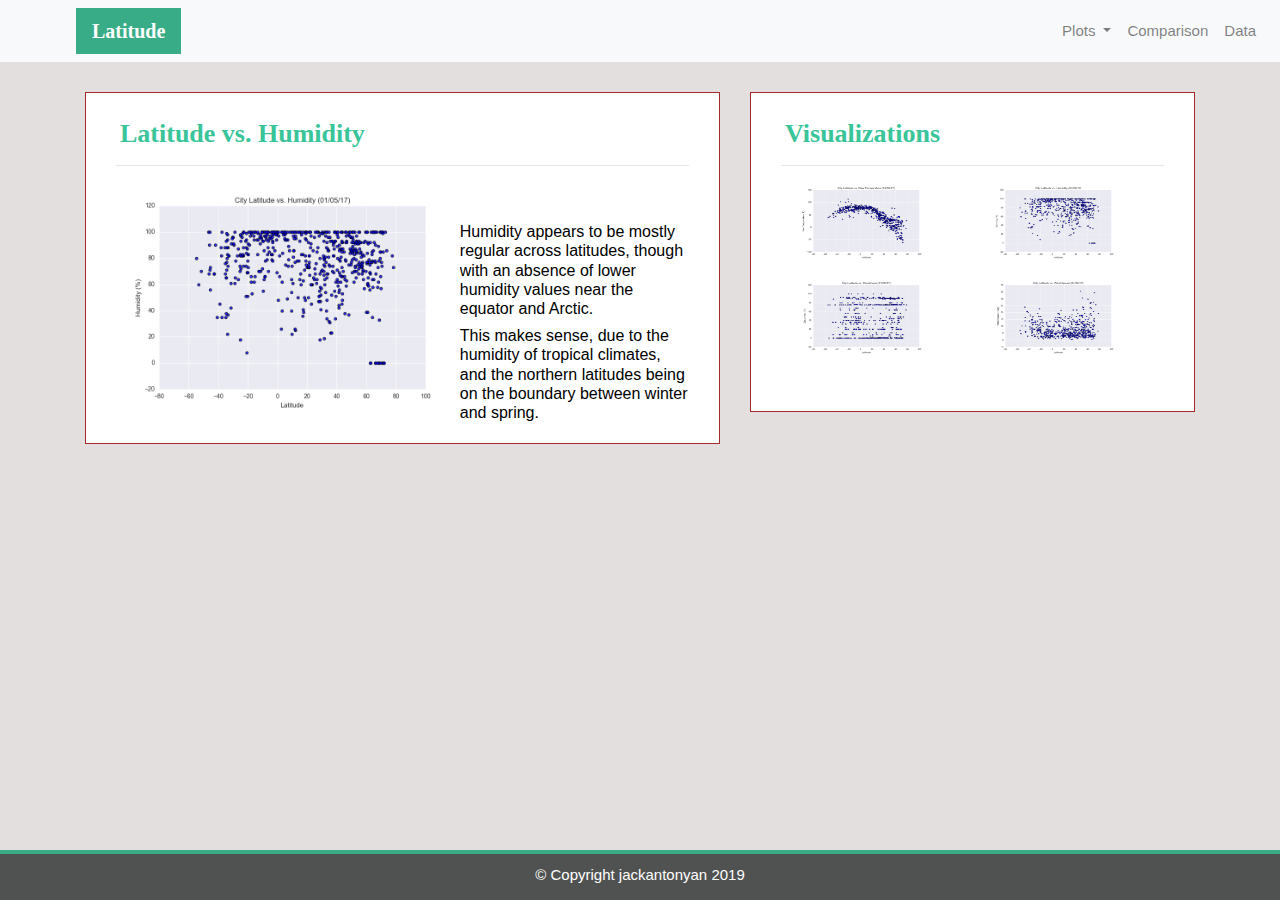
<file: humidity.html>
<!DOCTYPE html>
<html lang="en">

<head>
    <title>Bootstrap Visualization Dashboard</title>
    <meta charset="UTF-8">
    <meta name="viewport" content="width=device-width, initial-scale=1">

    <!-- Bootstrap JS -->
    <link rel="stylesheet" href="https://stackpath.bootstrapcdn.com/bootstrap/4.4.1/css/bootstrap.min.css">


    <!-- jQuery first, then Popper.js, then Bootstrap JS -->
    <script src="https://code.jquery.com/jquery-3.4.1.slim.min.js" integrity="sha384-J6qa4849blE2+poT4WnyKhv5vZF5SrPo0iEjwBvKU7imGFAV0wwj1yYfoRSJoZ+n" crossorigin="anonymous"></script>
    <script src="https://cdn.jsdelivr.net/npm/popper.js@1.16.0/dist/umd/popper.min.js" integrity="sha384-Q6E9RHvbIyZFJoft+2mJbHaEWldlvI9IOYy5n3zV9zzTtmI3UksdQRVvoxMfooAo" crossorigin="anonymous"></script>
    <script src="https://stackpath.bootstrapcdn.com/bootstrap/4.4.1/js/bootstrap.min.js" integrity="sha384-wfSDF2E50Y2D1uUdj0O3uMBJnjuUD4Ih7YwaYd1iqfktj0Uod8GCExl3Og8ifwB6" crossorigin="anonymous"></script>

    <!-- CSS Style sheet -->
    <link href="css/styles.css" rel="stylesheet">

</head>

<body>
    <!-- Navigation bar -->
    <div class="navigation">
        <nav class="navbar navbar-expand-lg navbar-light bg-light">
            <a class="navbar-brand" href="index.html">Latitude</a>
            <button class="navbar-toggler border" type="button" data-toggle="collapse" data-target="#navbarNavDropdown" aria-controls="navbarNavDropdown" aria-expanded="false" aria-label="Toggle navigation">
              <span class="navbar-toggler-icon"></span>
            </button>
            <div class="collapse navbar-collapse" id="navbarNavDropdown">
                <ul class="navbar-nav ml-auto">
                    <li class="nav-item dropdown">
                        <a class="nav-link dropdown-toggle" href="#" id="navbarDropdownMenuLink" role="button" data-toggle="dropdown" aria-haspopup="true" aria-expanded="false">
                    Plots
                  </a>
                        <div class="dropdown-menu" aria-labelledby="navbarDropdownMenuLink">
                            <a class="dropdown-item" href="maximum_temperature.html">Maximum Temperature</a>
                            <a class="dropdown-item" href="humidity.html">Humidity</a>
                            <a class="dropdown-item" href="cloudness">Cloudness</a>
                            <a class="dropdown-item" href="wind_speed">Wind Speed</a>
                        </div>
                    </li>
                    <li class="nav-item ">
                        <a class="nav-link" href="comparison.html">Comparison</a>
                    </li>
                    <li class="nav-item">
                        <a class="nav-link" href="data.html">Data</a>
                    </li>
                </ul>
            </div>
        </nav>
    </div>
    <!-- Content of the page-->
    <div class="container">
        <section class="row">
            <div class="col-lg-7 col-md-12">
                <div class="description-content">
                    <h4 class="description-header">Latitude vs. Humidity</h4>
                    <hr>
                    <img src="Resources/assets/images/Fig2.png" alt="Latitude vs. Max Temperature" class="description-image">
                    <br>
                    <p>
                        <h6>Humidity appears to be mostly regular across latitudes, though with an absence of lower humidity values near the equator and Arctic.</h6>
                        <h6>This makes sense, due to the humidity of tropical climates, and the northern latitudes being on the boundary between winter and spring.</h6>
                    </p>
                </div>
            </div>
            <!-- Start of Visualizations imageNav Area -->
            <div class="col-lg-5 col-md-12">
                <section id="imageNav-area">
                    <div class="imageNav-content">
                        <h3 class="imageNav-header">Visualizations</h3>
                        <hr />
                        <div class="container">
                            <div class="row">
                                <div class="col-6">
                                    <a href="maximum_temperature.html">
                                        <img src="Resources/assets/images/Fig1.png" alt="Latitude vs. Max Temperature" , title="Latitude vs. Max Temperature" class="imageNav-photo">
                                    </a>
                                </div>
                                <div class="col-6">
                                    <a href="humidity.html">
                                        <img src="Resources/assets/images/Fig2.png" alt="Latitude vs. Humidity" , title="Latitude vs. Humidity" class="imageNav-photo">
                                    </a>
                                </div>
                                <div class="col-6">
                                    <a href="cloudiness.html">
                                        <img src="Resources/assets/images/Fig3.png" alt="Latitude vs. Cloudiness" , title="Latitude vs. Cloudiness" , class="imageNav-photo">
                                    </a>
                                </div>
                                <div class="col-6">
                                    <a href="wind.html">
                                        <img src="Resources/assets/images/Fig4.png" alt="Latitude vs. Wind Speed" , title="Latitude vs. Wind Speed" , class="imageNav-photo">
                                    </a>
                                </div>
                            </div>
                        </div>
                    </div>
                </section>
                <!-- End of the Visualizations imageNav Area -->
                ​
            </div>
        </section>
    </div>
    <!-- End of container -->
    ​
    <!-- Start of footer -->
    <footer>
        <div class="footer">&copy; Copyright jackantonyan 2019</div>
    </footer>
    <!-- End of footer -->
    ​
    </div>
</body>

</html>
</file>
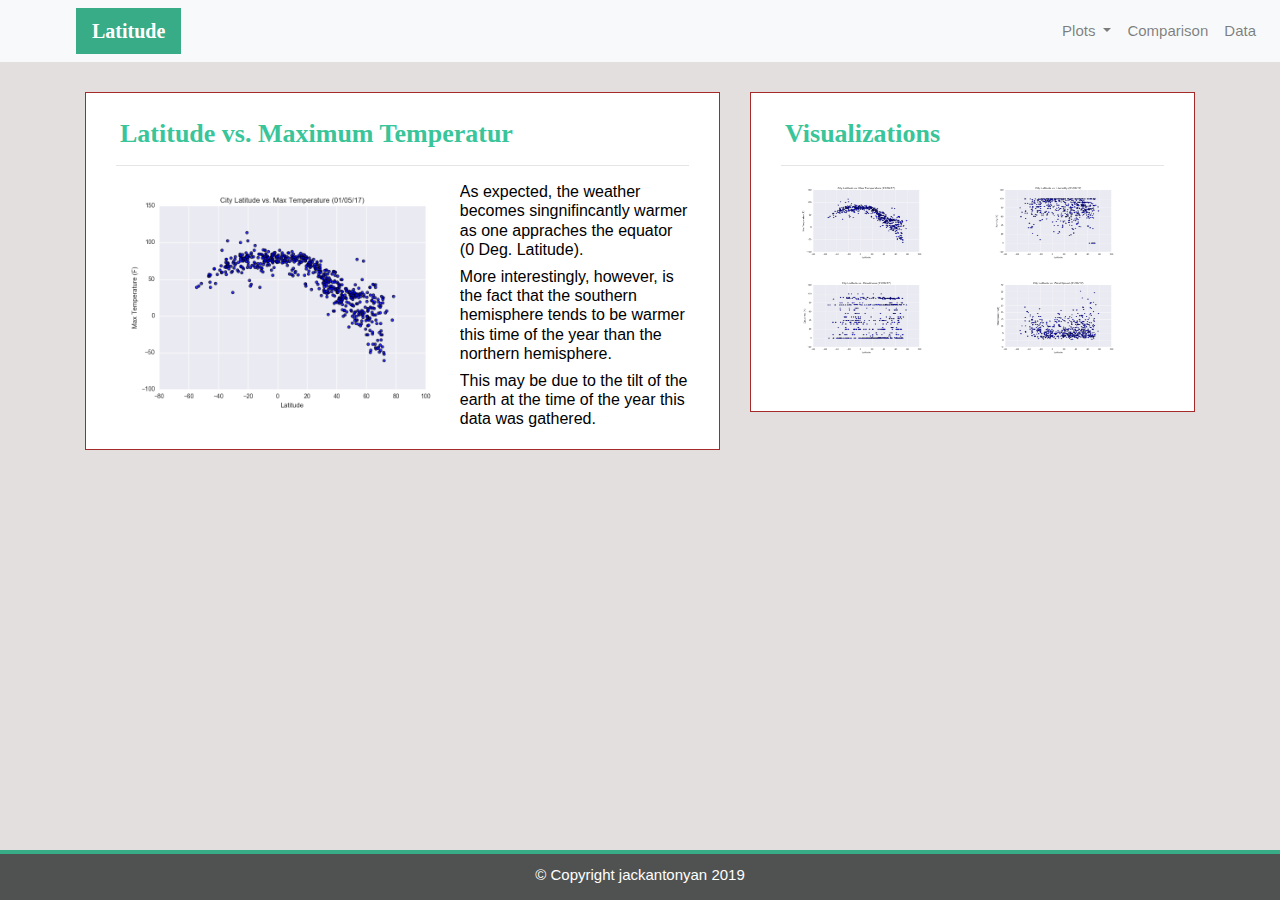
<file: maximum_temperature.html>
<!DOCTYPE html>
<html lang="en">

<head>
    <title>Bootstrap Visualization Dashboard</title>
    <meta charset="UTF-8">
    <meta name="viewport" content="width=device-width, initial-scale=1">

    <!-- Bootstrap JS -->
    <link rel="stylesheet" href="https://stackpath.bootstrapcdn.com/bootstrap/4.4.1/css/bootstrap.min.css">


    <!-- jQuery first, then Popper.js, then Bootstrap JS -->
    <script src="https://code.jquery.com/jquery-3.4.1.slim.min.js" integrity="sha384-J6qa4849blE2+poT4WnyKhv5vZF5SrPo0iEjwBvKU7imGFAV0wwj1yYfoRSJoZ+n" crossorigin="anonymous"></script>
    <script src="https://cdn.jsdelivr.net/npm/popper.js@1.16.0/dist/umd/popper.min.js" integrity="sha384-Q6E9RHvbIyZFJoft+2mJbHaEWldlvI9IOYy5n3zV9zzTtmI3UksdQRVvoxMfooAo" crossorigin="anonymous"></script>
    <script src="https://stackpath.bootstrapcdn.com/bootstrap/4.4.1/js/bootstrap.min.js" integrity="sha384-wfSDF2E50Y2D1uUdj0O3uMBJnjuUD4Ih7YwaYd1iqfktj0Uod8GCExl3Og8ifwB6" crossorigin="anonymous"></script>

    <!-- CSS Style sheet -->
    <link href="css/styles.css" rel="stylesheet">

</head>

<body>
    <!-- Navigation bar -->
    <div class="navigation">
        <nav class="navbar navbar-expand-lg navbar-light bg-light">
            <a class="navbar-brand" href="index.html">Latitude</a>
            <button class="navbar-toggler border" type="button" data-toggle="collapse" data-target="#navbarNavDropdown" aria-controls="navbarNavDropdown" aria-expanded="false" aria-label="Toggle navigation">
              <span class="navbar-toggler-icon"></span>
            </button>
            <div class="collapse navbar-collapse" id="navbarNavDropdown">
                <ul class="navbar-nav ml-auto">
                    <li class="nav-item dropdown">
                        <a class="nav-link dropdown-toggle" href="#" id="navbarDropdownMenuLink" role="button" data-toggle="dropdown" aria-haspopup="true" aria-expanded="false">
                    Plots
                  </a>
                        <div class="dropdown-menu" aria-labelledby="navbarDropdownMenuLink">
                            <a class="dropdown-item" href="maximum_temperature.html">Maximum Temperature</a>
                            <a class="dropdown-item" href="humidity.html">Humidity</a>
                            <a class="dropdown-item" href="cloudness">Cloudness</a>
                            <a class="dropdown-item" href="wind_speed">Wind Speed</a>
                        </div>
                    </li>
                    <li class="nav-item ">
                        <a class="nav-link" href="comparison.html">Comparison</a>
                    </li>
                    <li class="nav-item">
                        <a class="nav-link" href="data.html">Data</a>
                    </li>
                </ul>
            </div>
        </nav>
    </div>
    <!-- Content of the page-->
    <div class="container">
        <section class="row">
            <div class="col-lg-7 col-md-12">
                <div class="description-content">
                    <h4 class="description-header">Latitude vs. Maximum Temperatur</h4>
                    <hr>
                    <img src="Resources/assets/images/Fig1.png" alt="Latitude vs. Max Temperature" class="description-image">
                    <p>
                        <h6>As expected, the weather becomes singnifincantly warmer as one appraches the equator (0 Deg. Latitude).</h6>
                        <h6>More interestingly, however, is the fact that the southern hemisphere tends to be warmer this time of the year than the northern hemisphere.</h6>
                        <h6>This may be due to the tilt of the earth at the time of the year this data was gathered.</h6>
                    </p>

                </div>
            </div>
            <!-- Start of Visualizations imageNav Area -->
            <div class="col-lg-5 col-md-12">
                <section id="imageNav-area">
                    <div class="imageNav-content">
                        <h3 class="imageNav-header">Visualizations</h3>
                        <hr />
                        <div class="container">
                            <div class="row">
                                <div class="col-6">
                                    <a href="maximum_temperature.html">
                                        <img src="Resources/assets/images/Fig1.png" alt="Latitude vs. Max Temperature" , title="Latitude vs. Max Temperature" class="imageNav-photo">
                                    </a>
                                </div>
                                <div class="col-6">
                                    <a href="humidity.html">
                                        <img src="Resources/assets/images/Fig2.png" alt="Latitude vs. Humidity" , title="Latitude vs. Humidity" class="imageNav-photo">
                                    </a>
                                </div>
                                <div class="col-6">
                                    <a href="cloudiness.html">
                                        <img src="Resources/assets/images/Fig3.png" alt="Latitude vs. Cloudiness" , title="Latitude vs. Cloudiness" , class="imageNav-photo">
                                    </a>
                                </div>
                                <div class="col-6">
                                    <a href="wind.html">
                                        <img src="Resources/assets/images/Fig4.png" alt="Latitude vs. Wind Speed" , title="Latitude vs. Wind Speed" , class="imageNav-photo">
                                    </a>
                                </div>
                            </div>
                        </div>
                    </div>
                </section>
                <!-- End of the Visualizations imageNav Area -->
                ​
            </div>
        </section>
    </div>
    <!-- End of container -->
    ​
    <!-- Start of footer -->
    <footer>
        <div class="footer">&copy; Copyright jackantonyan 2019</div>
    </footer>
    <!-- End of footer -->
    ​
    </div>
</body>

</html>
</file>
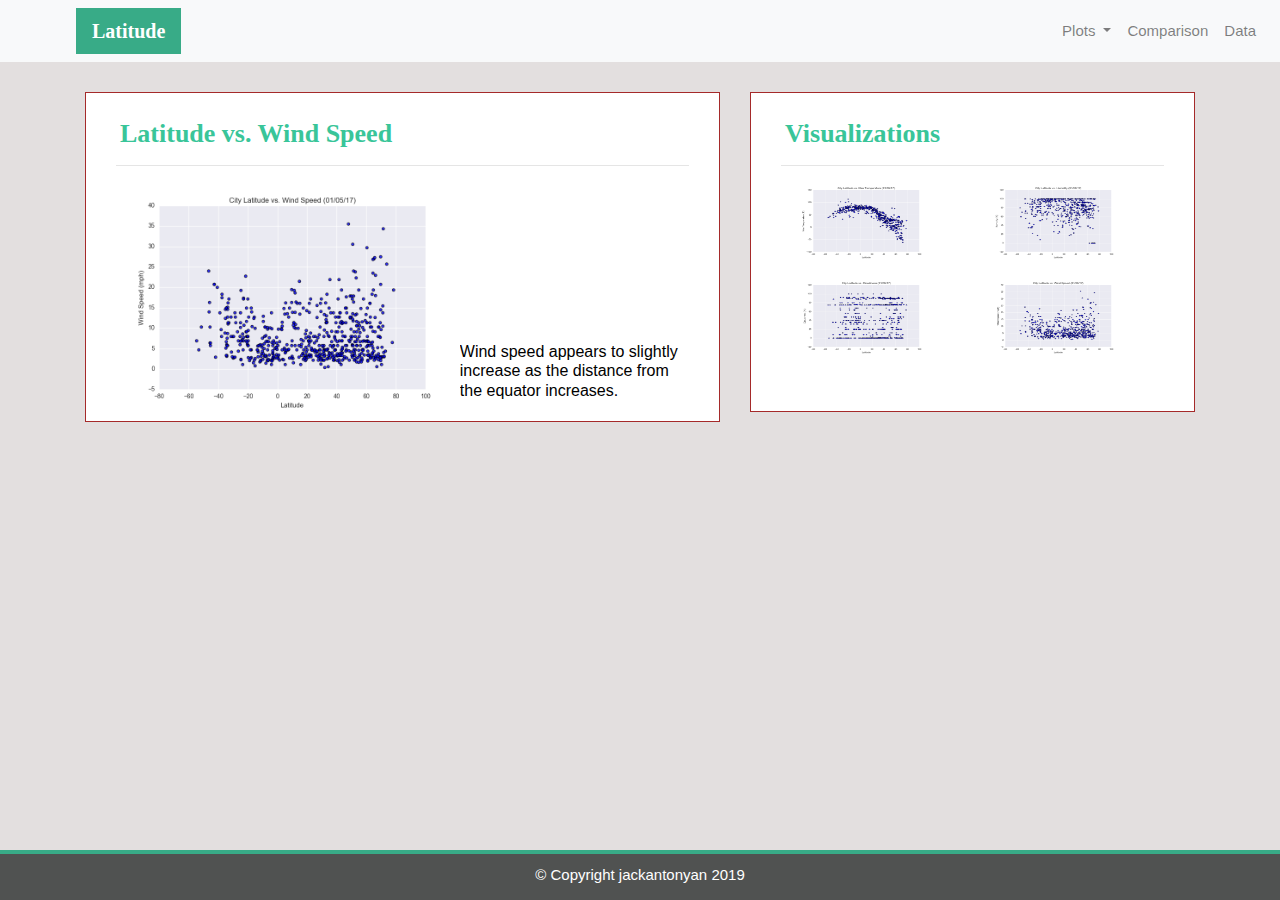
<file: wind_speed.html>
<!DOCTYPE html>
<html lang="en">

<head>
    <title>Bootstrap Visualization Dashboard</title>
    <meta charset="UTF-8">
    <meta name="viewport" content="width=device-width, initial-scale=1">

    <!-- Bootstrap JS -->
    <link rel="stylesheet" href="https://stackpath.bootstrapcdn.com/bootstrap/4.4.1/css/bootstrap.min.css">


    <!-- jQuery first, then Popper.js, then Bootstrap JS -->
    <script src="https://code.jquery.com/jquery-3.4.1.slim.min.js" integrity="sha384-J6qa4849blE2+poT4WnyKhv5vZF5SrPo0iEjwBvKU7imGFAV0wwj1yYfoRSJoZ+n" crossorigin="anonymous"></script>
    <script src="https://cdn.jsdelivr.net/npm/popper.js@1.16.0/dist/umd/popper.min.js" integrity="sha384-Q6E9RHvbIyZFJoft+2mJbHaEWldlvI9IOYy5n3zV9zzTtmI3UksdQRVvoxMfooAo" crossorigin="anonymous"></script>
    <script src="https://stackpath.bootstrapcdn.com/bootstrap/4.4.1/js/bootstrap.min.js" integrity="sha384-wfSDF2E50Y2D1uUdj0O3uMBJnjuUD4Ih7YwaYd1iqfktj0Uod8GCExl3Og8ifwB6" crossorigin="anonymous"></script>

    <!-- CSS Style sheet -->
    <link href="css/styles.css" rel="stylesheet">

</head>

<body>
    <!-- Navigation bar -->
    <div class="navigation">
        <nav class="navbar navbar-expand-lg navbar-light bg-light">
            <a class="navbar-brand" href="index.html">Latitude</a>
            <button class="navbar-toggler border" type="button" data-toggle="collapse" data-target="#navbarNavDropdown" aria-controls="navbarNavDropdown" aria-expanded="false" aria-label="Toggle navigation">
              <span class="navbar-toggler-icon"></span>
            </button>
            <div class="collapse navbar-collapse" id="navbarNavDropdown">
                <ul class="navbar-nav ml-auto">
                    <li class="nav-item dropdown">
                        <a class="nav-link dropdown-toggle" href="#" id="navbarDropdownMenuLink" role="button" data-toggle="dropdown" aria-haspopup="true" aria-expanded="false">
                    Plots
                  </a>
                        <div class="dropdown-menu" aria-labelledby="navbarDropdownMenuLink">
                            <a class="dropdown-item" href="maximum_temperature.html">Maximum Temperature</a>
                            <a class="dropdown-item" href="humidity.html">Humidity</a>
                            <a class="dropdown-item" href="cloudness.html">Cloudness</a>
                            <a class="dropdown-item" href="wind_speed.html">Wind Speed</a>
                        </div>
                    </li>
                    <li class="nav-item ">
                        <a class="nav-link" href="comparison.html">Comparison</a>
                    </li>
                    <li class="nav-item">
                        <a class="nav-link" href="data.html">Data</a>
                    </li>
                </ul>
            </div>
        </nav>
    </div>
    <!-- Content of the page-->
    <div class="container">
        <section class="row">
            <div class="col-lg-7 col-md-12">
                <div class="description-content">
                    <h4 class="description-header"> Latitude vs. Wind Speed</h4>
                    <hr>
                    <img src="Resources/assets/images/Fig4.png" alt="Latitude vs. Wind Speed" class="description-image"><br>
                    <br>
                    <br>
                    <br>
                    <br>
                    <br>
                    <p>
                        <h6>Wind speed appears to slightly increase as the distance from the equator increases.</h6>
                    </p>
                </div>
            </div>
            <!-- Start of Visualizations imageNav Area -->
            <div class="col-lg-5 col-md-12">
                <section id="imageNav-area">
                    <div class="imageNav-content">
                        <h3 class="imageNav-header">Visualizations</h3>
                        <hr />
                        <div class="container">
                            <div class="row">
                                <div class="col-6">
                                    <a href="maximum_temperature.html">
                                        <img src="Resources/assets/images/Fig1.png" alt="Latitude vs. Max Temperature" , title="Latitude vs. Max Temperature" class="imageNav-photo">
                                    </a>
                                </div>
                                <div class="col-6">
                                    <a href="humidity.html">
                                        <img src="Resources/assets/images/Fig2.png" alt="Latitude vs. Humidity" , title="Latitude vs. Humidity" class="imageNav-photo">
                                    </a>
                                </div>
                                <div class="col-6">
                                    <a href="cloudiness.html">
                                        <img src="Resources/assets/images/Fig3.png" alt="Latitude vs. Cloudiness" , title="Latitude vs. Cloudiness" , class="imageNav-photo">
                                    </a>
                                </div>
                                <div class="col-6">
                                    <a href="wind_speed.html">
                                        <img src="Resources/assets/images/Fig4.png" alt="Latitude vs. Wind Speed" , title="Latitude vs. Wind Speed" , class="imageNav-photo">
                                    </a>
                                </div>
                            </div>
                        </div>
                    </div>
                </section>
                <!-- End of the Visualizations imageNav Area -->
                ​
            </div>
        </section>
    </div>
    <!-- End of container -->
    ​
    <!-- Start of footer -->
    <footer>
        <div class="footer">&copy; Copyright jackantonyan 2019</div>
    </footer>
    <!-- End of footer -->
    ​
    </div>
</body>

</html>
</file>
<file: css/styles.css>
body {
    background-color: rgb(227, 223, 223);
}

.navbar {
    max-height: 80px;
    background-color: #cacccb;
    font-size: 15px;
}

.navigation .navbar-brand {
    color: white;
    margin-left: 60px;
    padding: inherit;
    font-weight: bold;
    background-color: #38ab87;
    font-family: Georgia, Times, "Times New Roman", serif;
}

.dropdown-item {
    color: #30615c;
}

.dropdown-menu .dropdown-item:hover,
.dropdown-menu .dropdown-item:active {
    background-color: #adc7c4;
}

.nav-link:hover {
    background-color: #adc7c4;
}


/* Media Queries */

@media (max-width: 991.98px) {
    .navbar-expand-lg {
        background-color: #38ab87;
    }
    .navbar {
        max-height: none;
        padding: inherit;
    }
    .navbar div {
        margin: inherit;
        background-color: white;
    }
    .navbar-brand {
        padding: 10px;
        background-color: #39c599;
    }
    button {
        margin-left: auto;
    }
    button:focus {
        outline: 1px dotted;
    }
}

.description-content {
    margin-top: 30px;
    margin-bottom: 60px;
    padding: 10px 30px 5px;
    color: black;
    background-color: white;
    border: solid brown 1.5px;
}

.imageNav-content {
    margin-top: 30px;
    margin-bottom: 40px;
    padding: 10px 30px 40px;
    color: black;
    background-color: white;
    border: solid brown 1.5px;
}

.description-header,
.imageNav-header {
    padding-top: 15px;
    padding-left: 4px;
    color: #39c599;
    font-size: 26px;
    font-weight: bold;
    font-family: Georgia, Times, "Times New Roman", serif;
}

.text_over_image {
    position: relative;
    color: red;
    text-align: center;
}

img {
    position: relative;
    width: 85% !important;
    height: 85% !important;
}

.description-image {
    float: left;
    width: 60% !important;
    height: 60% !important;
}

p {
    color: #414d4a;
    font-size: 14px;
    font-family: Arial, Helvetica, sans-serif;
}

.active,
.imageNav-photo:hover {
    border-color: #38ab87;
    border-style: solid;
    border: solid brown 1.5px;
}

.footer {
    background-color: #505251;
    border-top-style: solid;
    border-top-width: 4px;
    border-top-color: #38ab87;
    color: white;
    min-height: 50px;
    font-family: Arial, Helvetica, sans-serif;
    font-size: 15px;
    text-align: center;
    position: fixed;
    padding-top: 10px;
    width: 100%;
    left: 0;
    bottom: 0;
}
</file>
